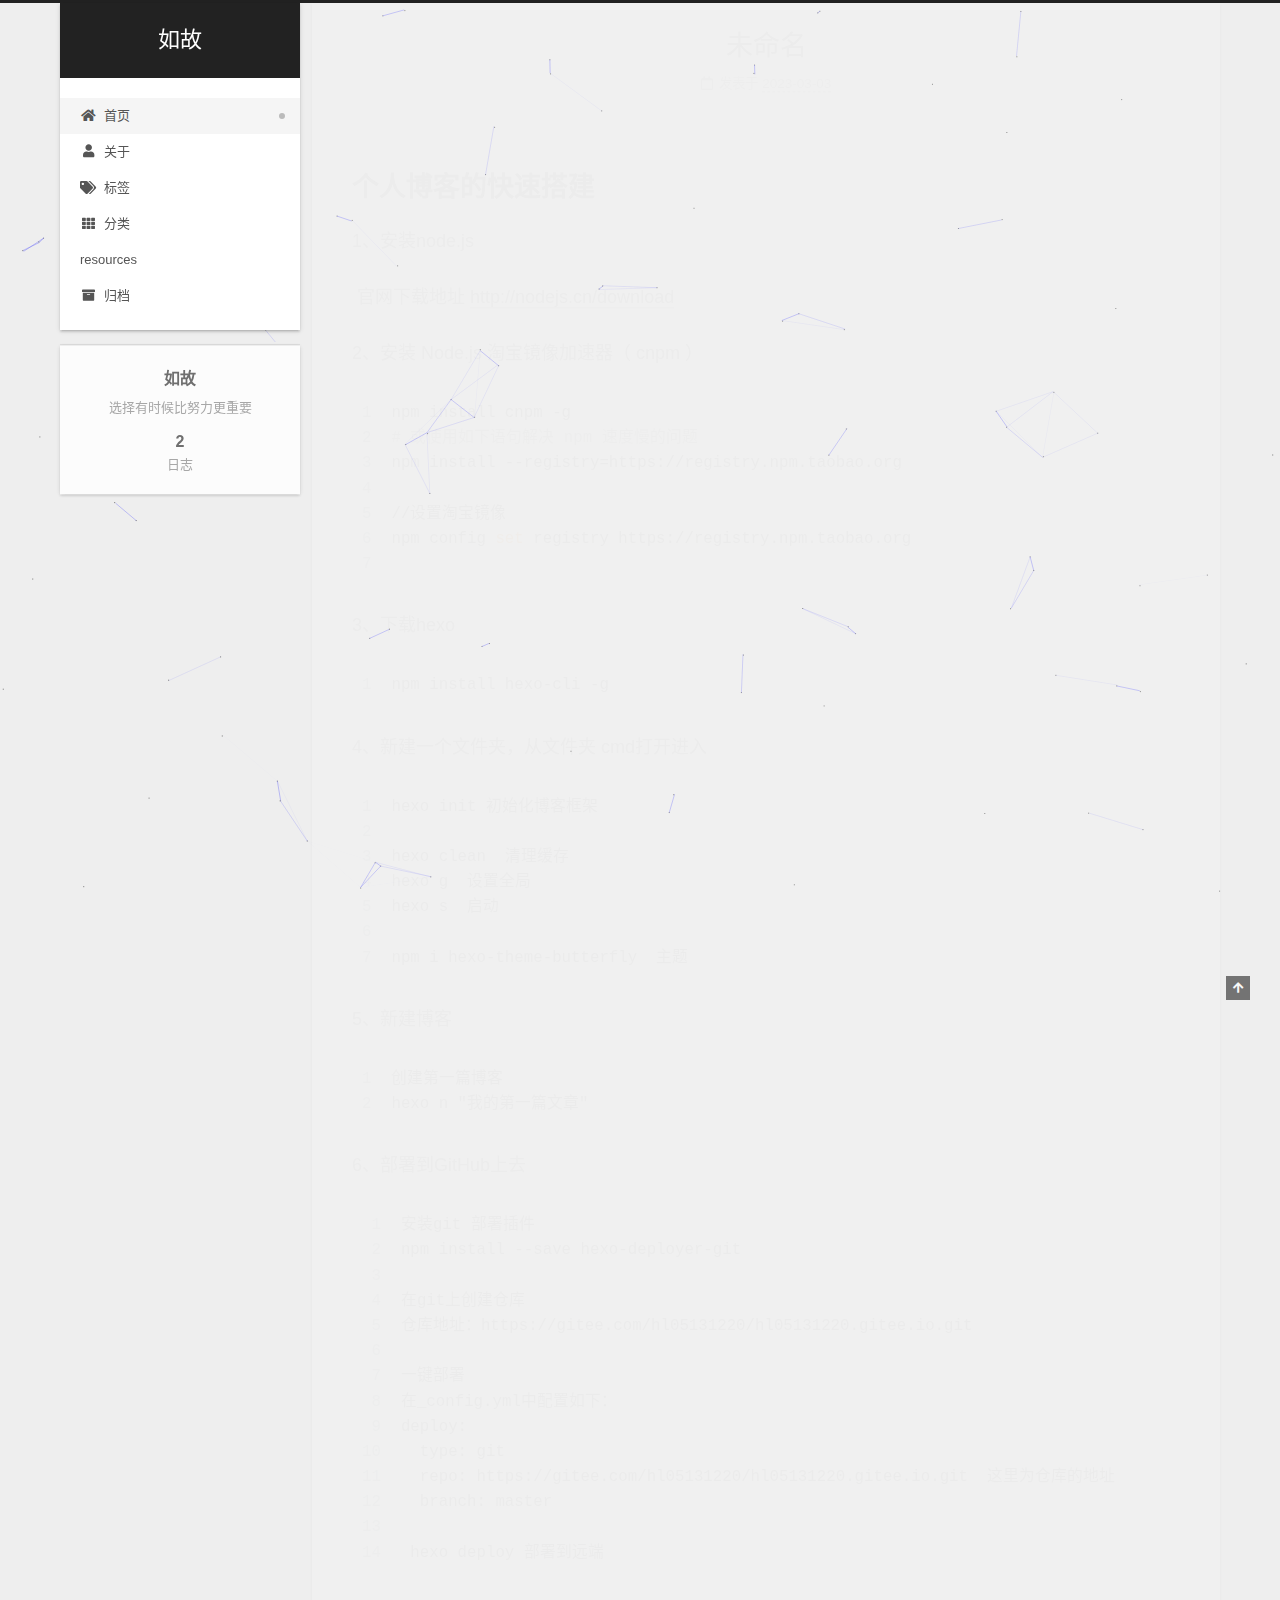
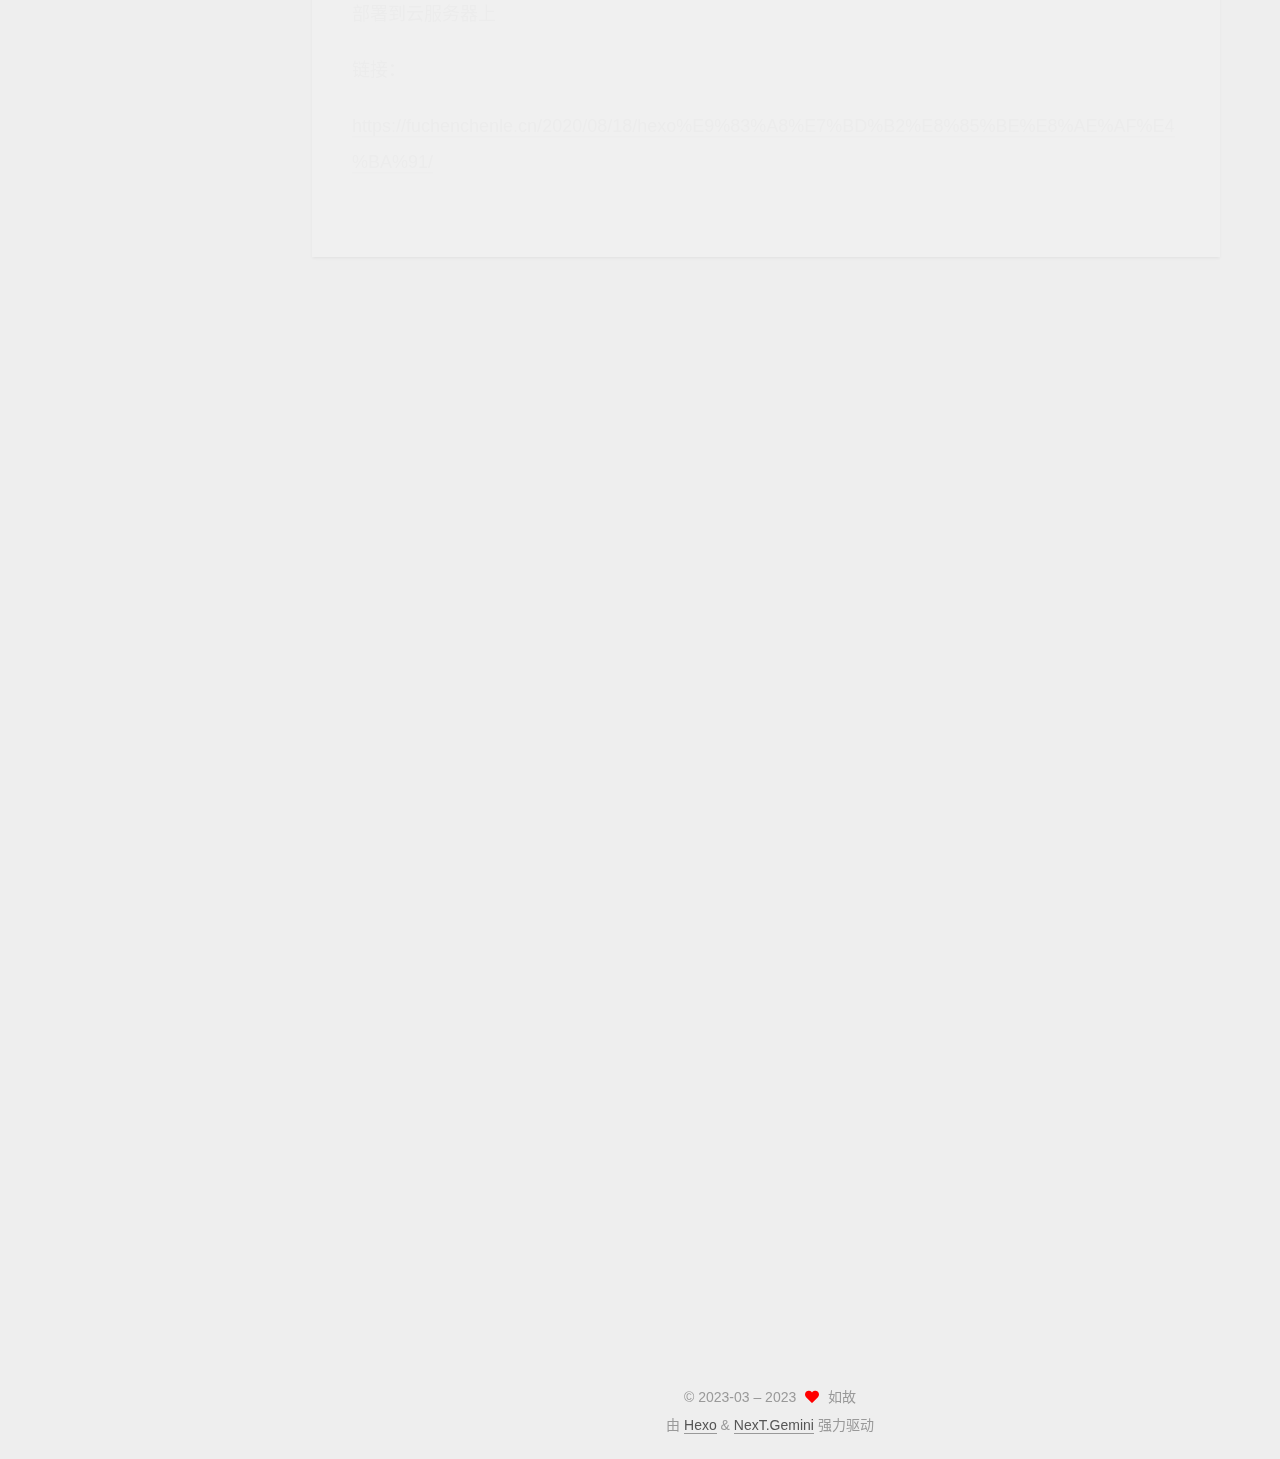
<file: index.html>
<!DOCTYPE html>
<html lang="zh-CN">
<head>
  <meta charset="UTF-8">
<meta name="viewport" content="width=device-width, initial-scale=1, maximum-scale=2">
<meta name="theme-color" content="#222">
<meta name="generator" content="Hexo 6.3.0">
  <link rel="apple-touch-icon" sizes="180x180" href="/images/apple-touch-icon-next.png">
  <link rel="icon" type="image/png" sizes="32x32" href="/images/favicon-32x32-next.png">
  <link rel="icon" type="image/png" sizes="16x16" href="/images/favicon-16x16-next.png">
  <link rel="mask-icon" href="/images/logo.svg" color="#222">

<link rel="stylesheet" href="/css/main.css">


<link rel="stylesheet" href="/lib/font-awesome/css/all.min.css">

<script id="hexo-configurations">
    var NexT = window.NexT || {};
    var CONFIG = {"hostname":"example.com","root":"/","scheme":"Gemini","version":"7.8.0","exturl":false,"sidebar":{"position":"left","display":"post","padding":18,"offset":12,"onmobile":false},"copycode":{"enable":false,"show_result":false,"style":null},"back2top":{"enable":true,"sidebar":false,"scrollpercent":false},"bookmark":{"enable":false,"color":"#222","save":"auto"},"fancybox":false,"mediumzoom":false,"lazyload":false,"pangu":false,"comments":{"style":"tabs","active":null,"storage":true,"lazyload":false,"nav":null},"algolia":{"hits":{"per_page":10},"labels":{"input_placeholder":"Search for Posts","hits_empty":"We didn't find any results for the search: ${query}","hits_stats":"${hits} results found in ${time} ms"}},"localsearch":{"enable":false,"trigger":"auto","top_n_per_article":1,"unescape":false,"preload":false},"motion":{"enable":true,"async":false,"transition":{"post_block":"fadeIn","post_header":"slideDownIn","post_body":"slideDownIn","coll_header":"slideLeftIn","sidebar":"slideUpIn"}}};
  </script>

  <meta name="description" content="选择有时候比努力更重要">
<meta property="og:type" content="website">
<meta property="og:title" content="如故">
<meta property="og:url" content="http://example.com/index.html">
<meta property="og:site_name" content="如故">
<meta property="og:description" content="选择有时候比努力更重要">
<meta property="og:locale" content="zh_CN">
<meta property="article:author" content="如故">
<meta name="twitter:card" content="summary">

<link rel="canonical" href="http://example.com/">


<script id="page-configurations">
  // https://hexo.io/docs/variables.html
  CONFIG.page = {
    sidebar: "",
    isHome : true,
    isPost : false,
    lang   : 'zh-CN'
  };
</script>

  <title>如故</title>
  






  <noscript>
  <style>
  .use-motion .brand,
  .use-motion .menu-item,
  .sidebar-inner,
  .use-motion .post-block,
  .use-motion .pagination,
  .use-motion .comments,
  .use-motion .post-header,
  .use-motion .post-body,
  .use-motion .collection-header { opacity: initial; }

  .use-motion .site-title,
  .use-motion .site-subtitle {
    opacity: initial;
    top: initial;
  }

  .use-motion .logo-line-before i { left: initial; }
  .use-motion .logo-line-after i { right: initial; }
  </style>
</noscript>

</head>

<body itemscope itemtype="http://schema.org/WebPage">
  <div class="container use-motion">
    <div class="headband"></div>

    <header class="header" itemscope itemtype="http://schema.org/WPHeader">
      <div class="header-inner"><div class="site-brand-container">
  <div class="site-nav-toggle">
    <div class="toggle" aria-label="切换导航栏">
      <span class="toggle-line toggle-line-first"></span>
      <span class="toggle-line toggle-line-middle"></span>
      <span class="toggle-line toggle-line-last"></span>
    </div>
  </div>

  <div class="site-meta">

    <a href="/" class="brand" rel="start">
      <span class="logo-line-before"><i></i></span>
      <h1 class="site-title">如故</h1>
      <span class="logo-line-after"><i></i></span>
    </a>
  </div>

  <div class="site-nav-right">
    <div class="toggle popup-trigger">
    </div>
  </div>
</div>




<nav class="site-nav">
  <ul id="menu" class="main-menu menu">
        <li class="menu-item menu-item-home">

    <a href="/" rel="section"><i class="fa fa-home fa-fw"></i>首页</a>

  </li>
        <li class="menu-item menu-item-about">

    <a href="/about/" rel="section"><i class="fa fa-user fa-fw"></i>关于</a>

  </li>
        <li class="menu-item menu-item-tags">

    <a href="/tags/" rel="section"><i class="fa fa-tags fa-fw"></i>标签</a>

  </li>
        <li class="menu-item menu-item-categories">

    <a href="/categories/" rel="section"><i class="fa fa-th fa-fw"></i>分类</a>

  </li>
        <li class="menu-item menu-item-resources">

    <a href="/resources/" rel="section"><i class="download fa-fw"></i>resources</a>

  </li>
        <li class="menu-item menu-item-archives">

    <a href="/archives/" rel="section"><i class="fa fa-archive fa-fw"></i>归档</a>

  </li>
  </ul>
</nav>




</div>
    </header>

    
  <div class="back-to-top">
    <i class="fa fa-arrow-up"></i>
    <span>0%</span>
  </div>


    <main class="main">
      <div class="main-inner">
        <div class="content-wrap">
          

          <div class="content index posts-expand">
            
      
  
  
  <article itemscope itemtype="http://schema.org/Article" class="post-block" lang="zh-CN">
    <link itemprop="mainEntityOfPage" href="http://example.com/2023/03/03/%E4%B8%AA%E4%BA%BA%E5%8D%9A%E5%AE%A2%E7%9A%84%E5%BF%AB%E9%80%9F%E6%90%AD%E5%BB%BA/">

    <span hidden itemprop="author" itemscope itemtype="http://schema.org/Person">
      <meta itemprop="image" content="/images/avatar.gif">
      <meta itemprop="name" content="如故">
      <meta itemprop="description" content="选择有时候比努力更重要">
    </span>

    <span hidden itemprop="publisher" itemscope itemtype="http://schema.org/Organization">
      <meta itemprop="name" content="如故">
    </span>
      <header class="post-header">
        <h2 class="post-title" itemprop="name headline">
          
            <a href="/2023/03/03/%E4%B8%AA%E4%BA%BA%E5%8D%9A%E5%AE%A2%E7%9A%84%E5%BF%AB%E9%80%9F%E6%90%AD%E5%BB%BA/" class="post-title-link" itemprop="url">未命名</a>
        </h2>

        <div class="post-meta">
            <span class="post-meta-item">
              <span class="post-meta-item-icon">
                <i class="far fa-calendar"></i>
              </span>
              <span class="post-meta-item-text">发表于</span>
              

              <time title="创建时间：2023-03-03 15:44:17 / 修改时间：15:04:55" itemprop="dateCreated datePublished" datetime="2023-03-03T15:44:17+08:00">2023-03-03</time>
            </span>

          

        </div>
      </header>

    
    
    
    <div class="post-body" itemprop="articleBody">

      
          <h1 id="个人博客的快速搭建"><a href="#个人博客的快速搭建" class="headerlink" title="个人博客的快速搭建"></a>个人博客的快速搭建</h1><p>1、安装node.js</p>
<p>​		官网下载地址 <a target="_blank" rel="noopener" href="http://nodejs.cn/download">http://nodejs.cn/download</a></p>
<p>2、安装 Node.js 淘宝镜像加速器（ cnpm ）</p>
<figure class="highlight bash"><table><tr><td class="gutter"><pre><span class="line">1</span><br><span class="line">2</span><br><span class="line">3</span><br><span class="line">4</span><br><span class="line">5</span><br><span class="line">6</span><br><span class="line">7</span><br></pre></td><td class="code"><pre><span class="line">npm install cnpm -g</span><br><span class="line"><span class="comment"># 或使用如下语句解决 npm 速度慢的问题</span></span><br><span class="line">npm install --registry=https://registry.npm.taobao.org</span><br><span class="line"></span><br><span class="line">//设置淘宝镜像</span><br><span class="line">npm config <span class="built_in">set</span> registry https://registry.npm.taobao.org</span><br><span class="line"></span><br></pre></td></tr></table></figure>



<p>3、下载hexo</p>
<figure class="highlight bash"><table><tr><td class="gutter"><pre><span class="line">1</span><br></pre></td><td class="code"><pre><span class="line">npm install hexo-cli -g</span><br></pre></td></tr></table></figure>



<p>4、新建一个文件夹，从文件夹 cmd打开进入</p>
<figure class="highlight bash"><table><tr><td class="gutter"><pre><span class="line">1</span><br><span class="line">2</span><br><span class="line">3</span><br><span class="line">4</span><br><span class="line">5</span><br><span class="line">6</span><br><span class="line">7</span><br></pre></td><td class="code"><pre><span class="line">hexo init 初始化博客框架</span><br><span class="line"></span><br><span class="line">hexo clean  清理缓存</span><br><span class="line">hexo g  设置全局</span><br><span class="line">hexo s  启动</span><br><span class="line"></span><br><span class="line">npm i hexo-theme-butterfly  主题</span><br></pre></td></tr></table></figure>



<p>5、新建博客</p>
<figure class="highlight plaintext"><table><tr><td class="gutter"><pre><span class="line">1</span><br><span class="line">2</span><br></pre></td><td class="code"><pre><span class="line">创建第一篇博客</span><br><span class="line">hexo n &quot;我的第一篇文章&quot;</span><br></pre></td></tr></table></figure>



<p>6、部署到GitHub上去</p>
<figure class="highlight plaintext"><table><tr><td class="gutter"><pre><span class="line">1</span><br><span class="line">2</span><br><span class="line">3</span><br><span class="line">4</span><br><span class="line">5</span><br><span class="line">6</span><br><span class="line">7</span><br><span class="line">8</span><br><span class="line">9</span><br><span class="line">10</span><br><span class="line">11</span><br><span class="line">12</span><br><span class="line">13</span><br><span class="line">14</span><br></pre></td><td class="code"><pre><span class="line">安装git 部署插件</span><br><span class="line">npm install --save hexo-deployer-git</span><br><span class="line"></span><br><span class="line">在git上创建仓库</span><br><span class="line">仓库地址：https://gitee.com/hl05131220/hl05131220.gitee.io.git</span><br><span class="line"></span><br><span class="line">一键部署</span><br><span class="line">在_config.yml中配置如下：</span><br><span class="line">deploy:</span><br><span class="line">  type: git</span><br><span class="line">  repo: https://gitee.com/hl05131220/hl05131220.gitee.io.git  这里为仓库的地址</span><br><span class="line">  branch: master</span><br><span class="line">  </span><br><span class="line"> hexo deploy 部署到远端</span><br></pre></td></tr></table></figure>





<p>部署到云服务器上</p>
<p>链接：</p>
<p><a target="_blank" rel="noopener" href="https://fuchenchenle.cn/2020/08/18/hexo%E9%83%A8%E7%BD%B2%E8%85%BE%E8%AE%AF%E4%BA%91/">https://fuchenchenle.cn/2020/08/18/hexo%E9%83%A8%E7%BD%B2%E8%85%BE%E8%AE%AF%E4%BA%91/</a></p>

      
    </div>

    
    
    
      <footer class="post-footer">
        <div class="post-eof"></div>
      </footer>
  </article>
  
  
  

      
  
  
  <article itemscope itemtype="http://schema.org/Article" class="post-block" lang="zh-CN">
    <link itemprop="mainEntityOfPage" href="http://example.com/2023/03/03/hello-world/">

    <span hidden itemprop="author" itemscope itemtype="http://schema.org/Person">
      <meta itemprop="image" content="/images/avatar.gif">
      <meta itemprop="name" content="如故">
      <meta itemprop="description" content="选择有时候比努力更重要">
    </span>

    <span hidden itemprop="publisher" itemscope itemtype="http://schema.org/Organization">
      <meta itemprop="name" content="如故">
    </span>
      <header class="post-header">
        <h2 class="post-title" itemprop="name headline">
          
            <a href="/2023/03/03/hello-world/" class="post-title-link" itemprop="url">Hello World</a>
        </h2>

        <div class="post-meta">
            <span class="post-meta-item">
              <span class="post-meta-item-icon">
                <i class="far fa-calendar"></i>
              </span>
              <span class="post-meta-item-text">发表于</span>

              <time title="创建时间：2023-03-03 15:10:46" itemprop="dateCreated datePublished" datetime="2023-03-03T15:10:46+08:00">2023-03-03</time>
            </span>

          

        </div>
      </header>

    
    
    
    <div class="post-body" itemprop="articleBody">

      
          <p>Welcome to <a target="_blank" rel="noopener" href="https://hexo.io/">Hexo</a>! This is your very first post. Check <a target="_blank" rel="noopener" href="https://hexo.io/docs/">documentation</a> for more info. If you get any problems when using Hexo, you can find the answer in <a target="_blank" rel="noopener" href="https://hexo.io/docs/troubleshooting.html">troubleshooting</a> or you can ask me on <a target="_blank" rel="noopener" href="https://github.com/hexojs/hexo/issues">GitHub</a>.</p>
<h2 id="Quick-Start"><a href="#Quick-Start" class="headerlink" title="Quick Start"></a>Quick Start</h2><h3 id="Create-a-new-post"><a href="#Create-a-new-post" class="headerlink" title="Create a new post"></a>Create a new post</h3><figure class="highlight bash"><table><tr><td class="gutter"><pre><span class="line">1</span><br></pre></td><td class="code"><pre><span class="line">$ hexo new <span class="string">&quot;My New Post&quot;</span></span><br></pre></td></tr></table></figure>

<p>More info: <a target="_blank" rel="noopener" href="https://hexo.io/docs/writing.html">Writing</a></p>
<h3 id="Run-server"><a href="#Run-server" class="headerlink" title="Run server"></a>Run server</h3><figure class="highlight bash"><table><tr><td class="gutter"><pre><span class="line">1</span><br></pre></td><td class="code"><pre><span class="line">$ hexo server</span><br></pre></td></tr></table></figure>

<p>More info: <a target="_blank" rel="noopener" href="https://hexo.io/docs/server.html">Server</a></p>
<h3 id="Generate-static-files"><a href="#Generate-static-files" class="headerlink" title="Generate static files"></a>Generate static files</h3><figure class="highlight bash"><table><tr><td class="gutter"><pre><span class="line">1</span><br></pre></td><td class="code"><pre><span class="line">$ hexo generate</span><br></pre></td></tr></table></figure>

<p>More info: <a target="_blank" rel="noopener" href="https://hexo.io/docs/generating.html">Generating</a></p>
<h3 id="Deploy-to-remote-sites"><a href="#Deploy-to-remote-sites" class="headerlink" title="Deploy to remote sites"></a>Deploy to remote sites</h3><figure class="highlight bash"><table><tr><td class="gutter"><pre><span class="line">1</span><br></pre></td><td class="code"><pre><span class="line">$ hexo deploy</span><br></pre></td></tr></table></figure>

<p>More info: <a target="_blank" rel="noopener" href="https://hexo.io/docs/one-command-deployment.html">Deployment</a></p>

      
    </div>

    
    
    
      <footer class="post-footer">
        <div class="post-eof"></div>
      </footer>
  </article>
  
  
  


  



          </div>
          

<script>
  window.addEventListener('tabs:register', () => {
    let { activeClass } = CONFIG.comments;
    if (CONFIG.comments.storage) {
      activeClass = localStorage.getItem('comments_active') || activeClass;
    }
    if (activeClass) {
      let activeTab = document.querySelector(`a[href="#comment-${activeClass}"]`);
      if (activeTab) {
        activeTab.click();
      }
    }
  });
  if (CONFIG.comments.storage) {
    window.addEventListener('tabs:click', event => {
      if (!event.target.matches('.tabs-comment .tab-content .tab-pane')) return;
      let commentClass = event.target.classList[1];
      localStorage.setItem('comments_active', commentClass);
    });
  }
</script>

        </div>
          
  
  <div class="toggle sidebar-toggle">
    <span class="toggle-line toggle-line-first"></span>
    <span class="toggle-line toggle-line-middle"></span>
    <span class="toggle-line toggle-line-last"></span>
  </div>

  <aside class="sidebar">
    <div class="sidebar-inner">

      <ul class="sidebar-nav motion-element">
        <li class="sidebar-nav-toc">
          文章目录
        </li>
        <li class="sidebar-nav-overview">
          站点概览
        </li>
      </ul>

      <!--noindex-->
      <div class="post-toc-wrap sidebar-panel">
      </div>
      <!--/noindex-->

      <div class="site-overview-wrap sidebar-panel">
        <div class="site-author motion-element" itemprop="author" itemscope itemtype="http://schema.org/Person">
  <p class="site-author-name" itemprop="name">如故</p>
  <div class="site-description" itemprop="description">选择有时候比努力更重要</div>
</div>
<div class="site-state-wrap motion-element">
  <nav class="site-state">
      <div class="site-state-item site-state-posts">
          <a href="/archives/">
        
          <span class="site-state-item-count">2</span>
          <span class="site-state-item-name">日志</span>
        </a>
      </div>
  </nav>
</div>



      </div>

    </div>
  </aside>
  <div id="sidebar-dimmer"></div>


      </div>
    </main>

    <footer class="footer">
      <div class="footer-inner">
        

        

<div class="copyright">
  
  &copy; 2023-03 – 
  <span itemprop="copyrightYear">2023</span>
  <span class="with-love">
    <i class="fa fa-heart"></i>
  </span>
  <span class="author" itemprop="copyrightHolder">如故</span>
</div>
  <div class="powered-by">由 <a href="https://hexo.io/" class="theme-link" rel="noopener" target="_blank">Hexo</a> & <a href="https://theme-next.org/" class="theme-link" rel="noopener" target="_blank">NexT.Gemini</a> 强力驱动
  </div>

        








      </div>
    </footer>
  </div>

  
  
  <script color='0,0,255' opacity='0.5' zIndex='-1' count='99' src="/lib/canvas-nest/canvas-nest.min.js"></script>
  <script src="/lib/anime.min.js"></script>
  <script src="/lib/velocity/velocity.min.js"></script>
  <script src="/lib/velocity/velocity.ui.min.js"></script>

<script src="/js/utils.js"></script>

<script src="/js/motion.js"></script>


<script src="/js/schemes/pisces.js"></script>


<script src="/js/next-boot.js"></script>


  <script defer src="/lib/three/three.min.js"></script>


  















  

  

</body>
</html>
</file>
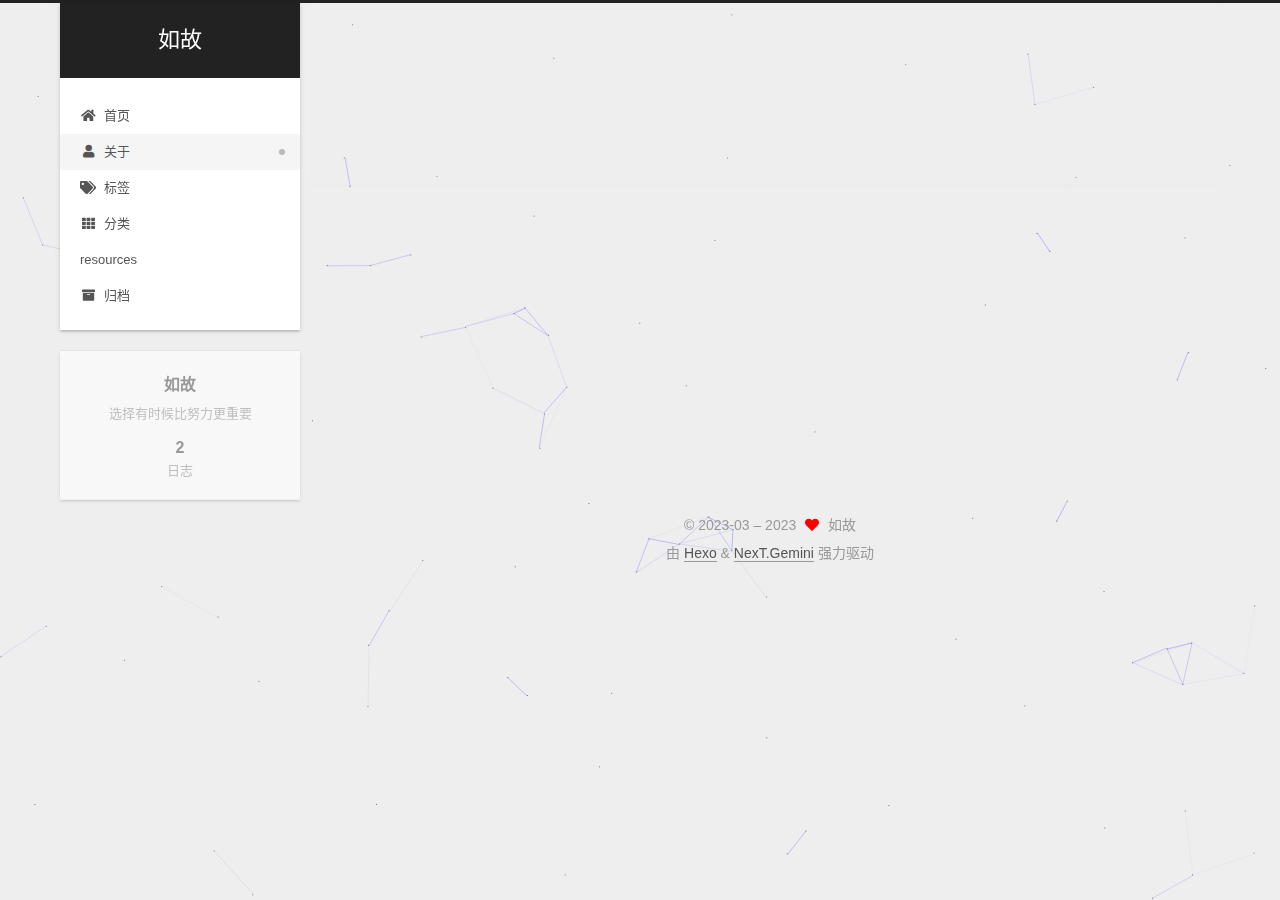
<file: about/index.html>
<!DOCTYPE html>
<html lang="zh-CN">
<head>
  <meta charset="UTF-8">
<meta name="viewport" content="width=device-width, initial-scale=1, maximum-scale=2">
<meta name="theme-color" content="#222">
<meta name="generator" content="Hexo 6.3.0">
  <link rel="apple-touch-icon" sizes="180x180" href="/images/apple-touch-icon-next.png">
  <link rel="icon" type="image/png" sizes="32x32" href="/images/favicon-32x32-next.png">
  <link rel="icon" type="image/png" sizes="16x16" href="/images/favicon-16x16-next.png">
  <link rel="mask-icon" href="/images/logo.svg" color="#222">

<link rel="stylesheet" href="/css/main.css">


<link rel="stylesheet" href="/lib/font-awesome/css/all.min.css">

<script id="hexo-configurations">
    var NexT = window.NexT || {};
    var CONFIG = {"hostname":"example.com","root":"/","scheme":"Gemini","version":"7.8.0","exturl":false,"sidebar":{"position":"left","display":"post","padding":18,"offset":12,"onmobile":false},"copycode":{"enable":false,"show_result":false,"style":null},"back2top":{"enable":true,"sidebar":false,"scrollpercent":false},"bookmark":{"enable":false,"color":"#222","save":"auto"},"fancybox":false,"mediumzoom":false,"lazyload":false,"pangu":false,"comments":{"style":"tabs","active":null,"storage":true,"lazyload":false,"nav":null},"algolia":{"hits":{"per_page":10},"labels":{"input_placeholder":"Search for Posts","hits_empty":"We didn't find any results for the search: ${query}","hits_stats":"${hits} results found in ${time} ms"}},"localsearch":{"enable":false,"trigger":"auto","top_n_per_article":1,"unescape":false,"preload":false},"motion":{"enable":true,"async":false,"transition":{"post_block":"fadeIn","post_header":"slideDownIn","post_body":"slideDownIn","coll_header":"slideLeftIn","sidebar":"slideUpIn"}}};
  </script>

  <meta name="description" content="选择有时候比努力更重要">
<meta property="og:type" content="website">
<meta property="og:title" content="关于">
<meta property="og:url" content="http://example.com/about/index.html">
<meta property="og:site_name" content="如故">
<meta property="og:description" content="选择有时候比努力更重要">
<meta property="og:locale" content="zh_CN">
<meta property="article:published_time" content="2023-03-03T10:55:46.000Z">
<meta property="article:modified_time" content="2023-03-03T10:57:39.428Z">
<meta property="article:author" content="如故">
<meta name="twitter:card" content="summary">

<link rel="canonical" href="http://example.com/about/">


<script id="page-configurations">
  // https://hexo.io/docs/variables.html
  CONFIG.page = {
    sidebar: "",
    isHome : false,
    isPost : false,
    lang   : 'zh-CN'
  };
</script>

  <title>关于 | 如故
</title>
  






  <noscript>
  <style>
  .use-motion .brand,
  .use-motion .menu-item,
  .sidebar-inner,
  .use-motion .post-block,
  .use-motion .pagination,
  .use-motion .comments,
  .use-motion .post-header,
  .use-motion .post-body,
  .use-motion .collection-header { opacity: initial; }

  .use-motion .site-title,
  .use-motion .site-subtitle {
    opacity: initial;
    top: initial;
  }

  .use-motion .logo-line-before i { left: initial; }
  .use-motion .logo-line-after i { right: initial; }
  </style>
</noscript>

</head>

<body itemscope itemtype="http://schema.org/WebPage">
  <div class="container use-motion">
    <div class="headband"></div>

    <header class="header" itemscope itemtype="http://schema.org/WPHeader">
      <div class="header-inner"><div class="site-brand-container">
  <div class="site-nav-toggle">
    <div class="toggle" aria-label="切换导航栏">
      <span class="toggle-line toggle-line-first"></span>
      <span class="toggle-line toggle-line-middle"></span>
      <span class="toggle-line toggle-line-last"></span>
    </div>
  </div>

  <div class="site-meta">

    <a href="/" class="brand" rel="start">
      <span class="logo-line-before"><i></i></span>
      <h1 class="site-title">如故</h1>
      <span class="logo-line-after"><i></i></span>
    </a>
  </div>

  <div class="site-nav-right">
    <div class="toggle popup-trigger">
    </div>
  </div>
</div>




<nav class="site-nav">
  <ul id="menu" class="main-menu menu">
        <li class="menu-item menu-item-home">

    <a href="/" rel="section"><i class="fa fa-home fa-fw"></i>首页</a>

  </li>
        <li class="menu-item menu-item-about">

    <a href="/about/" rel="section"><i class="fa fa-user fa-fw"></i>关于</a>

  </li>
        <li class="menu-item menu-item-tags">

    <a href="/tags/" rel="section"><i class="fa fa-tags fa-fw"></i>标签</a>

  </li>
        <li class="menu-item menu-item-categories">

    <a href="/categories/" rel="section"><i class="fa fa-th fa-fw"></i>分类</a>

  </li>
        <li class="menu-item menu-item-resources">

    <a href="/resources/" rel="section"><i class="download fa-fw"></i>resources</a>

  </li>
        <li class="menu-item menu-item-archives">

    <a href="/archives/" rel="section"><i class="fa fa-archive fa-fw"></i>归档</a>

  </li>
  </ul>
</nav>




</div>
    </header>

    
  <div class="back-to-top">
    <i class="fa fa-arrow-up"></i>
    <span>0%</span>
  </div>


    <main class="main">
      <div class="main-inner">
        <div class="content-wrap">
          
  
  

          <div class="content page posts-expand">
            

    
    
    
    <div class="post-block" lang="zh-CN">
      <header class="post-header">

<h1 class="post-title" itemprop="name headline">关于
</h1>

<div class="post-meta">
  

</div>

</header>

      
      
      
      <div class="post-body">
          
      </div>
      
      
      
    </div>
    

    
    
    


          </div>
          

<script>
  window.addEventListener('tabs:register', () => {
    let { activeClass } = CONFIG.comments;
    if (CONFIG.comments.storage) {
      activeClass = localStorage.getItem('comments_active') || activeClass;
    }
    if (activeClass) {
      let activeTab = document.querySelector(`a[href="#comment-${activeClass}"]`);
      if (activeTab) {
        activeTab.click();
      }
    }
  });
  if (CONFIG.comments.storage) {
    window.addEventListener('tabs:click', event => {
      if (!event.target.matches('.tabs-comment .tab-content .tab-pane')) return;
      let commentClass = event.target.classList[1];
      localStorage.setItem('comments_active', commentClass);
    });
  }
</script>

        </div>
          
  
  <div class="toggle sidebar-toggle">
    <span class="toggle-line toggle-line-first"></span>
    <span class="toggle-line toggle-line-middle"></span>
    <span class="toggle-line toggle-line-last"></span>
  </div>

  <aside class="sidebar">
    <div class="sidebar-inner">

      <ul class="sidebar-nav motion-element">
        <li class="sidebar-nav-toc">
          文章目录
        </li>
        <li class="sidebar-nav-overview">
          站点概览
        </li>
      </ul>

      <!--noindex-->
      <div class="post-toc-wrap sidebar-panel">
      </div>
      <!--/noindex-->

      <div class="site-overview-wrap sidebar-panel">
        <div class="site-author motion-element" itemprop="author" itemscope itemtype="http://schema.org/Person">
  <p class="site-author-name" itemprop="name">如故</p>
  <div class="site-description" itemprop="description">选择有时候比努力更重要</div>
</div>
<div class="site-state-wrap motion-element">
  <nav class="site-state">
      <div class="site-state-item site-state-posts">
          <a href="/archives/">
        
          <span class="site-state-item-count">2</span>
          <span class="site-state-item-name">日志</span>
        </a>
      </div>
  </nav>
</div>



      </div>

    </div>
  </aside>
  <div id="sidebar-dimmer"></div>


      </div>
    </main>

    <footer class="footer">
      <div class="footer-inner">
        

        

<div class="copyright">
  
  &copy; 2023-03 – 
  <span itemprop="copyrightYear">2023</span>
  <span class="with-love">
    <i class="fa fa-heart"></i>
  </span>
  <span class="author" itemprop="copyrightHolder">如故</span>
</div>
  <div class="powered-by">由 <a href="https://hexo.io/" class="theme-link" rel="noopener" target="_blank">Hexo</a> & <a href="https://theme-next.org/" class="theme-link" rel="noopener" target="_blank">NexT.Gemini</a> 强力驱动
  </div>

        








      </div>
    </footer>
  </div>

  
  
  <script color='0,0,255' opacity='0.5' zIndex='-1' count='99' src="/lib/canvas-nest/canvas-nest.min.js"></script>
  <script src="/lib/anime.min.js"></script>
  <script src="/lib/velocity/velocity.min.js"></script>
  <script src="/lib/velocity/velocity.ui.min.js"></script>

<script src="/js/utils.js"></script>

<script src="/js/motion.js"></script>


<script src="/js/schemes/pisces.js"></script>


<script src="/js/next-boot.js"></script>


  <script defer src="/lib/three/three.min.js"></script>


  















  

  

</body>
</html>
</file>
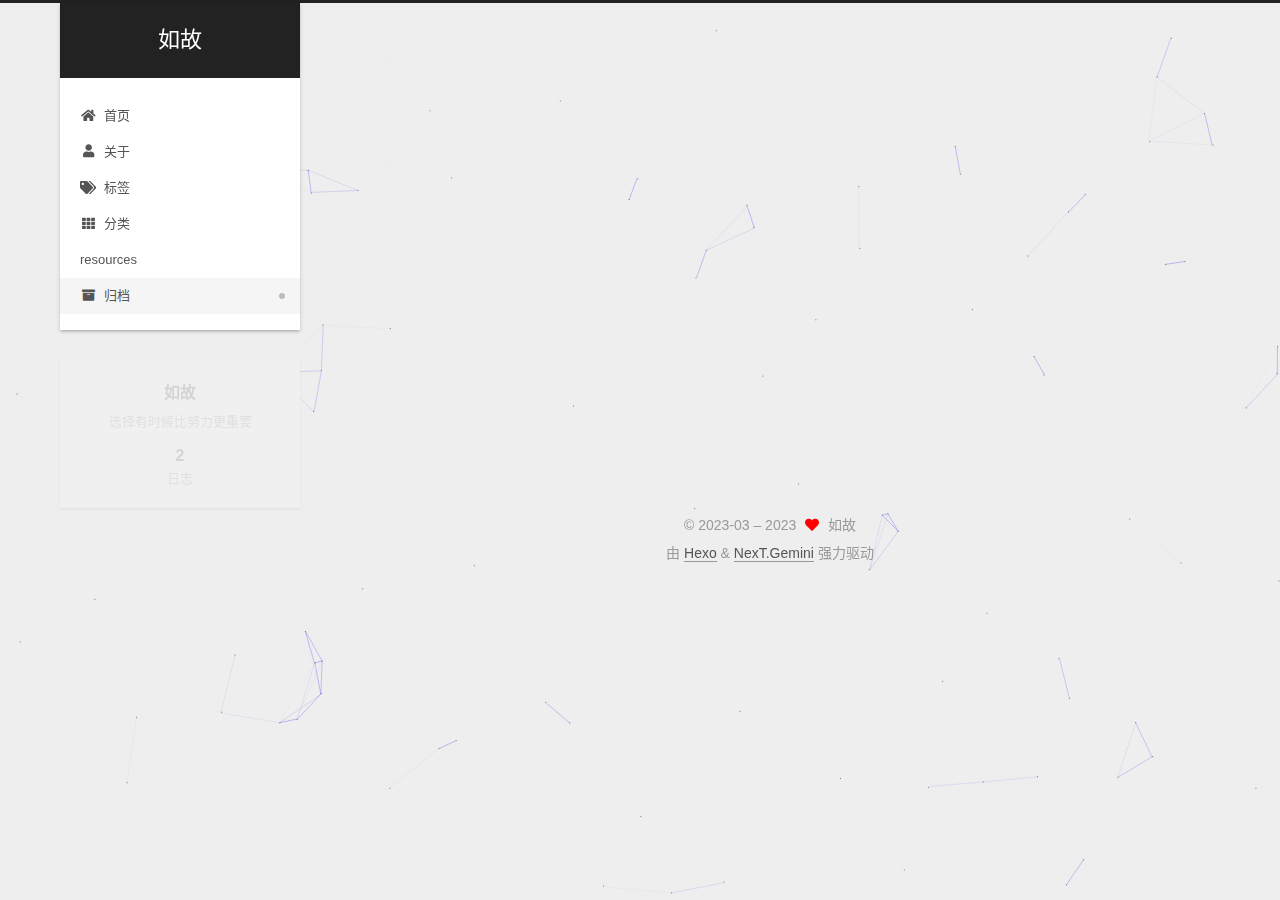
<file: archives/index.html>
<!DOCTYPE html>
<html lang="zh-CN">
<head>
  <meta charset="UTF-8">
<meta name="viewport" content="width=device-width, initial-scale=1, maximum-scale=2">
<meta name="theme-color" content="#222">
<meta name="generator" content="Hexo 6.3.0">
  <link rel="apple-touch-icon" sizes="180x180" href="/images/apple-touch-icon-next.png">
  <link rel="icon" type="image/png" sizes="32x32" href="/images/favicon-32x32-next.png">
  <link rel="icon" type="image/png" sizes="16x16" href="/images/favicon-16x16-next.png">
  <link rel="mask-icon" href="/images/logo.svg" color="#222">

<link rel="stylesheet" href="/css/main.css">


<link rel="stylesheet" href="/lib/font-awesome/css/all.min.css">

<script id="hexo-configurations">
    var NexT = window.NexT || {};
    var CONFIG = {"hostname":"example.com","root":"/","scheme":"Gemini","version":"7.8.0","exturl":false,"sidebar":{"position":"left","display":"post","padding":18,"offset":12,"onmobile":false},"copycode":{"enable":false,"show_result":false,"style":null},"back2top":{"enable":true,"sidebar":false,"scrollpercent":false},"bookmark":{"enable":false,"color":"#222","save":"auto"},"fancybox":false,"mediumzoom":false,"lazyload":false,"pangu":false,"comments":{"style":"tabs","active":null,"storage":true,"lazyload":false,"nav":null},"algolia":{"hits":{"per_page":10},"labels":{"input_placeholder":"Search for Posts","hits_empty":"We didn't find any results for the search: ${query}","hits_stats":"${hits} results found in ${time} ms"}},"localsearch":{"enable":false,"trigger":"auto","top_n_per_article":1,"unescape":false,"preload":false},"motion":{"enable":true,"async":false,"transition":{"post_block":"fadeIn","post_header":"slideDownIn","post_body":"slideDownIn","coll_header":"slideLeftIn","sidebar":"slideUpIn"}}};
  </script>

  <meta name="description" content="选择有时候比努力更重要">
<meta property="og:type" content="website">
<meta property="og:title" content="如故">
<meta property="og:url" content="http://example.com/archives/index.html">
<meta property="og:site_name" content="如故">
<meta property="og:description" content="选择有时候比努力更重要">
<meta property="og:locale" content="zh_CN">
<meta property="article:author" content="如故">
<meta name="twitter:card" content="summary">

<link rel="canonical" href="http://example.com/archives/">


<script id="page-configurations">
  // https://hexo.io/docs/variables.html
  CONFIG.page = {
    sidebar: "",
    isHome : false,
    isPost : false,
    lang   : 'zh-CN'
  };
</script>

  <title>归档 | 如故</title>
  






  <noscript>
  <style>
  .use-motion .brand,
  .use-motion .menu-item,
  .sidebar-inner,
  .use-motion .post-block,
  .use-motion .pagination,
  .use-motion .comments,
  .use-motion .post-header,
  .use-motion .post-body,
  .use-motion .collection-header { opacity: initial; }

  .use-motion .site-title,
  .use-motion .site-subtitle {
    opacity: initial;
    top: initial;
  }

  .use-motion .logo-line-before i { left: initial; }
  .use-motion .logo-line-after i { right: initial; }
  </style>
</noscript>

</head>

<body itemscope itemtype="http://schema.org/WebPage">
  <div class="container use-motion">
    <div class="headband"></div>

    <header class="header" itemscope itemtype="http://schema.org/WPHeader">
      <div class="header-inner"><div class="site-brand-container">
  <div class="site-nav-toggle">
    <div class="toggle" aria-label="切换导航栏">
      <span class="toggle-line toggle-line-first"></span>
      <span class="toggle-line toggle-line-middle"></span>
      <span class="toggle-line toggle-line-last"></span>
    </div>
  </div>

  <div class="site-meta">

    <a href="/" class="brand" rel="start">
      <span class="logo-line-before"><i></i></span>
      <h1 class="site-title">如故</h1>
      <span class="logo-line-after"><i></i></span>
    </a>
  </div>

  <div class="site-nav-right">
    <div class="toggle popup-trigger">
    </div>
  </div>
</div>




<nav class="site-nav">
  <ul id="menu" class="main-menu menu">
        <li class="menu-item menu-item-home">

    <a href="/" rel="section"><i class="fa fa-home fa-fw"></i>首页</a>

  </li>
        <li class="menu-item menu-item-about">

    <a href="/about/" rel="section"><i class="fa fa-user fa-fw"></i>关于</a>

  </li>
        <li class="menu-item menu-item-tags">

    <a href="/tags/" rel="section"><i class="fa fa-tags fa-fw"></i>标签</a>

  </li>
        <li class="menu-item menu-item-categories">

    <a href="/categories/" rel="section"><i class="fa fa-th fa-fw"></i>分类</a>

  </li>
        <li class="menu-item menu-item-resources">

    <a href="/resources/" rel="section"><i class="download fa-fw"></i>resources</a>

  </li>
        <li class="menu-item menu-item-archives">

    <a href="/archives/" rel="section"><i class="fa fa-archive fa-fw"></i>归档</a>

  </li>
  </ul>
</nav>




</div>
    </header>

    
  <div class="back-to-top">
    <i class="fa fa-arrow-up"></i>
    <span>0%</span>
  </div>


    <main class="main">
      <div class="main-inner">
        <div class="content-wrap">
          

          <div class="content archive">
            

  
  
  
  <div class="post-block">
    <div class="posts-collapse">
      <div class="collection-title">
        <span class="collection-header">嗯..! 目前共计 2 篇日志。 继续努力。</span>
      </div>

      
    <div class="collection-year">
      <span class="collection-header">2023</span>
    </div>

  <article itemscope itemtype="http://schema.org/Article">
    <header class="post-header">

      <div class="post-meta">
        <time itemprop="dateCreated"
              datetime="2023-03-03T15:44:17+08:00"
              content="2023-03-03">
          03-03
        </time>
      </div>

      <div class="post-title">
          <a class="post-title-link" href="/2023/03/03/%E4%B8%AA%E4%BA%BA%E5%8D%9A%E5%AE%A2%E7%9A%84%E5%BF%AB%E9%80%9F%E6%90%AD%E5%BB%BA/" itemprop="url">
            <span itemprop="name">未命名</span>
          </a>
      </div>

    </header>
  </article>

  <article itemscope itemtype="http://schema.org/Article">
    <header class="post-header">

      <div class="post-meta">
        <time itemprop="dateCreated"
              datetime="2023-03-03T15:10:46+08:00"
              content="2023-03-03">
          03-03
        </time>
      </div>

      <div class="post-title">
          <a class="post-title-link" href="/2023/03/03/hello-world/" itemprop="url">
            <span itemprop="name">Hello World</span>
          </a>
      </div>

    </header>
  </article>


    </div>
  </div>
  
  
  

  



          </div>
          

<script>
  window.addEventListener('tabs:register', () => {
    let { activeClass } = CONFIG.comments;
    if (CONFIG.comments.storage) {
      activeClass = localStorage.getItem('comments_active') || activeClass;
    }
    if (activeClass) {
      let activeTab = document.querySelector(`a[href="#comment-${activeClass}"]`);
      if (activeTab) {
        activeTab.click();
      }
    }
  });
  if (CONFIG.comments.storage) {
    window.addEventListener('tabs:click', event => {
      if (!event.target.matches('.tabs-comment .tab-content .tab-pane')) return;
      let commentClass = event.target.classList[1];
      localStorage.setItem('comments_active', commentClass);
    });
  }
</script>

        </div>
          
  
  <div class="toggle sidebar-toggle">
    <span class="toggle-line toggle-line-first"></span>
    <span class="toggle-line toggle-line-middle"></span>
    <span class="toggle-line toggle-line-last"></span>
  </div>

  <aside class="sidebar">
    <div class="sidebar-inner">

      <ul class="sidebar-nav motion-element">
        <li class="sidebar-nav-toc">
          文章目录
        </li>
        <li class="sidebar-nav-overview">
          站点概览
        </li>
      </ul>

      <!--noindex-->
      <div class="post-toc-wrap sidebar-panel">
      </div>
      <!--/noindex-->

      <div class="site-overview-wrap sidebar-panel">
        <div class="site-author motion-element" itemprop="author" itemscope itemtype="http://schema.org/Person">
  <p class="site-author-name" itemprop="name">如故</p>
  <div class="site-description" itemprop="description">选择有时候比努力更重要</div>
</div>
<div class="site-state-wrap motion-element">
  <nav class="site-state">
      <div class="site-state-item site-state-posts">
          <a href="/archives/">
        
          <span class="site-state-item-count">2</span>
          <span class="site-state-item-name">日志</span>
        </a>
      </div>
  </nav>
</div>



      </div>

    </div>
  </aside>
  <div id="sidebar-dimmer"></div>


      </div>
    </main>

    <footer class="footer">
      <div class="footer-inner">
        

        

<div class="copyright">
  
  &copy; 2023-03 – 
  <span itemprop="copyrightYear">2023</span>
  <span class="with-love">
    <i class="fa fa-heart"></i>
  </span>
  <span class="author" itemprop="copyrightHolder">如故</span>
</div>
  <div class="powered-by">由 <a href="https://hexo.io/" class="theme-link" rel="noopener" target="_blank">Hexo</a> & <a href="https://theme-next.org/" class="theme-link" rel="noopener" target="_blank">NexT.Gemini</a> 强力驱动
  </div>

        








      </div>
    </footer>
  </div>

  
  
  <script color='0,0,255' opacity='0.5' zIndex='-1' count='99' src="/lib/canvas-nest/canvas-nest.min.js"></script>
  <script src="/lib/anime.min.js"></script>
  <script src="/lib/velocity/velocity.min.js"></script>
  <script src="/lib/velocity/velocity.ui.min.js"></script>

<script src="/js/utils.js"></script>

<script src="/js/motion.js"></script>


<script src="/js/schemes/pisces.js"></script>


<script src="/js/next-boot.js"></script>


  <script defer src="/lib/three/three.min.js"></script>


  















  

  

</body>
</html>
</file>
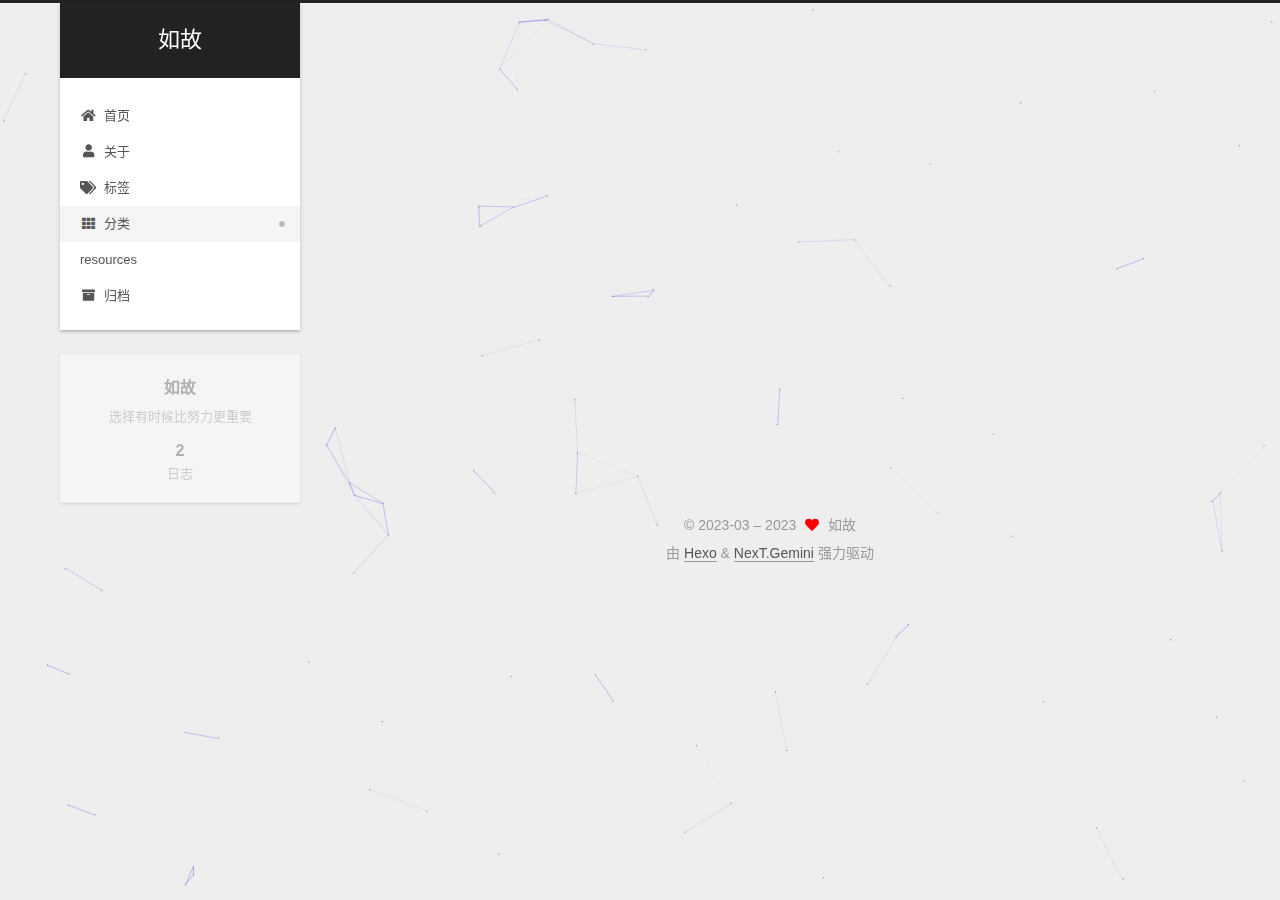
<file: categories/index.html>
<!DOCTYPE html>
<html lang="zh-CN">
<head>
  <meta charset="UTF-8">
<meta name="viewport" content="width=device-width, initial-scale=1, maximum-scale=2">
<meta name="theme-color" content="#222">
<meta name="generator" content="Hexo 6.3.0">
  <link rel="apple-touch-icon" sizes="180x180" href="/images/apple-touch-icon-next.png">
  <link rel="icon" type="image/png" sizes="32x32" href="/images/favicon-32x32-next.png">
  <link rel="icon" type="image/png" sizes="16x16" href="/images/favicon-16x16-next.png">
  <link rel="mask-icon" href="/images/logo.svg" color="#222">

<link rel="stylesheet" href="/css/main.css">


<link rel="stylesheet" href="/lib/font-awesome/css/all.min.css">

<script id="hexo-configurations">
    var NexT = window.NexT || {};
    var CONFIG = {"hostname":"example.com","root":"/","scheme":"Gemini","version":"7.8.0","exturl":false,"sidebar":{"position":"left","display":"post","padding":18,"offset":12,"onmobile":false},"copycode":{"enable":false,"show_result":false,"style":null},"back2top":{"enable":true,"sidebar":false,"scrollpercent":false},"bookmark":{"enable":false,"color":"#222","save":"auto"},"fancybox":false,"mediumzoom":false,"lazyload":false,"pangu":false,"comments":{"style":"tabs","active":null,"storage":true,"lazyload":false,"nav":null},"algolia":{"hits":{"per_page":10},"labels":{"input_placeholder":"Search for Posts","hits_empty":"We didn't find any results for the search: ${query}","hits_stats":"${hits} results found in ${time} ms"}},"localsearch":{"enable":false,"trigger":"auto","top_n_per_article":1,"unescape":false,"preload":false},"motion":{"enable":true,"async":false,"transition":{"post_block":"fadeIn","post_header":"slideDownIn","post_body":"slideDownIn","coll_header":"slideLeftIn","sidebar":"slideUpIn"}}};
  </script>

  <meta name="description" content="选择有时候比努力更重要">
<meta property="og:type" content="website">
<meta property="og:title" content="分类">
<meta property="og:url" content="http://example.com/categories/index.html">
<meta property="og:site_name" content="如故">
<meta property="og:description" content="选择有时候比努力更重要">
<meta property="og:locale" content="zh_CN">
<meta property="article:published_time" content="2023-03-03T10:55:42.000Z">
<meta property="article:modified_time" content="2023-03-03T10:57:27.271Z">
<meta property="article:author" content="如故">
<meta name="twitter:card" content="summary">

<link rel="canonical" href="http://example.com/categories/">


<script id="page-configurations">
  // https://hexo.io/docs/variables.html
  CONFIG.page = {
    sidebar: "",
    isHome : false,
    isPost : false,
    lang   : 'zh-CN'
  };
</script>

  <title>分类 | 如故
</title>
  






  <noscript>
  <style>
  .use-motion .brand,
  .use-motion .menu-item,
  .sidebar-inner,
  .use-motion .post-block,
  .use-motion .pagination,
  .use-motion .comments,
  .use-motion .post-header,
  .use-motion .post-body,
  .use-motion .collection-header { opacity: initial; }

  .use-motion .site-title,
  .use-motion .site-subtitle {
    opacity: initial;
    top: initial;
  }

  .use-motion .logo-line-before i { left: initial; }
  .use-motion .logo-line-after i { right: initial; }
  </style>
</noscript>

</head>

<body itemscope itemtype="http://schema.org/WebPage">
  <div class="container use-motion">
    <div class="headband"></div>

    <header class="header" itemscope itemtype="http://schema.org/WPHeader">
      <div class="header-inner"><div class="site-brand-container">
  <div class="site-nav-toggle">
    <div class="toggle" aria-label="切换导航栏">
      <span class="toggle-line toggle-line-first"></span>
      <span class="toggle-line toggle-line-middle"></span>
      <span class="toggle-line toggle-line-last"></span>
    </div>
  </div>

  <div class="site-meta">

    <a href="/" class="brand" rel="start">
      <span class="logo-line-before"><i></i></span>
      <h1 class="site-title">如故</h1>
      <span class="logo-line-after"><i></i></span>
    </a>
  </div>

  <div class="site-nav-right">
    <div class="toggle popup-trigger">
    </div>
  </div>
</div>




<nav class="site-nav">
  <ul id="menu" class="main-menu menu">
        <li class="menu-item menu-item-home">

    <a href="/" rel="section"><i class="fa fa-home fa-fw"></i>首页</a>

  </li>
        <li class="menu-item menu-item-about">

    <a href="/about/" rel="section"><i class="fa fa-user fa-fw"></i>关于</a>

  </li>
        <li class="menu-item menu-item-tags">

    <a href="/tags/" rel="section"><i class="fa fa-tags fa-fw"></i>标签</a>

  </li>
        <li class="menu-item menu-item-categories">

    <a href="/categories/" rel="section"><i class="fa fa-th fa-fw"></i>分类</a>

  </li>
        <li class="menu-item menu-item-resources">

    <a href="/resources/" rel="section"><i class="download fa-fw"></i>resources</a>

  </li>
        <li class="menu-item menu-item-archives">

    <a href="/archives/" rel="section"><i class="fa fa-archive fa-fw"></i>归档</a>

  </li>
  </ul>
</nav>




</div>
    </header>

    
  <div class="back-to-top">
    <i class="fa fa-arrow-up"></i>
    <span>0%</span>
  </div>


    <main class="main">
      <div class="main-inner">
        <div class="content-wrap">
          
  
  

          <div class="content page posts-expand">
            

    
    
    
    <div class="post-block" lang="zh-CN">
      <header class="post-header">

<h1 class="post-title" itemprop="name headline">分类
</h1>

<div class="post-meta">
  

</div>

</header>

      
      
      
      <div class="post-body">
          <div class="category-all-page">
            <div class="category-all-title">
              暂无分类
            </div>
            <div class="category-all">
              
            </div>
          </div>
        
      </div>
      
      
      
    </div>
    

    
    
    


          </div>
          

<script>
  window.addEventListener('tabs:register', () => {
    let { activeClass } = CONFIG.comments;
    if (CONFIG.comments.storage) {
      activeClass = localStorage.getItem('comments_active') || activeClass;
    }
    if (activeClass) {
      let activeTab = document.querySelector(`a[href="#comment-${activeClass}"]`);
      if (activeTab) {
        activeTab.click();
      }
    }
  });
  if (CONFIG.comments.storage) {
    window.addEventListener('tabs:click', event => {
      if (!event.target.matches('.tabs-comment .tab-content .tab-pane')) return;
      let commentClass = event.target.classList[1];
      localStorage.setItem('comments_active', commentClass);
    });
  }
</script>

        </div>
          
  
  <div class="toggle sidebar-toggle">
    <span class="toggle-line toggle-line-first"></span>
    <span class="toggle-line toggle-line-middle"></span>
    <span class="toggle-line toggle-line-last"></span>
  </div>

  <aside class="sidebar">
    <div class="sidebar-inner">

      <ul class="sidebar-nav motion-element">
        <li class="sidebar-nav-toc">
          文章目录
        </li>
        <li class="sidebar-nav-overview">
          站点概览
        </li>
      </ul>

      <!--noindex-->
      <div class="post-toc-wrap sidebar-panel">
      </div>
      <!--/noindex-->

      <div class="site-overview-wrap sidebar-panel">
        <div class="site-author motion-element" itemprop="author" itemscope itemtype="http://schema.org/Person">
  <p class="site-author-name" itemprop="name">如故</p>
  <div class="site-description" itemprop="description">选择有时候比努力更重要</div>
</div>
<div class="site-state-wrap motion-element">
  <nav class="site-state">
      <div class="site-state-item site-state-posts">
          <a href="/archives/">
        
          <span class="site-state-item-count">2</span>
          <span class="site-state-item-name">日志</span>
        </a>
      </div>
  </nav>
</div>



      </div>

    </div>
  </aside>
  <div id="sidebar-dimmer"></div>


      </div>
    </main>

    <footer class="footer">
      <div class="footer-inner">
        

        

<div class="copyright">
  
  &copy; 2023-03 – 
  <span itemprop="copyrightYear">2023</span>
  <span class="with-love">
    <i class="fa fa-heart"></i>
  </span>
  <span class="author" itemprop="copyrightHolder">如故</span>
</div>
  <div class="powered-by">由 <a href="https://hexo.io/" class="theme-link" rel="noopener" target="_blank">Hexo</a> & <a href="https://theme-next.org/" class="theme-link" rel="noopener" target="_blank">NexT.Gemini</a> 强力驱动
  </div>

        








      </div>
    </footer>
  </div>

  
  
  <script color='0,0,255' opacity='0.5' zIndex='-1' count='99' src="/lib/canvas-nest/canvas-nest.min.js"></script>
  <script src="/lib/anime.min.js"></script>
  <script src="/lib/velocity/velocity.min.js"></script>
  <script src="/lib/velocity/velocity.ui.min.js"></script>

<script src="/js/utils.js"></script>

<script src="/js/motion.js"></script>


<script src="/js/schemes/pisces.js"></script>


<script src="/js/next-boot.js"></script>


  <script defer src="/lib/three/three.min.js"></script>


  















  

  

</body>
</html>
</file>
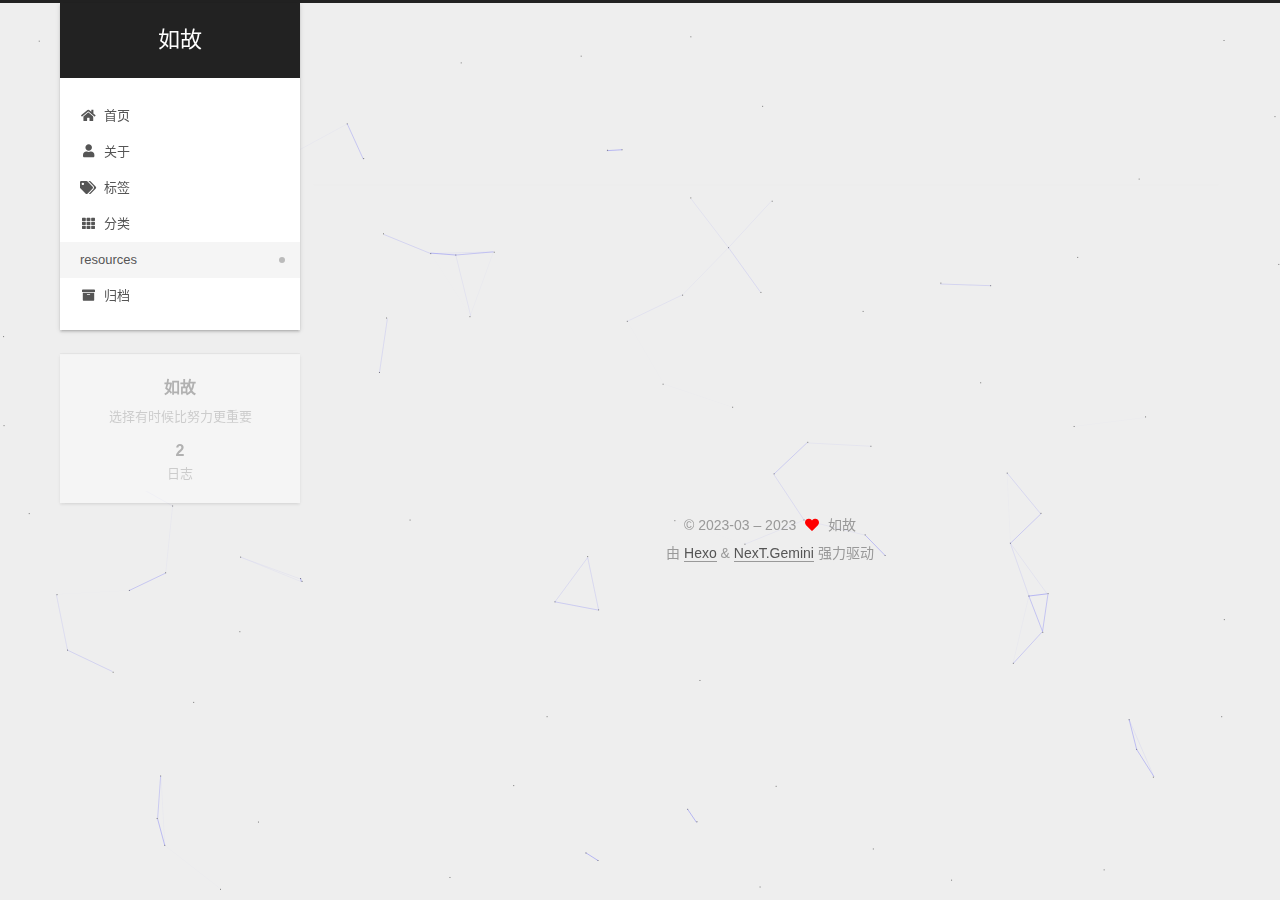
<file: resources/index.html>
<!DOCTYPE html>
<html lang="zh-CN">
<head>
  <meta charset="UTF-8">
<meta name="viewport" content="width=device-width, initial-scale=1, maximum-scale=2">
<meta name="theme-color" content="#222">
<meta name="generator" content="Hexo 6.3.0">
  <link rel="apple-touch-icon" sizes="180x180" href="/images/apple-touch-icon-next.png">
  <link rel="icon" type="image/png" sizes="32x32" href="/images/favicon-32x32-next.png">
  <link rel="icon" type="image/png" sizes="16x16" href="/images/favicon-16x16-next.png">
  <link rel="mask-icon" href="/images/logo.svg" color="#222">

<link rel="stylesheet" href="/css/main.css">


<link rel="stylesheet" href="/lib/font-awesome/css/all.min.css">

<script id="hexo-configurations">
    var NexT = window.NexT || {};
    var CONFIG = {"hostname":"example.com","root":"/","scheme":"Gemini","version":"7.8.0","exturl":false,"sidebar":{"position":"left","display":"post","padding":18,"offset":12,"onmobile":false},"copycode":{"enable":false,"show_result":false,"style":null},"back2top":{"enable":true,"sidebar":false,"scrollpercent":false},"bookmark":{"enable":false,"color":"#222","save":"auto"},"fancybox":false,"mediumzoom":false,"lazyload":false,"pangu":false,"comments":{"style":"tabs","active":null,"storage":true,"lazyload":false,"nav":null},"algolia":{"hits":{"per_page":10},"labels":{"input_placeholder":"Search for Posts","hits_empty":"We didn't find any results for the search: ${query}","hits_stats":"${hits} results found in ${time} ms"}},"localsearch":{"enable":false,"trigger":"auto","top_n_per_article":1,"unescape":false,"preload":false},"motion":{"enable":true,"async":false,"transition":{"post_block":"fadeIn","post_header":"slideDownIn","post_body":"slideDownIn","coll_header":"slideLeftIn","sidebar":"slideUpIn"}}};
  </script>

  <meta name="description" content="选择有时候比努力更重要">
<meta property="og:type" content="website">
<meta property="og:title" content="资源">
<meta property="og:url" content="http://example.com/resources/index.html">
<meta property="og:site_name" content="如故">
<meta property="og:description" content="选择有时候比努力更重要">
<meta property="og:locale" content="zh_CN">
<meta property="article:published_time" content="2023-03-03T10:55:47.000Z">
<meta property="article:modified_time" content="2023-03-03T10:58:02.127Z">
<meta property="article:author" content="如故">
<meta name="twitter:card" content="summary">

<link rel="canonical" href="http://example.com/resources/">


<script id="page-configurations">
  // https://hexo.io/docs/variables.html
  CONFIG.page = {
    sidebar: "",
    isHome : false,
    isPost : false,
    lang   : 'zh-CN'
  };
</script>

  <title>资源 | 如故
</title>
  






  <noscript>
  <style>
  .use-motion .brand,
  .use-motion .menu-item,
  .sidebar-inner,
  .use-motion .post-block,
  .use-motion .pagination,
  .use-motion .comments,
  .use-motion .post-header,
  .use-motion .post-body,
  .use-motion .collection-header { opacity: initial; }

  .use-motion .site-title,
  .use-motion .site-subtitle {
    opacity: initial;
    top: initial;
  }

  .use-motion .logo-line-before i { left: initial; }
  .use-motion .logo-line-after i { right: initial; }
  </style>
</noscript>

</head>

<body itemscope itemtype="http://schema.org/WebPage">
  <div class="container use-motion">
    <div class="headband"></div>

    <header class="header" itemscope itemtype="http://schema.org/WPHeader">
      <div class="header-inner"><div class="site-brand-container">
  <div class="site-nav-toggle">
    <div class="toggle" aria-label="切换导航栏">
      <span class="toggle-line toggle-line-first"></span>
      <span class="toggle-line toggle-line-middle"></span>
      <span class="toggle-line toggle-line-last"></span>
    </div>
  </div>

  <div class="site-meta">

    <a href="/" class="brand" rel="start">
      <span class="logo-line-before"><i></i></span>
      <h1 class="site-title">如故</h1>
      <span class="logo-line-after"><i></i></span>
    </a>
  </div>

  <div class="site-nav-right">
    <div class="toggle popup-trigger">
    </div>
  </div>
</div>




<nav class="site-nav">
  <ul id="menu" class="main-menu menu">
        <li class="menu-item menu-item-home">

    <a href="/" rel="section"><i class="fa fa-home fa-fw"></i>首页</a>

  </li>
        <li class="menu-item menu-item-about">

    <a href="/about/" rel="section"><i class="fa fa-user fa-fw"></i>关于</a>

  </li>
        <li class="menu-item menu-item-tags">

    <a href="/tags/" rel="section"><i class="fa fa-tags fa-fw"></i>标签</a>

  </li>
        <li class="menu-item menu-item-categories">

    <a href="/categories/" rel="section"><i class="fa fa-th fa-fw"></i>分类</a>

  </li>
        <li class="menu-item menu-item-resources">

    <a href="/resources/" rel="section"><i class="download fa-fw"></i>resources</a>

  </li>
        <li class="menu-item menu-item-archives">

    <a href="/archives/" rel="section"><i class="fa fa-archive fa-fw"></i>归档</a>

  </li>
  </ul>
</nav>




</div>
    </header>

    
  <div class="back-to-top">
    <i class="fa fa-arrow-up"></i>
    <span>0%</span>
  </div>


    <main class="main">
      <div class="main-inner">
        <div class="content-wrap">
          
  
  

          <div class="content page posts-expand">
            

    
    
    
    <div class="post-block" lang="zh-CN">
      <header class="post-header">

<h1 class="post-title" itemprop="name headline">资源
</h1>

<div class="post-meta">
  

</div>

</header>

      
      
      
      <div class="post-body">
          
      </div>
      
      
      
    </div>
    

    
    
    


          </div>
          

<script>
  window.addEventListener('tabs:register', () => {
    let { activeClass } = CONFIG.comments;
    if (CONFIG.comments.storage) {
      activeClass = localStorage.getItem('comments_active') || activeClass;
    }
    if (activeClass) {
      let activeTab = document.querySelector(`a[href="#comment-${activeClass}"]`);
      if (activeTab) {
        activeTab.click();
      }
    }
  });
  if (CONFIG.comments.storage) {
    window.addEventListener('tabs:click', event => {
      if (!event.target.matches('.tabs-comment .tab-content .tab-pane')) return;
      let commentClass = event.target.classList[1];
      localStorage.setItem('comments_active', commentClass);
    });
  }
</script>

        </div>
          
  
  <div class="toggle sidebar-toggle">
    <span class="toggle-line toggle-line-first"></span>
    <span class="toggle-line toggle-line-middle"></span>
    <span class="toggle-line toggle-line-last"></span>
  </div>

  <aside class="sidebar">
    <div class="sidebar-inner">

      <ul class="sidebar-nav motion-element">
        <li class="sidebar-nav-toc">
          文章目录
        </li>
        <li class="sidebar-nav-overview">
          站点概览
        </li>
      </ul>

      <!--noindex-->
      <div class="post-toc-wrap sidebar-panel">
      </div>
      <!--/noindex-->

      <div class="site-overview-wrap sidebar-panel">
        <div class="site-author motion-element" itemprop="author" itemscope itemtype="http://schema.org/Person">
  <p class="site-author-name" itemprop="name">如故</p>
  <div class="site-description" itemprop="description">选择有时候比努力更重要</div>
</div>
<div class="site-state-wrap motion-element">
  <nav class="site-state">
      <div class="site-state-item site-state-posts">
          <a href="/archives/">
        
          <span class="site-state-item-count">2</span>
          <span class="site-state-item-name">日志</span>
        </a>
      </div>
  </nav>
</div>



      </div>

    </div>
  </aside>
  <div id="sidebar-dimmer"></div>


      </div>
    </main>

    <footer class="footer">
      <div class="footer-inner">
        

        

<div class="copyright">
  
  &copy; 2023-03 – 
  <span itemprop="copyrightYear">2023</span>
  <span class="with-love">
    <i class="fa fa-heart"></i>
  </span>
  <span class="author" itemprop="copyrightHolder">如故</span>
</div>
  <div class="powered-by">由 <a href="https://hexo.io/" class="theme-link" rel="noopener" target="_blank">Hexo</a> & <a href="https://theme-next.org/" class="theme-link" rel="noopener" target="_blank">NexT.Gemini</a> 强力驱动
  </div>

        








      </div>
    </footer>
  </div>

  
  
  <script color='0,0,255' opacity='0.5' zIndex='-1' count='99' src="/lib/canvas-nest/canvas-nest.min.js"></script>
  <script src="/lib/anime.min.js"></script>
  <script src="/lib/velocity/velocity.min.js"></script>
  <script src="/lib/velocity/velocity.ui.min.js"></script>

<script src="/js/utils.js"></script>

<script src="/js/motion.js"></script>


<script src="/js/schemes/pisces.js"></script>


<script src="/js/next-boot.js"></script>


  <script defer src="/lib/three/three.min.js"></script>


  















  

  

</body>
</html>
</file>
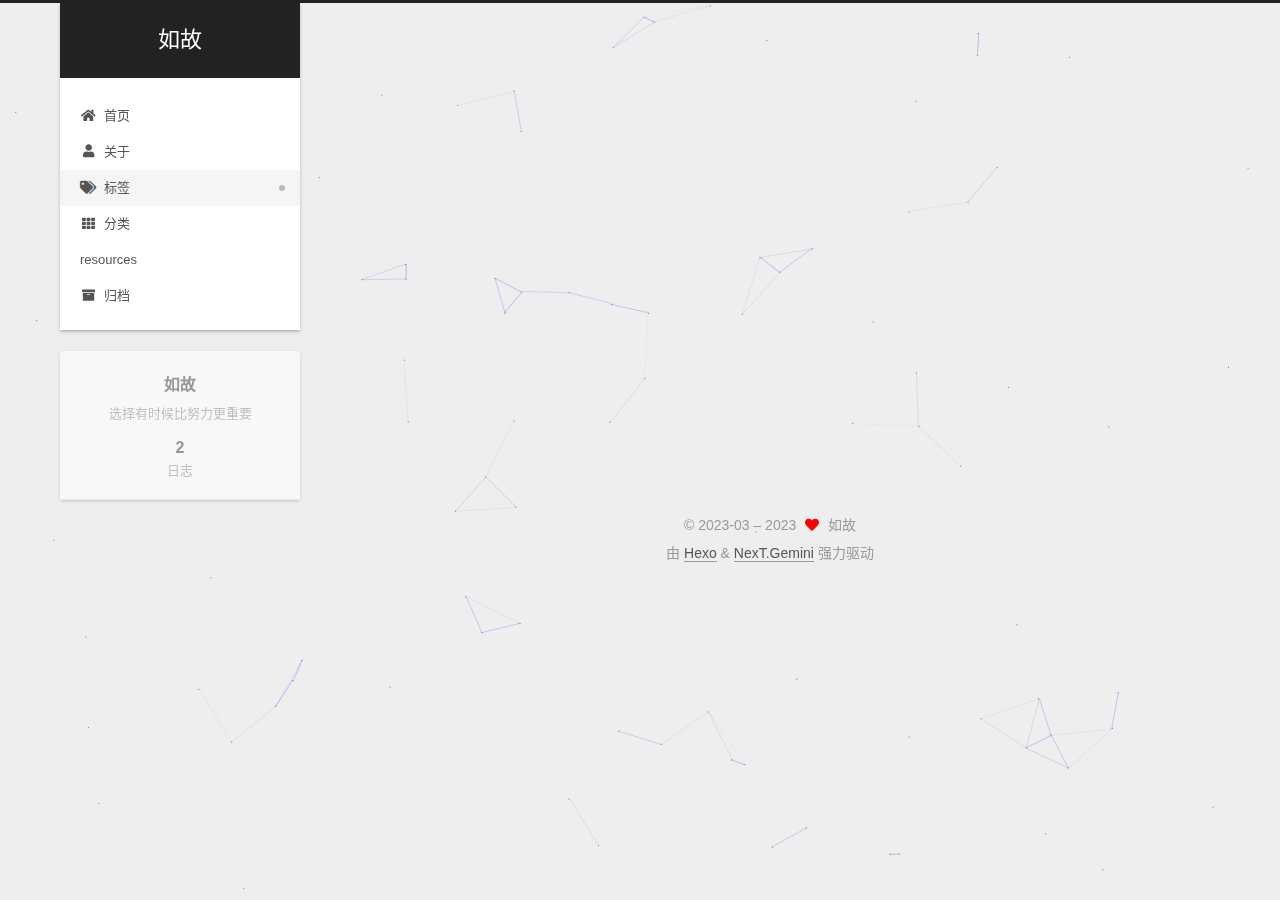
<file: tags/index.html>
<!DOCTYPE html>
<html lang="zh-CN">
<head>
  <meta charset="UTF-8">
<meta name="viewport" content="width=device-width, initial-scale=1, maximum-scale=2">
<meta name="theme-color" content="#222">
<meta name="generator" content="Hexo 6.3.0">
  <link rel="apple-touch-icon" sizes="180x180" href="/images/apple-touch-icon-next.png">
  <link rel="icon" type="image/png" sizes="32x32" href="/images/favicon-32x32-next.png">
  <link rel="icon" type="image/png" sizes="16x16" href="/images/favicon-16x16-next.png">
  <link rel="mask-icon" href="/images/logo.svg" color="#222">

<link rel="stylesheet" href="/css/main.css">


<link rel="stylesheet" href="/lib/font-awesome/css/all.min.css">

<script id="hexo-configurations">
    var NexT = window.NexT || {};
    var CONFIG = {"hostname":"example.com","root":"/","scheme":"Gemini","version":"7.8.0","exturl":false,"sidebar":{"position":"left","display":"post","padding":18,"offset":12,"onmobile":false},"copycode":{"enable":false,"show_result":false,"style":null},"back2top":{"enable":true,"sidebar":false,"scrollpercent":false},"bookmark":{"enable":false,"color":"#222","save":"auto"},"fancybox":false,"mediumzoom":false,"lazyload":false,"pangu":false,"comments":{"style":"tabs","active":null,"storage":true,"lazyload":false,"nav":null},"algolia":{"hits":{"per_page":10},"labels":{"input_placeholder":"Search for Posts","hits_empty":"We didn't find any results for the search: ${query}","hits_stats":"${hits} results found in ${time} ms"}},"localsearch":{"enable":false,"trigger":"auto","top_n_per_article":1,"unescape":false,"preload":false},"motion":{"enable":true,"async":false,"transition":{"post_block":"fadeIn","post_header":"slideDownIn","post_body":"slideDownIn","coll_header":"slideLeftIn","sidebar":"slideUpIn"}}};
  </script>

  <meta name="description" content="选择有时候比努力更重要">
<meta property="og:type" content="website">
<meta property="og:title" content="标签">
<meta property="og:url" content="http://example.com/tags/index.html">
<meta property="og:site_name" content="如故">
<meta property="og:description" content="选择有时候比努力更重要">
<meta property="og:locale" content="zh_CN">
<meta property="article:published_time" content="2023-03-03T10:55:44.000Z">
<meta property="article:modified_time" content="2023-03-03T10:58:18.920Z">
<meta property="article:author" content="如故">
<meta name="twitter:card" content="summary">

<link rel="canonical" href="http://example.com/tags/">


<script id="page-configurations">
  // https://hexo.io/docs/variables.html
  CONFIG.page = {
    sidebar: "",
    isHome : false,
    isPost : false,
    lang   : 'zh-CN'
  };
</script>

  <title>标签 | 如故
</title>
  






  <noscript>
  <style>
  .use-motion .brand,
  .use-motion .menu-item,
  .sidebar-inner,
  .use-motion .post-block,
  .use-motion .pagination,
  .use-motion .comments,
  .use-motion .post-header,
  .use-motion .post-body,
  .use-motion .collection-header { opacity: initial; }

  .use-motion .site-title,
  .use-motion .site-subtitle {
    opacity: initial;
    top: initial;
  }

  .use-motion .logo-line-before i { left: initial; }
  .use-motion .logo-line-after i { right: initial; }
  </style>
</noscript>

</head>

<body itemscope itemtype="http://schema.org/WebPage">
  <div class="container use-motion">
    <div class="headband"></div>

    <header class="header" itemscope itemtype="http://schema.org/WPHeader">
      <div class="header-inner"><div class="site-brand-container">
  <div class="site-nav-toggle">
    <div class="toggle" aria-label="切换导航栏">
      <span class="toggle-line toggle-line-first"></span>
      <span class="toggle-line toggle-line-middle"></span>
      <span class="toggle-line toggle-line-last"></span>
    </div>
  </div>

  <div class="site-meta">

    <a href="/" class="brand" rel="start">
      <span class="logo-line-before"><i></i></span>
      <h1 class="site-title">如故</h1>
      <span class="logo-line-after"><i></i></span>
    </a>
  </div>

  <div class="site-nav-right">
    <div class="toggle popup-trigger">
    </div>
  </div>
</div>




<nav class="site-nav">
  <ul id="menu" class="main-menu menu">
        <li class="menu-item menu-item-home">

    <a href="/" rel="section"><i class="fa fa-home fa-fw"></i>首页</a>

  </li>
        <li class="menu-item menu-item-about">

    <a href="/about/" rel="section"><i class="fa fa-user fa-fw"></i>关于</a>

  </li>
        <li class="menu-item menu-item-tags">

    <a href="/tags/" rel="section"><i class="fa fa-tags fa-fw"></i>标签</a>

  </li>
        <li class="menu-item menu-item-categories">

    <a href="/categories/" rel="section"><i class="fa fa-th fa-fw"></i>分类</a>

  </li>
        <li class="menu-item menu-item-resources">

    <a href="/resources/" rel="section"><i class="download fa-fw"></i>resources</a>

  </li>
        <li class="menu-item menu-item-archives">

    <a href="/archives/" rel="section"><i class="fa fa-archive fa-fw"></i>归档</a>

  </li>
  </ul>
</nav>




</div>
    </header>

    
  <div class="back-to-top">
    <i class="fa fa-arrow-up"></i>
    <span>0%</span>
  </div>


    <main class="main">
      <div class="main-inner">
        <div class="content-wrap">
          
  
  

          <div class="content page posts-expand">
            

    
    
    
    <div class="post-block" lang="zh-CN">
      <header class="post-header">

<h1 class="post-title" itemprop="name headline">标签
</h1>

<div class="post-meta">
  

</div>

</header>

      
      
      
      <div class="post-body">
          <div class="tag-cloud">
            <div class="tag-cloud-title">
              暂无标签
            </div>
            <div class="tag-cloud-tags">
              
            </div>
          </div>
        
      </div>
      
      
      
    </div>
    

    
    
    


          </div>
          

<script>
  window.addEventListener('tabs:register', () => {
    let { activeClass } = CONFIG.comments;
    if (CONFIG.comments.storage) {
      activeClass = localStorage.getItem('comments_active') || activeClass;
    }
    if (activeClass) {
      let activeTab = document.querySelector(`a[href="#comment-${activeClass}"]`);
      if (activeTab) {
        activeTab.click();
      }
    }
  });
  if (CONFIG.comments.storage) {
    window.addEventListener('tabs:click', event => {
      if (!event.target.matches('.tabs-comment .tab-content .tab-pane')) return;
      let commentClass = event.target.classList[1];
      localStorage.setItem('comments_active', commentClass);
    });
  }
</script>

        </div>
          
  
  <div class="toggle sidebar-toggle">
    <span class="toggle-line toggle-line-first"></span>
    <span class="toggle-line toggle-line-middle"></span>
    <span class="toggle-line toggle-line-last"></span>
  </div>

  <aside class="sidebar">
    <div class="sidebar-inner">

      <ul class="sidebar-nav motion-element">
        <li class="sidebar-nav-toc">
          文章目录
        </li>
        <li class="sidebar-nav-overview">
          站点概览
        </li>
      </ul>

      <!--noindex-->
      <div class="post-toc-wrap sidebar-panel">
      </div>
      <!--/noindex-->

      <div class="site-overview-wrap sidebar-panel">
        <div class="site-author motion-element" itemprop="author" itemscope itemtype="http://schema.org/Person">
  <p class="site-author-name" itemprop="name">如故</p>
  <div class="site-description" itemprop="description">选择有时候比努力更重要</div>
</div>
<div class="site-state-wrap motion-element">
  <nav class="site-state">
      <div class="site-state-item site-state-posts">
          <a href="/archives/">
        
          <span class="site-state-item-count">2</span>
          <span class="site-state-item-name">日志</span>
        </a>
      </div>
  </nav>
</div>



      </div>

    </div>
  </aside>
  <div id="sidebar-dimmer"></div>


      </div>
    </main>

    <footer class="footer">
      <div class="footer-inner">
        

        

<div class="copyright">
  
  &copy; 2023-03 – 
  <span itemprop="copyrightYear">2023</span>
  <span class="with-love">
    <i class="fa fa-heart"></i>
  </span>
  <span class="author" itemprop="copyrightHolder">如故</span>
</div>
  <div class="powered-by">由 <a href="https://hexo.io/" class="theme-link" rel="noopener" target="_blank">Hexo</a> & <a href="https://theme-next.org/" class="theme-link" rel="noopener" target="_blank">NexT.Gemini</a> 强力驱动
  </div>

        








      </div>
    </footer>
  </div>

  
  
  <script color='0,0,255' opacity='0.5' zIndex='-1' count='99' src="/lib/canvas-nest/canvas-nest.min.js"></script>
  <script src="/lib/anime.min.js"></script>
  <script src="/lib/velocity/velocity.min.js"></script>
  <script src="/lib/velocity/velocity.ui.min.js"></script>

<script src="/js/utils.js"></script>

<script src="/js/motion.js"></script>


<script src="/js/schemes/pisces.js"></script>


<script src="/js/next-boot.js"></script>


  <script defer src="/lib/three/three.min.js"></script>


  















  

  

</body>
</html>
</file>
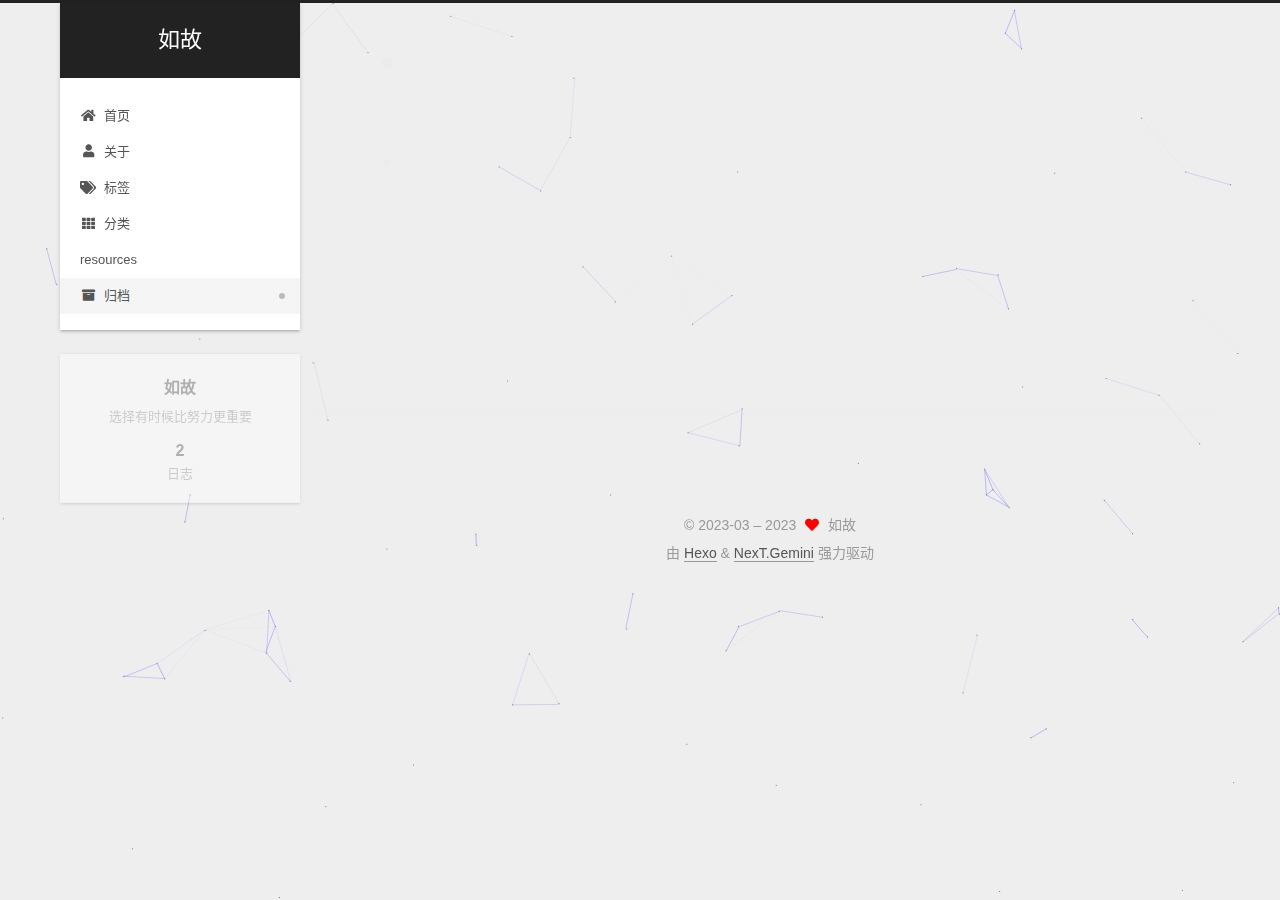
<file: archives/2023/index.html>
<!DOCTYPE html>
<html lang="zh-CN">
<head>
  <meta charset="UTF-8">
<meta name="viewport" content="width=device-width, initial-scale=1, maximum-scale=2">
<meta name="theme-color" content="#222">
<meta name="generator" content="Hexo 6.3.0">
  <link rel="apple-touch-icon" sizes="180x180" href="/images/apple-touch-icon-next.png">
  <link rel="icon" type="image/png" sizes="32x32" href="/images/favicon-32x32-next.png">
  <link rel="icon" type="image/png" sizes="16x16" href="/images/favicon-16x16-next.png">
  <link rel="mask-icon" href="/images/logo.svg" color="#222">

<link rel="stylesheet" href="/css/main.css">


<link rel="stylesheet" href="/lib/font-awesome/css/all.min.css">

<script id="hexo-configurations">
    var NexT = window.NexT || {};
    var CONFIG = {"hostname":"example.com","root":"/","scheme":"Gemini","version":"7.8.0","exturl":false,"sidebar":{"position":"left","display":"post","padding":18,"offset":12,"onmobile":false},"copycode":{"enable":false,"show_result":false,"style":null},"back2top":{"enable":true,"sidebar":false,"scrollpercent":false},"bookmark":{"enable":false,"color":"#222","save":"auto"},"fancybox":false,"mediumzoom":false,"lazyload":false,"pangu":false,"comments":{"style":"tabs","active":null,"storage":true,"lazyload":false,"nav":null},"algolia":{"hits":{"per_page":10},"labels":{"input_placeholder":"Search for Posts","hits_empty":"We didn't find any results for the search: ${query}","hits_stats":"${hits} results found in ${time} ms"}},"localsearch":{"enable":false,"trigger":"auto","top_n_per_article":1,"unescape":false,"preload":false},"motion":{"enable":true,"async":false,"transition":{"post_block":"fadeIn","post_header":"slideDownIn","post_body":"slideDownIn","coll_header":"slideLeftIn","sidebar":"slideUpIn"}}};
  </script>

  <meta name="description" content="选择有时候比努力更重要">
<meta property="og:type" content="website">
<meta property="og:title" content="如故">
<meta property="og:url" content="http://example.com/archives/2023/index.html">
<meta property="og:site_name" content="如故">
<meta property="og:description" content="选择有时候比努力更重要">
<meta property="og:locale" content="zh_CN">
<meta property="article:author" content="如故">
<meta name="twitter:card" content="summary">

<link rel="canonical" href="http://example.com/archives/2023/">


<script id="page-configurations">
  // https://hexo.io/docs/variables.html
  CONFIG.page = {
    sidebar: "",
    isHome : false,
    isPost : false,
    lang   : 'zh-CN'
  };
</script>

  <title>归档 | 如故</title>
  






  <noscript>
  <style>
  .use-motion .brand,
  .use-motion .menu-item,
  .sidebar-inner,
  .use-motion .post-block,
  .use-motion .pagination,
  .use-motion .comments,
  .use-motion .post-header,
  .use-motion .post-body,
  .use-motion .collection-header { opacity: initial; }

  .use-motion .site-title,
  .use-motion .site-subtitle {
    opacity: initial;
    top: initial;
  }

  .use-motion .logo-line-before i { left: initial; }
  .use-motion .logo-line-after i { right: initial; }
  </style>
</noscript>

</head>

<body itemscope itemtype="http://schema.org/WebPage">
  <div class="container use-motion">
    <div class="headband"></div>

    <header class="header" itemscope itemtype="http://schema.org/WPHeader">
      <div class="header-inner"><div class="site-brand-container">
  <div class="site-nav-toggle">
    <div class="toggle" aria-label="切换导航栏">
      <span class="toggle-line toggle-line-first"></span>
      <span class="toggle-line toggle-line-middle"></span>
      <span class="toggle-line toggle-line-last"></span>
    </div>
  </div>

  <div class="site-meta">

    <a href="/" class="brand" rel="start">
      <span class="logo-line-before"><i></i></span>
      <h1 class="site-title">如故</h1>
      <span class="logo-line-after"><i></i></span>
    </a>
  </div>

  <div class="site-nav-right">
    <div class="toggle popup-trigger">
    </div>
  </div>
</div>




<nav class="site-nav">
  <ul id="menu" class="main-menu menu">
        <li class="menu-item menu-item-home">

    <a href="/" rel="section"><i class="fa fa-home fa-fw"></i>首页</a>

  </li>
        <li class="menu-item menu-item-about">

    <a href="/about/" rel="section"><i class="fa fa-user fa-fw"></i>关于</a>

  </li>
        <li class="menu-item menu-item-tags">

    <a href="/tags/" rel="section"><i class="fa fa-tags fa-fw"></i>标签</a>

  </li>
        <li class="menu-item menu-item-categories">

    <a href="/categories/" rel="section"><i class="fa fa-th fa-fw"></i>分类</a>

  </li>
        <li class="menu-item menu-item-resources">

    <a href="/resources/" rel="section"><i class="download fa-fw"></i>resources</a>

  </li>
        <li class="menu-item menu-item-archives">

    <a href="/archives/" rel="section"><i class="fa fa-archive fa-fw"></i>归档</a>

  </li>
  </ul>
</nav>




</div>
    </header>

    
  <div class="back-to-top">
    <i class="fa fa-arrow-up"></i>
    <span>0%</span>
  </div>


    <main class="main">
      <div class="main-inner">
        <div class="content-wrap">
          

          <div class="content archive">
            

  
  
  
  <div class="post-block">
    <div class="posts-collapse">
      <div class="collection-title">
        <span class="collection-header">嗯..! 目前共计 2 篇日志。 继续努力。</span>
      </div>

      
    <div class="collection-year">
      <span class="collection-header">2023</span>
    </div>

  <article itemscope itemtype="http://schema.org/Article">
    <header class="post-header">

      <div class="post-meta">
        <time itemprop="dateCreated"
              datetime="2023-03-03T15:44:17+08:00"
              content="2023-03-03">
          03-03
        </time>
      </div>

      <div class="post-title">
          <a class="post-title-link" href="/2023/03/03/%E4%B8%AA%E4%BA%BA%E5%8D%9A%E5%AE%A2%E7%9A%84%E5%BF%AB%E9%80%9F%E6%90%AD%E5%BB%BA/" itemprop="url">
            <span itemprop="name">未命名</span>
          </a>
      </div>

    </header>
  </article>

  <article itemscope itemtype="http://schema.org/Article">
    <header class="post-header">

      <div class="post-meta">
        <time itemprop="dateCreated"
              datetime="2023-03-03T15:10:46+08:00"
              content="2023-03-03">
          03-03
        </time>
      </div>

      <div class="post-title">
          <a class="post-title-link" href="/2023/03/03/hello-world/" itemprop="url">
            <span itemprop="name">Hello World</span>
          </a>
      </div>

    </header>
  </article>


    </div>
  </div>
  
  
  

  



          </div>
          

<script>
  window.addEventListener('tabs:register', () => {
    let { activeClass } = CONFIG.comments;
    if (CONFIG.comments.storage) {
      activeClass = localStorage.getItem('comments_active') || activeClass;
    }
    if (activeClass) {
      let activeTab = document.querySelector(`a[href="#comment-${activeClass}"]`);
      if (activeTab) {
        activeTab.click();
      }
    }
  });
  if (CONFIG.comments.storage) {
    window.addEventListener('tabs:click', event => {
      if (!event.target.matches('.tabs-comment .tab-content .tab-pane')) return;
      let commentClass = event.target.classList[1];
      localStorage.setItem('comments_active', commentClass);
    });
  }
</script>

        </div>
          
  
  <div class="toggle sidebar-toggle">
    <span class="toggle-line toggle-line-first"></span>
    <span class="toggle-line toggle-line-middle"></span>
    <span class="toggle-line toggle-line-last"></span>
  </div>

  <aside class="sidebar">
    <div class="sidebar-inner">

      <ul class="sidebar-nav motion-element">
        <li class="sidebar-nav-toc">
          文章目录
        </li>
        <li class="sidebar-nav-overview">
          站点概览
        </li>
      </ul>

      <!--noindex-->
      <div class="post-toc-wrap sidebar-panel">
      </div>
      <!--/noindex-->

      <div class="site-overview-wrap sidebar-panel">
        <div class="site-author motion-element" itemprop="author" itemscope itemtype="http://schema.org/Person">
  <p class="site-author-name" itemprop="name">如故</p>
  <div class="site-description" itemprop="description">选择有时候比努力更重要</div>
</div>
<div class="site-state-wrap motion-element">
  <nav class="site-state">
      <div class="site-state-item site-state-posts">
          <a href="/archives/">
        
          <span class="site-state-item-count">2</span>
          <span class="site-state-item-name">日志</span>
        </a>
      </div>
  </nav>
</div>



      </div>

    </div>
  </aside>
  <div id="sidebar-dimmer"></div>


      </div>
    </main>

    <footer class="footer">
      <div class="footer-inner">
        

        

<div class="copyright">
  
  &copy; 2023-03 – 
  <span itemprop="copyrightYear">2023</span>
  <span class="with-love">
    <i class="fa fa-heart"></i>
  </span>
  <span class="author" itemprop="copyrightHolder">如故</span>
</div>
  <div class="powered-by">由 <a href="https://hexo.io/" class="theme-link" rel="noopener" target="_blank">Hexo</a> & <a href="https://theme-next.org/" class="theme-link" rel="noopener" target="_blank">NexT.Gemini</a> 强力驱动
  </div>

        








      </div>
    </footer>
  </div>

  
  
  <script color='0,0,255' opacity='0.5' zIndex='-1' count='99' src="/lib/canvas-nest/canvas-nest.min.js"></script>
  <script src="/lib/anime.min.js"></script>
  <script src="/lib/velocity/velocity.min.js"></script>
  <script src="/lib/velocity/velocity.ui.min.js"></script>

<script src="/js/utils.js"></script>

<script src="/js/motion.js"></script>


<script src="/js/schemes/pisces.js"></script>


<script src="/js/next-boot.js"></script>


  <script defer src="/lib/three/three.min.js"></script>


  















  

  

</body>
</html>
</file>
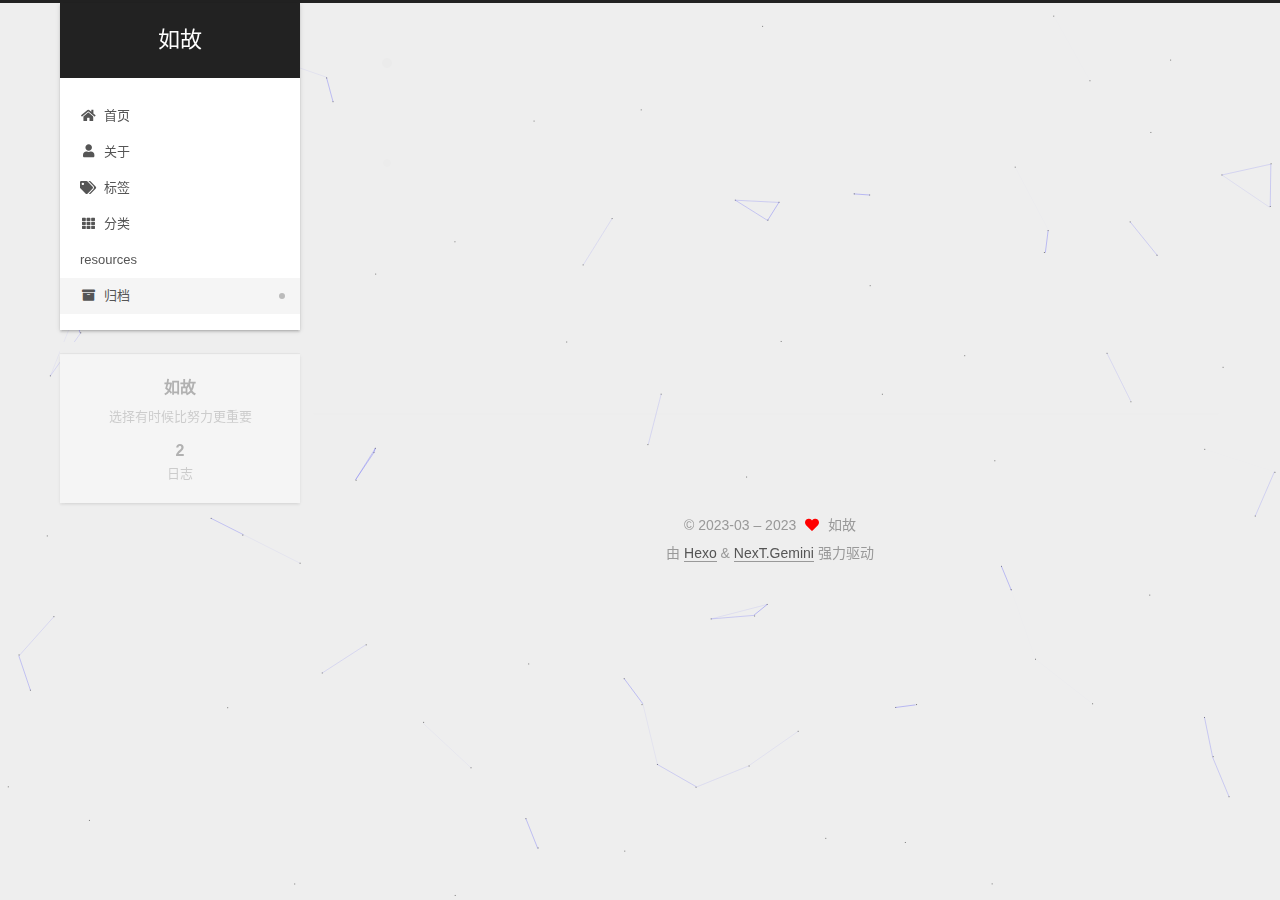
<file: archives/2023/03/index.html>
<!DOCTYPE html>
<html lang="zh-CN">
<head>
  <meta charset="UTF-8">
<meta name="viewport" content="width=device-width, initial-scale=1, maximum-scale=2">
<meta name="theme-color" content="#222">
<meta name="generator" content="Hexo 6.3.0">
  <link rel="apple-touch-icon" sizes="180x180" href="/images/apple-touch-icon-next.png">
  <link rel="icon" type="image/png" sizes="32x32" href="/images/favicon-32x32-next.png">
  <link rel="icon" type="image/png" sizes="16x16" href="/images/favicon-16x16-next.png">
  <link rel="mask-icon" href="/images/logo.svg" color="#222">

<link rel="stylesheet" href="/css/main.css">


<link rel="stylesheet" href="/lib/font-awesome/css/all.min.css">

<script id="hexo-configurations">
    var NexT = window.NexT || {};
    var CONFIG = {"hostname":"example.com","root":"/","scheme":"Gemini","version":"7.8.0","exturl":false,"sidebar":{"position":"left","display":"post","padding":18,"offset":12,"onmobile":false},"copycode":{"enable":false,"show_result":false,"style":null},"back2top":{"enable":true,"sidebar":false,"scrollpercent":false},"bookmark":{"enable":false,"color":"#222","save":"auto"},"fancybox":false,"mediumzoom":false,"lazyload":false,"pangu":false,"comments":{"style":"tabs","active":null,"storage":true,"lazyload":false,"nav":null},"algolia":{"hits":{"per_page":10},"labels":{"input_placeholder":"Search for Posts","hits_empty":"We didn't find any results for the search: ${query}","hits_stats":"${hits} results found in ${time} ms"}},"localsearch":{"enable":false,"trigger":"auto","top_n_per_article":1,"unescape":false,"preload":false},"motion":{"enable":true,"async":false,"transition":{"post_block":"fadeIn","post_header":"slideDownIn","post_body":"slideDownIn","coll_header":"slideLeftIn","sidebar":"slideUpIn"}}};
  </script>

  <meta name="description" content="选择有时候比努力更重要">
<meta property="og:type" content="website">
<meta property="og:title" content="如故">
<meta property="og:url" content="http://example.com/archives/2023/03/index.html">
<meta property="og:site_name" content="如故">
<meta property="og:description" content="选择有时候比努力更重要">
<meta property="og:locale" content="zh_CN">
<meta property="article:author" content="如故">
<meta name="twitter:card" content="summary">

<link rel="canonical" href="http://example.com/archives/2023/03/">


<script id="page-configurations">
  // https://hexo.io/docs/variables.html
  CONFIG.page = {
    sidebar: "",
    isHome : false,
    isPost : false,
    lang   : 'zh-CN'
  };
</script>

  <title>归档 | 如故</title>
  






  <noscript>
  <style>
  .use-motion .brand,
  .use-motion .menu-item,
  .sidebar-inner,
  .use-motion .post-block,
  .use-motion .pagination,
  .use-motion .comments,
  .use-motion .post-header,
  .use-motion .post-body,
  .use-motion .collection-header { opacity: initial; }

  .use-motion .site-title,
  .use-motion .site-subtitle {
    opacity: initial;
    top: initial;
  }

  .use-motion .logo-line-before i { left: initial; }
  .use-motion .logo-line-after i { right: initial; }
  </style>
</noscript>

</head>

<body itemscope itemtype="http://schema.org/WebPage">
  <div class="container use-motion">
    <div class="headband"></div>

    <header class="header" itemscope itemtype="http://schema.org/WPHeader">
      <div class="header-inner"><div class="site-brand-container">
  <div class="site-nav-toggle">
    <div class="toggle" aria-label="切换导航栏">
      <span class="toggle-line toggle-line-first"></span>
      <span class="toggle-line toggle-line-middle"></span>
      <span class="toggle-line toggle-line-last"></span>
    </div>
  </div>

  <div class="site-meta">

    <a href="/" class="brand" rel="start">
      <span class="logo-line-before"><i></i></span>
      <h1 class="site-title">如故</h1>
      <span class="logo-line-after"><i></i></span>
    </a>
  </div>

  <div class="site-nav-right">
    <div class="toggle popup-trigger">
    </div>
  </div>
</div>




<nav class="site-nav">
  <ul id="menu" class="main-menu menu">
        <li class="menu-item menu-item-home">

    <a href="/" rel="section"><i class="fa fa-home fa-fw"></i>首页</a>

  </li>
        <li class="menu-item menu-item-about">

    <a href="/about/" rel="section"><i class="fa fa-user fa-fw"></i>关于</a>

  </li>
        <li class="menu-item menu-item-tags">

    <a href="/tags/" rel="section"><i class="fa fa-tags fa-fw"></i>标签</a>

  </li>
        <li class="menu-item menu-item-categories">

    <a href="/categories/" rel="section"><i class="fa fa-th fa-fw"></i>分类</a>

  </li>
        <li class="menu-item menu-item-resources">

    <a href="/resources/" rel="section"><i class="download fa-fw"></i>resources</a>

  </li>
        <li class="menu-item menu-item-archives">

    <a href="/archives/" rel="section"><i class="fa fa-archive fa-fw"></i>归档</a>

  </li>
  </ul>
</nav>




</div>
    </header>

    
  <div class="back-to-top">
    <i class="fa fa-arrow-up"></i>
    <span>0%</span>
  </div>


    <main class="main">
      <div class="main-inner">
        <div class="content-wrap">
          

          <div class="content archive">
            

  
  
  
  <div class="post-block">
    <div class="posts-collapse">
      <div class="collection-title">
        <span class="collection-header">嗯..! 目前共计 2 篇日志。 继续努力。</span>
      </div>

      
    <div class="collection-year">
      <span class="collection-header">2023</span>
    </div>

  <article itemscope itemtype="http://schema.org/Article">
    <header class="post-header">

      <div class="post-meta">
        <time itemprop="dateCreated"
              datetime="2023-03-03T15:44:17+08:00"
              content="2023-03-03">
          03-03
        </time>
      </div>

      <div class="post-title">
          <a class="post-title-link" href="/2023/03/03/%E4%B8%AA%E4%BA%BA%E5%8D%9A%E5%AE%A2%E7%9A%84%E5%BF%AB%E9%80%9F%E6%90%AD%E5%BB%BA/" itemprop="url">
            <span itemprop="name">未命名</span>
          </a>
      </div>

    </header>
  </article>

  <article itemscope itemtype="http://schema.org/Article">
    <header class="post-header">

      <div class="post-meta">
        <time itemprop="dateCreated"
              datetime="2023-03-03T15:10:46+08:00"
              content="2023-03-03">
          03-03
        </time>
      </div>

      <div class="post-title">
          <a class="post-title-link" href="/2023/03/03/hello-world/" itemprop="url">
            <span itemprop="name">Hello World</span>
          </a>
      </div>

    </header>
  </article>


    </div>
  </div>
  
  
  

  



          </div>
          

<script>
  window.addEventListener('tabs:register', () => {
    let { activeClass } = CONFIG.comments;
    if (CONFIG.comments.storage) {
      activeClass = localStorage.getItem('comments_active') || activeClass;
    }
    if (activeClass) {
      let activeTab = document.querySelector(`a[href="#comment-${activeClass}"]`);
      if (activeTab) {
        activeTab.click();
      }
    }
  });
  if (CONFIG.comments.storage) {
    window.addEventListener('tabs:click', event => {
      if (!event.target.matches('.tabs-comment .tab-content .tab-pane')) return;
      let commentClass = event.target.classList[1];
      localStorage.setItem('comments_active', commentClass);
    });
  }
</script>

        </div>
          
  
  <div class="toggle sidebar-toggle">
    <span class="toggle-line toggle-line-first"></span>
    <span class="toggle-line toggle-line-middle"></span>
    <span class="toggle-line toggle-line-last"></span>
  </div>

  <aside class="sidebar">
    <div class="sidebar-inner">

      <ul class="sidebar-nav motion-element">
        <li class="sidebar-nav-toc">
          文章目录
        </li>
        <li class="sidebar-nav-overview">
          站点概览
        </li>
      </ul>

      <!--noindex-->
      <div class="post-toc-wrap sidebar-panel">
      </div>
      <!--/noindex-->

      <div class="site-overview-wrap sidebar-panel">
        <div class="site-author motion-element" itemprop="author" itemscope itemtype="http://schema.org/Person">
  <p class="site-author-name" itemprop="name">如故</p>
  <div class="site-description" itemprop="description">选择有时候比努力更重要</div>
</div>
<div class="site-state-wrap motion-element">
  <nav class="site-state">
      <div class="site-state-item site-state-posts">
          <a href="/archives/">
        
          <span class="site-state-item-count">2</span>
          <span class="site-state-item-name">日志</span>
        </a>
      </div>
  </nav>
</div>



      </div>

    </div>
  </aside>
  <div id="sidebar-dimmer"></div>


      </div>
    </main>

    <footer class="footer">
      <div class="footer-inner">
        

        

<div class="copyright">
  
  &copy; 2023-03 – 
  <span itemprop="copyrightYear">2023</span>
  <span class="with-love">
    <i class="fa fa-heart"></i>
  </span>
  <span class="author" itemprop="copyrightHolder">如故</span>
</div>
  <div class="powered-by">由 <a href="https://hexo.io/" class="theme-link" rel="noopener" target="_blank">Hexo</a> & <a href="https://theme-next.org/" class="theme-link" rel="noopener" target="_blank">NexT.Gemini</a> 强力驱动
  </div>

        








      </div>
    </footer>
  </div>

  
  
  <script color='0,0,255' opacity='0.5' zIndex='-1' count='99' src="/lib/canvas-nest/canvas-nest.min.js"></script>
  <script src="/lib/anime.min.js"></script>
  <script src="/lib/velocity/velocity.min.js"></script>
  <script src="/lib/velocity/velocity.ui.min.js"></script>

<script src="/js/utils.js"></script>

<script src="/js/motion.js"></script>


<script src="/js/schemes/pisces.js"></script>


<script src="/js/next-boot.js"></script>


  <script defer src="/lib/three/three.min.js"></script>


  















  

  

</body>
</html>
</file>
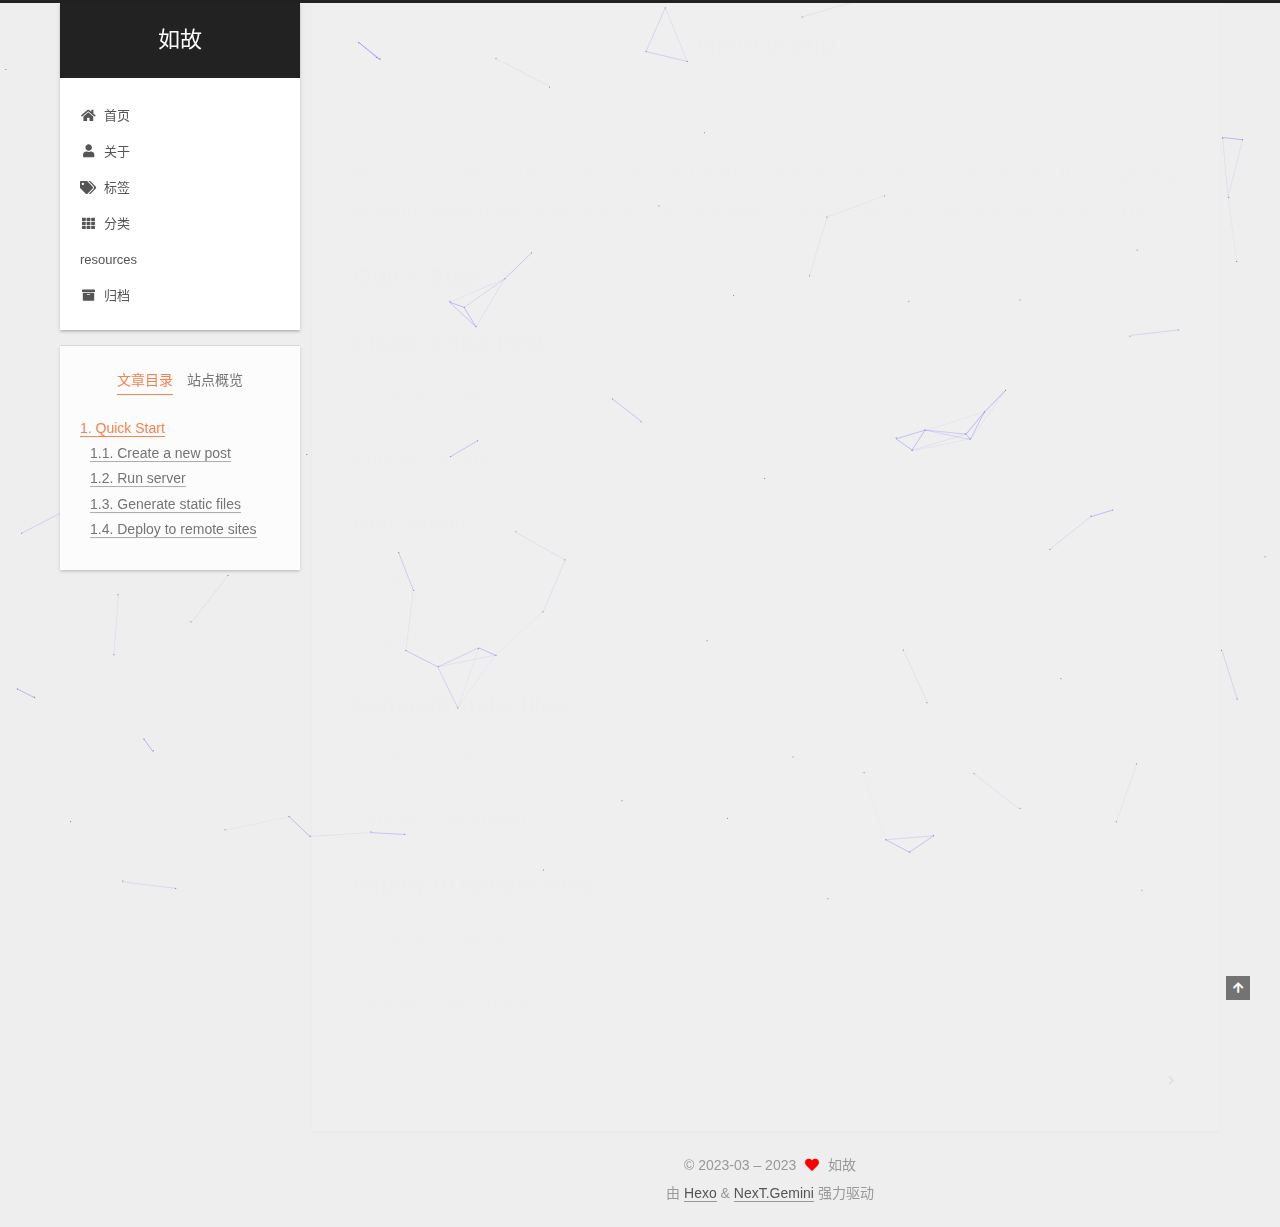
<file: 2023/03/03/hello-world/index.html>
<!DOCTYPE html>
<html lang="zh-CN">
<head>
  <meta charset="UTF-8">
<meta name="viewport" content="width=device-width, initial-scale=1, maximum-scale=2">
<meta name="theme-color" content="#222">
<meta name="generator" content="Hexo 6.3.0">
  <link rel="apple-touch-icon" sizes="180x180" href="/images/apple-touch-icon-next.png">
  <link rel="icon" type="image/png" sizes="32x32" href="/images/favicon-32x32-next.png">
  <link rel="icon" type="image/png" sizes="16x16" href="/images/favicon-16x16-next.png">
  <link rel="mask-icon" href="/images/logo.svg" color="#222">

<link rel="stylesheet" href="/css/main.css">


<link rel="stylesheet" href="/lib/font-awesome/css/all.min.css">

<script id="hexo-configurations">
    var NexT = window.NexT || {};
    var CONFIG = {"hostname":"example.com","root":"/","scheme":"Gemini","version":"7.8.0","exturl":false,"sidebar":{"position":"left","display":"post","padding":18,"offset":12,"onmobile":false},"copycode":{"enable":false,"show_result":false,"style":null},"back2top":{"enable":true,"sidebar":false,"scrollpercent":false},"bookmark":{"enable":false,"color":"#222","save":"auto"},"fancybox":false,"mediumzoom":false,"lazyload":false,"pangu":false,"comments":{"style":"tabs","active":null,"storage":true,"lazyload":false,"nav":null},"algolia":{"hits":{"per_page":10},"labels":{"input_placeholder":"Search for Posts","hits_empty":"We didn't find any results for the search: ${query}","hits_stats":"${hits} results found in ${time} ms"}},"localsearch":{"enable":false,"trigger":"auto","top_n_per_article":1,"unescape":false,"preload":false},"motion":{"enable":true,"async":false,"transition":{"post_block":"fadeIn","post_header":"slideDownIn","post_body":"slideDownIn","coll_header":"slideLeftIn","sidebar":"slideUpIn"}}};
  </script>

  <meta name="description" content="Welcome to Hexo! This is your very first post. Check documentation for more info. If you get any problems when using Hexo, you can find the answer in troubleshooting or you can ask me on GitHub. Quick">
<meta property="og:type" content="article">
<meta property="og:title" content="Hello World">
<meta property="og:url" content="http://example.com/2023/03/03/hello-world/index.html">
<meta property="og:site_name" content="如故">
<meta property="og:description" content="Welcome to Hexo! This is your very first post. Check documentation for more info. If you get any problems when using Hexo, you can find the answer in troubleshooting or you can ask me on GitHub. Quick">
<meta property="og:locale" content="zh_CN">
<meta property="article:published_time" content="2023-03-03T07:10:46.766Z">
<meta property="article:modified_time" content="2023-03-03T07:10:46.766Z">
<meta property="article:author" content="如故">
<meta name="twitter:card" content="summary">

<link rel="canonical" href="http://example.com/2023/03/03/hello-world/">


<script id="page-configurations">
  // https://hexo.io/docs/variables.html
  CONFIG.page = {
    sidebar: "",
    isHome : false,
    isPost : true,
    lang   : 'zh-CN'
  };
</script>

  <title>Hello World | 如故</title>
  






  <noscript>
  <style>
  .use-motion .brand,
  .use-motion .menu-item,
  .sidebar-inner,
  .use-motion .post-block,
  .use-motion .pagination,
  .use-motion .comments,
  .use-motion .post-header,
  .use-motion .post-body,
  .use-motion .collection-header { opacity: initial; }

  .use-motion .site-title,
  .use-motion .site-subtitle {
    opacity: initial;
    top: initial;
  }

  .use-motion .logo-line-before i { left: initial; }
  .use-motion .logo-line-after i { right: initial; }
  </style>
</noscript>

</head>

<body itemscope itemtype="http://schema.org/WebPage">
  <div class="container use-motion">
    <div class="headband"></div>

    <header class="header" itemscope itemtype="http://schema.org/WPHeader">
      <div class="header-inner"><div class="site-brand-container">
  <div class="site-nav-toggle">
    <div class="toggle" aria-label="切换导航栏">
      <span class="toggle-line toggle-line-first"></span>
      <span class="toggle-line toggle-line-middle"></span>
      <span class="toggle-line toggle-line-last"></span>
    </div>
  </div>

  <div class="site-meta">

    <a href="/" class="brand" rel="start">
      <span class="logo-line-before"><i></i></span>
      <h1 class="site-title">如故</h1>
      <span class="logo-line-after"><i></i></span>
    </a>
  </div>

  <div class="site-nav-right">
    <div class="toggle popup-trigger">
    </div>
  </div>
</div>




<nav class="site-nav">
  <ul id="menu" class="main-menu menu">
        <li class="menu-item menu-item-home">

    <a href="/" rel="section"><i class="fa fa-home fa-fw"></i>首页</a>

  </li>
        <li class="menu-item menu-item-about">

    <a href="/about/" rel="section"><i class="fa fa-user fa-fw"></i>关于</a>

  </li>
        <li class="menu-item menu-item-tags">

    <a href="/tags/" rel="section"><i class="fa fa-tags fa-fw"></i>标签</a>

  </li>
        <li class="menu-item menu-item-categories">

    <a href="/categories/" rel="section"><i class="fa fa-th fa-fw"></i>分类</a>

  </li>
        <li class="menu-item menu-item-resources">

    <a href="/resources/" rel="section"><i class="download fa-fw"></i>resources</a>

  </li>
        <li class="menu-item menu-item-archives">

    <a href="/archives/" rel="section"><i class="fa fa-archive fa-fw"></i>归档</a>

  </li>
  </ul>
</nav>




</div>
    </header>

    
  <div class="back-to-top">
    <i class="fa fa-arrow-up"></i>
    <span>0%</span>
  </div>


    <main class="main">
      <div class="main-inner">
        <div class="content-wrap">
          

          <div class="content post posts-expand">
            

    
  
  
  <article itemscope itemtype="http://schema.org/Article" class="post-block" lang="zh-CN">
    <link itemprop="mainEntityOfPage" href="http://example.com/2023/03/03/hello-world/">

    <span hidden itemprop="author" itemscope itemtype="http://schema.org/Person">
      <meta itemprop="image" content="/images/avatar.gif">
      <meta itemprop="name" content="如故">
      <meta itemprop="description" content="选择有时候比努力更重要">
    </span>

    <span hidden itemprop="publisher" itemscope itemtype="http://schema.org/Organization">
      <meta itemprop="name" content="如故">
    </span>
      <header class="post-header">
        <h1 class="post-title" itemprop="name headline">
          Hello World
        </h1>

        <div class="post-meta">
            <span class="post-meta-item">
              <span class="post-meta-item-icon">
                <i class="far fa-calendar"></i>
              </span>
              <span class="post-meta-item-text">发表于</span>

              <time title="创建时间：2023-03-03 15:10:46" itemprop="dateCreated datePublished" datetime="2023-03-03T15:10:46+08:00">2023-03-03</time>
            </span>

          

        </div>
      </header>

    
    
    
    <div class="post-body" itemprop="articleBody">

      
        <p>Welcome to <a target="_blank" rel="noopener" href="https://hexo.io/">Hexo</a>! This is your very first post. Check <a target="_blank" rel="noopener" href="https://hexo.io/docs/">documentation</a> for more info. If you get any problems when using Hexo, you can find the answer in <a target="_blank" rel="noopener" href="https://hexo.io/docs/troubleshooting.html">troubleshooting</a> or you can ask me on <a target="_blank" rel="noopener" href="https://github.com/hexojs/hexo/issues">GitHub</a>.</p>
<h2 id="Quick-Start"><a href="#Quick-Start" class="headerlink" title="Quick Start"></a>Quick Start</h2><h3 id="Create-a-new-post"><a href="#Create-a-new-post" class="headerlink" title="Create a new post"></a>Create a new post</h3><figure class="highlight bash"><table><tr><td class="gutter"><pre><span class="line">1</span><br></pre></td><td class="code"><pre><span class="line">$ hexo new <span class="string">&quot;My New Post&quot;</span></span><br></pre></td></tr></table></figure>

<p>More info: <a target="_blank" rel="noopener" href="https://hexo.io/docs/writing.html">Writing</a></p>
<h3 id="Run-server"><a href="#Run-server" class="headerlink" title="Run server"></a>Run server</h3><figure class="highlight bash"><table><tr><td class="gutter"><pre><span class="line">1</span><br></pre></td><td class="code"><pre><span class="line">$ hexo server</span><br></pre></td></tr></table></figure>

<p>More info: <a target="_blank" rel="noopener" href="https://hexo.io/docs/server.html">Server</a></p>
<h3 id="Generate-static-files"><a href="#Generate-static-files" class="headerlink" title="Generate static files"></a>Generate static files</h3><figure class="highlight bash"><table><tr><td class="gutter"><pre><span class="line">1</span><br></pre></td><td class="code"><pre><span class="line">$ hexo generate</span><br></pre></td></tr></table></figure>

<p>More info: <a target="_blank" rel="noopener" href="https://hexo.io/docs/generating.html">Generating</a></p>
<h3 id="Deploy-to-remote-sites"><a href="#Deploy-to-remote-sites" class="headerlink" title="Deploy to remote sites"></a>Deploy to remote sites</h3><figure class="highlight bash"><table><tr><td class="gutter"><pre><span class="line">1</span><br></pre></td><td class="code"><pre><span class="line">$ hexo deploy</span><br></pre></td></tr></table></figure>

<p>More info: <a target="_blank" rel="noopener" href="https://hexo.io/docs/one-command-deployment.html">Deployment</a></p>

    </div>

    
    
    

      <footer class="post-footer">

        


        
    <div class="post-nav">
      <div class="post-nav-item"></div>
      <div class="post-nav-item">
    <a href="/2023/03/03/%E4%B8%AA%E4%BA%BA%E5%8D%9A%E5%AE%A2%E7%9A%84%E5%BF%AB%E9%80%9F%E6%90%AD%E5%BB%BA/" rel="next" title="">
       <i class="fa fa-chevron-right"></i>
    </a></div>
    </div>
      </footer>
    
  </article>
  
  
  



          </div>
          

<script>
  window.addEventListener('tabs:register', () => {
    let { activeClass } = CONFIG.comments;
    if (CONFIG.comments.storage) {
      activeClass = localStorage.getItem('comments_active') || activeClass;
    }
    if (activeClass) {
      let activeTab = document.querySelector(`a[href="#comment-${activeClass}"]`);
      if (activeTab) {
        activeTab.click();
      }
    }
  });
  if (CONFIG.comments.storage) {
    window.addEventListener('tabs:click', event => {
      if (!event.target.matches('.tabs-comment .tab-content .tab-pane')) return;
      let commentClass = event.target.classList[1];
      localStorage.setItem('comments_active', commentClass);
    });
  }
</script>

        </div>
          
  
  <div class="toggle sidebar-toggle">
    <span class="toggle-line toggle-line-first"></span>
    <span class="toggle-line toggle-line-middle"></span>
    <span class="toggle-line toggle-line-last"></span>
  </div>

  <aside class="sidebar">
    <div class="sidebar-inner">

      <ul class="sidebar-nav motion-element">
        <li class="sidebar-nav-toc">
          文章目录
        </li>
        <li class="sidebar-nav-overview">
          站点概览
        </li>
      </ul>

      <!--noindex-->
      <div class="post-toc-wrap sidebar-panel">
          <div class="post-toc motion-element"><ol class="nav"><li class="nav-item nav-level-2"><a class="nav-link" href="#Quick-Start"><span class="nav-number">1.</span> <span class="nav-text">Quick Start</span></a><ol class="nav-child"><li class="nav-item nav-level-3"><a class="nav-link" href="#Create-a-new-post"><span class="nav-number">1.1.</span> <span class="nav-text">Create a new post</span></a></li><li class="nav-item nav-level-3"><a class="nav-link" href="#Run-server"><span class="nav-number">1.2.</span> <span class="nav-text">Run server</span></a></li><li class="nav-item nav-level-3"><a class="nav-link" href="#Generate-static-files"><span class="nav-number">1.3.</span> <span class="nav-text">Generate static files</span></a></li><li class="nav-item nav-level-3"><a class="nav-link" href="#Deploy-to-remote-sites"><span class="nav-number">1.4.</span> <span class="nav-text">Deploy to remote sites</span></a></li></ol></li></ol></div>
      </div>
      <!--/noindex-->

      <div class="site-overview-wrap sidebar-panel">
        <div class="site-author motion-element" itemprop="author" itemscope itemtype="http://schema.org/Person">
  <p class="site-author-name" itemprop="name">如故</p>
  <div class="site-description" itemprop="description">选择有时候比努力更重要</div>
</div>
<div class="site-state-wrap motion-element">
  <nav class="site-state">
      <div class="site-state-item site-state-posts">
          <a href="/archives/">
        
          <span class="site-state-item-count">2</span>
          <span class="site-state-item-name">日志</span>
        </a>
      </div>
  </nav>
</div>



      </div>

    </div>
  </aside>
  <div id="sidebar-dimmer"></div>


      </div>
    </main>

    <footer class="footer">
      <div class="footer-inner">
        

        

<div class="copyright">
  
  &copy; 2023-03 – 
  <span itemprop="copyrightYear">2023</span>
  <span class="with-love">
    <i class="fa fa-heart"></i>
  </span>
  <span class="author" itemprop="copyrightHolder">如故</span>
</div>
  <div class="powered-by">由 <a href="https://hexo.io/" class="theme-link" rel="noopener" target="_blank">Hexo</a> & <a href="https://theme-next.org/" class="theme-link" rel="noopener" target="_blank">NexT.Gemini</a> 强力驱动
  </div>

        








      </div>
    </footer>
  </div>

  
  
  <script color='0,0,255' opacity='0.5' zIndex='-1' count='99' src="/lib/canvas-nest/canvas-nest.min.js"></script>
  <script src="/lib/anime.min.js"></script>
  <script src="/lib/velocity/velocity.min.js"></script>
  <script src="/lib/velocity/velocity.ui.min.js"></script>

<script src="/js/utils.js"></script>

<script src="/js/motion.js"></script>


<script src="/js/schemes/pisces.js"></script>


<script src="/js/next-boot.js"></script>


  <script defer src="/lib/three/three.min.js"></script>


  















  

  

</body>
</html>
</file>
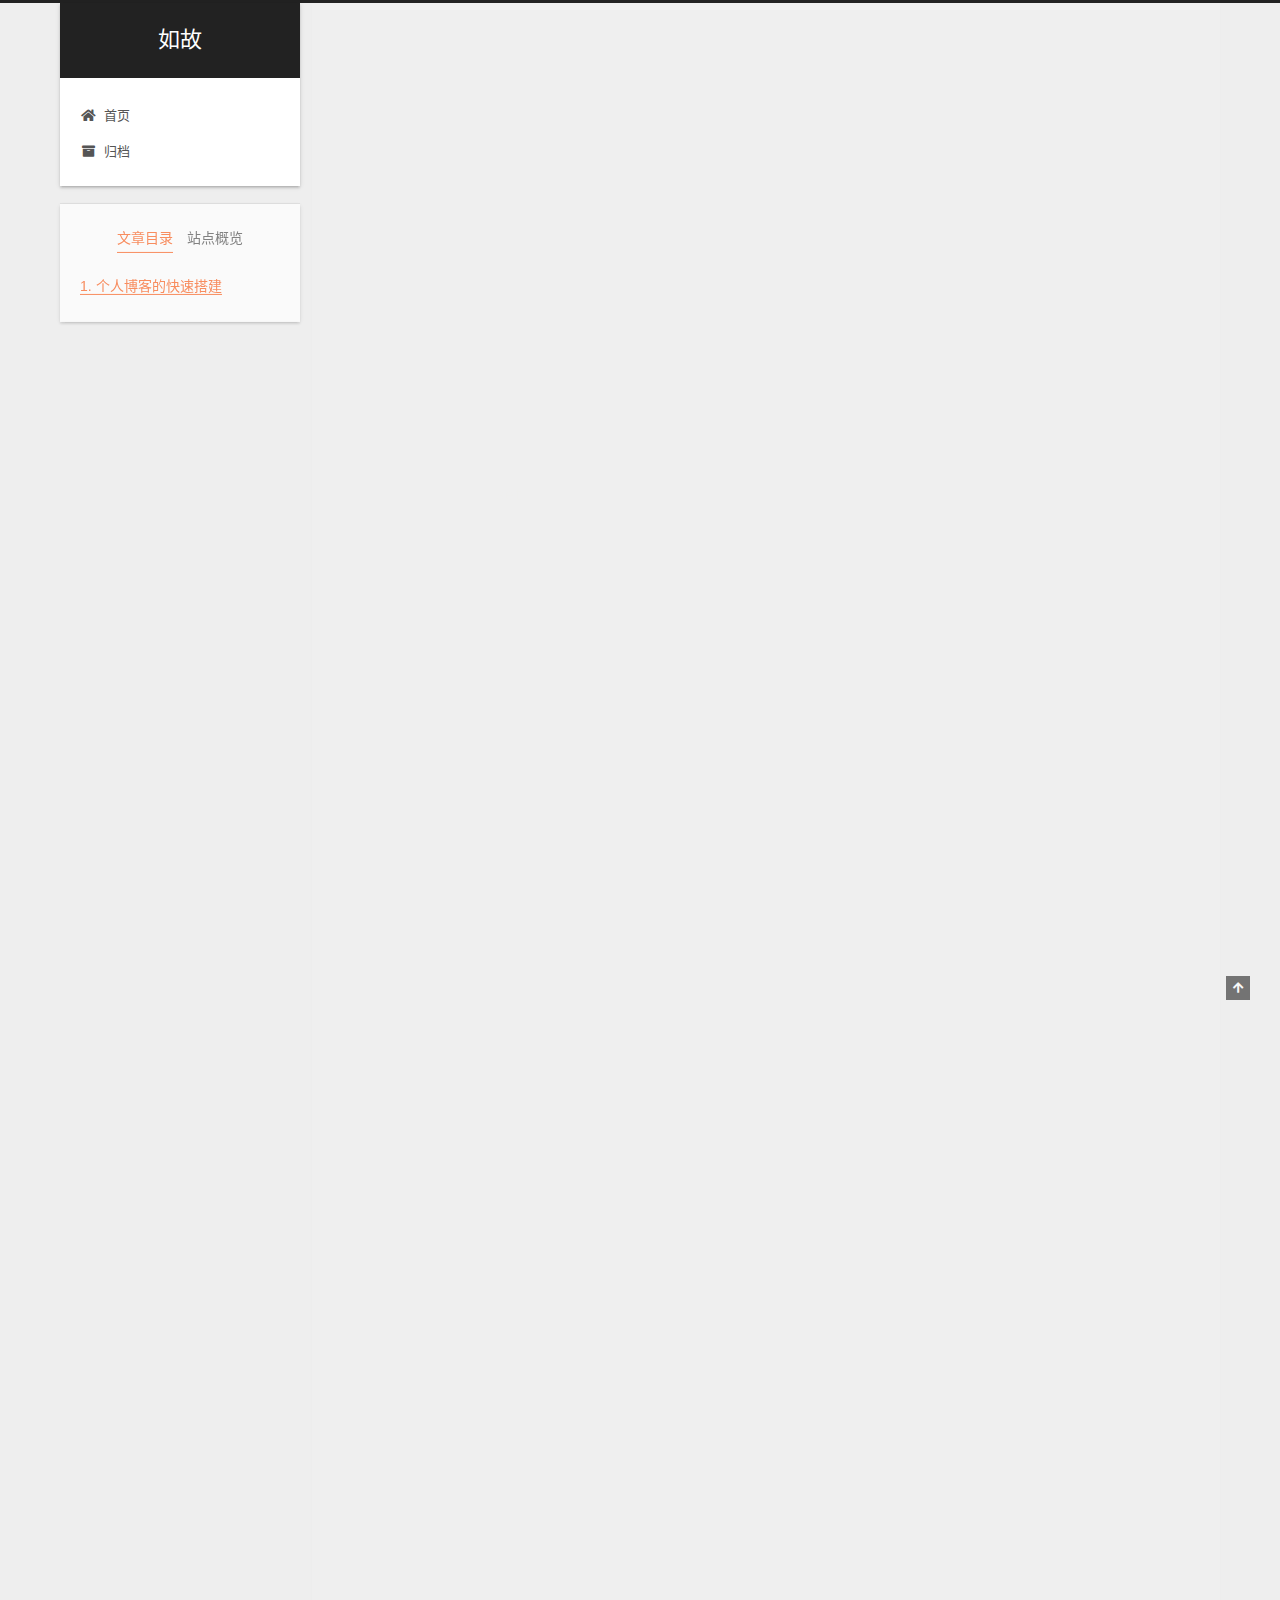
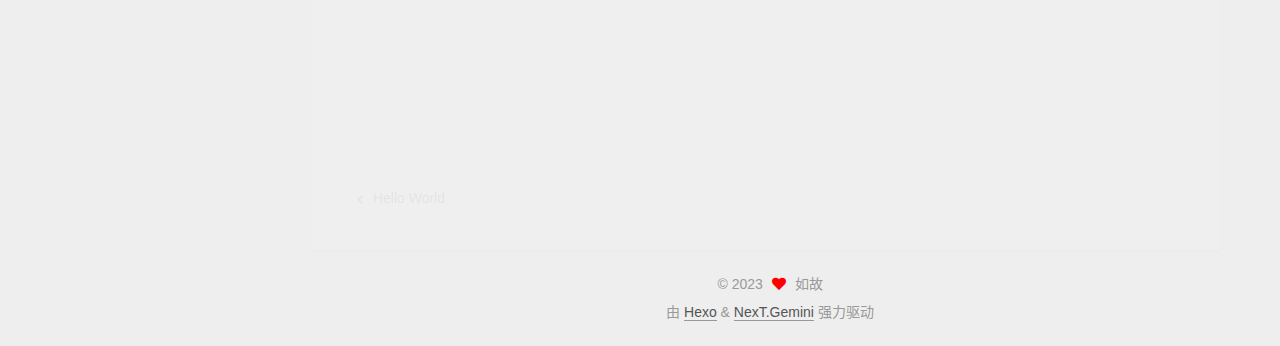
<file: 2023/03/03/个人博客的快速搭建/index.html>
<!DOCTYPE html>
<html lang="zh-CN">
<head>
  <meta charset="UTF-8">
<meta name="viewport" content="width=device-width, initial-scale=1, maximum-scale=2">
<meta name="theme-color" content="#222">
<meta name="generator" content="Hexo 6.3.0">
  <link rel="apple-touch-icon" sizes="180x180" href="/images/apple-touch-icon-next.png">
  <link rel="icon" type="image/png" sizes="32x32" href="/images/favicon-32x32-next.png">
  <link rel="icon" type="image/png" sizes="16x16" href="/images/favicon-16x16-next.png">
  <link rel="mask-icon" href="/images/logo.svg" color="#222">

<link rel="stylesheet" href="/css/main.css">


<link rel="stylesheet" href="/lib/font-awesome/css/all.min.css">

<script id="hexo-configurations">
    var NexT = window.NexT || {};
    var CONFIG = {"hostname":"example.com","root":"/","scheme":"Gemini","version":"7.8.0","exturl":false,"sidebar":{"position":"left","display":"post","padding":18,"offset":12,"onmobile":false},"copycode":{"enable":false,"show_result":false,"style":null},"back2top":{"enable":true,"sidebar":false,"scrollpercent":false},"bookmark":{"enable":false,"color":"#222","save":"auto"},"fancybox":false,"mediumzoom":false,"lazyload":false,"pangu":false,"comments":{"style":"tabs","active":null,"storage":true,"lazyload":false,"nav":null},"algolia":{"hits":{"per_page":10},"labels":{"input_placeholder":"Search for Posts","hits_empty":"We didn't find any results for the search: ${query}","hits_stats":"${hits} results found in ${time} ms"}},"localsearch":{"enable":false,"trigger":"auto","top_n_per_article":1,"unescape":false,"preload":false},"motion":{"enable":true,"async":false,"transition":{"post_block":"fadeIn","post_header":"slideDownIn","post_body":"slideDownIn","coll_header":"slideLeftIn","sidebar":"slideUpIn"}}};
  </script>

  <meta name="description" content="个人博客的快速搭建1、安装node.js ​		官网下载地址 http:&#x2F;&#x2F;nodejs.cn&#x2F;download 2、安装 Node.js 淘宝镜像加速器（ cnpm ） 1234567npm install cnpm -g# 或使用如下语句解决 npm 速度慢的问题npm install --registry&#x3D;https:&#x2F;&#x2F;registry.npm.taobao.org&#x2F;&#x2F;设置淘宝镜像npm">
<meta property="og:type" content="article">
<meta property="og:title" content="如故">
<meta property="og:url" content="http://example.com/2023/03/03/%E4%B8%AA%E4%BA%BA%E5%8D%9A%E5%AE%A2%E7%9A%84%E5%BF%AB%E9%80%9F%E6%90%AD%E5%BB%BA/index.html">
<meta property="og:site_name" content="如故">
<meta property="og:description" content="个人博客的快速搭建1、安装node.js ​		官网下载地址 http:&#x2F;&#x2F;nodejs.cn&#x2F;download 2、安装 Node.js 淘宝镜像加速器（ cnpm ） 1234567npm install cnpm -g# 或使用如下语句解决 npm 速度慢的问题npm install --registry&#x3D;https:&#x2F;&#x2F;registry.npm.taobao.org&#x2F;&#x2F;设置淘宝镜像npm">
<meta property="og:locale" content="zh_CN">
<meta property="article:published_time" content="2023-03-03T07:44:17.530Z">
<meta property="article:modified_time" content="2023-03-03T07:04:55.506Z">
<meta property="article:author" content="如故">
<meta name="twitter:card" content="summary">

<link rel="canonical" href="http://example.com/2023/03/03/%E4%B8%AA%E4%BA%BA%E5%8D%9A%E5%AE%A2%E7%9A%84%E5%BF%AB%E9%80%9F%E6%90%AD%E5%BB%BA/">


<script id="page-configurations">
  // https://hexo.io/docs/variables.html
  CONFIG.page = {
    sidebar: "",
    isHome : false,
    isPost : true,
    lang   : 'zh-CN'
  };
</script>

  <title> | 如故</title>
  






  <noscript>
  <style>
  .use-motion .brand,
  .use-motion .menu-item,
  .sidebar-inner,
  .use-motion .post-block,
  .use-motion .pagination,
  .use-motion .comments,
  .use-motion .post-header,
  .use-motion .post-body,
  .use-motion .collection-header { opacity: initial; }

  .use-motion .site-title,
  .use-motion .site-subtitle {
    opacity: initial;
    top: initial;
  }

  .use-motion .logo-line-before i { left: initial; }
  .use-motion .logo-line-after i { right: initial; }
  </style>
</noscript>

</head>

<body itemscope itemtype="http://schema.org/WebPage">
  <div class="container use-motion">
    <div class="headband"></div>

    <header class="header" itemscope itemtype="http://schema.org/WPHeader">
      <div class="header-inner"><div class="site-brand-container">
  <div class="site-nav-toggle">
    <div class="toggle" aria-label="切换导航栏">
      <span class="toggle-line toggle-line-first"></span>
      <span class="toggle-line toggle-line-middle"></span>
      <span class="toggle-line toggle-line-last"></span>
    </div>
  </div>

  <div class="site-meta">

    <a href="/" class="brand" rel="start">
      <span class="logo-line-before"><i></i></span>
      <h1 class="site-title">如故</h1>
      <span class="logo-line-after"><i></i></span>
    </a>
  </div>

  <div class="site-nav-right">
    <div class="toggle popup-trigger">
    </div>
  </div>
</div>




<nav class="site-nav">
  <ul id="menu" class="main-menu menu">
        <li class="menu-item menu-item-home">

    <a href="/" rel="section"><i class="fa fa-home fa-fw"></i>首页</a>

  </li>
        <li class="menu-item menu-item-archives">

    <a href="/archives/" rel="section"><i class="fa fa-archive fa-fw"></i>归档</a>

  </li>
  </ul>
</nav>




</div>
    </header>

    
  <div class="back-to-top">
    <i class="fa fa-arrow-up"></i>
    <span>0%</span>
  </div>


    <main class="main">
      <div class="main-inner">
        <div class="content-wrap">
          

          <div class="content post posts-expand">
            

    
  
  
  <article itemscope itemtype="http://schema.org/Article" class="post-block" lang="zh-CN">
    <link itemprop="mainEntityOfPage" href="http://example.com/2023/03/03/%E4%B8%AA%E4%BA%BA%E5%8D%9A%E5%AE%A2%E7%9A%84%E5%BF%AB%E9%80%9F%E6%90%AD%E5%BB%BA/">

    <span hidden itemprop="author" itemscope itemtype="http://schema.org/Person">
      <meta itemprop="image" content="/images/avatar.gif">
      <meta itemprop="name" content="如故">
      <meta itemprop="description" content="选择有时候比努力更重要">
    </span>

    <span hidden itemprop="publisher" itemscope itemtype="http://schema.org/Organization">
      <meta itemprop="name" content="如故">
    </span>
      <header class="post-header">
        <h1 class="post-title" itemprop="name headline">
          
        </h1>

        <div class="post-meta">
            <span class="post-meta-item">
              <span class="post-meta-item-icon">
                <i class="far fa-calendar"></i>
              </span>
              <span class="post-meta-item-text">发表于</span>
              

              <time title="创建时间：2023-03-03 15:44:17 / 修改时间：15:04:55" itemprop="dateCreated datePublished" datetime="2023-03-03T15:44:17+08:00">2023-03-03</time>
            </span>

          

        </div>
      </header>

    
    
    
    <div class="post-body" itemprop="articleBody">

      
        <h1 id="个人博客的快速搭建"><a href="#个人博客的快速搭建" class="headerlink" title="个人博客的快速搭建"></a>个人博客的快速搭建</h1><p>1、安装node.js</p>
<p>​		官网下载地址 <a target="_blank" rel="noopener" href="http://nodejs.cn/download">http://nodejs.cn/download</a></p>
<p>2、安装 Node.js 淘宝镜像加速器（ cnpm ）</p>
<figure class="highlight bash"><table><tr><td class="gutter"><pre><span class="line">1</span><br><span class="line">2</span><br><span class="line">3</span><br><span class="line">4</span><br><span class="line">5</span><br><span class="line">6</span><br><span class="line">7</span><br></pre></td><td class="code"><pre><span class="line">npm install cnpm -g</span><br><span class="line"><span class="comment"># 或使用如下语句解决 npm 速度慢的问题</span></span><br><span class="line">npm install --registry=https://registry.npm.taobao.org</span><br><span class="line"></span><br><span class="line">//设置淘宝镜像</span><br><span class="line">npm config <span class="built_in">set</span> registry https://registry.npm.taobao.org</span><br><span class="line"></span><br></pre></td></tr></table></figure>



<p>3、下载hexo</p>
<figure class="highlight bash"><table><tr><td class="gutter"><pre><span class="line">1</span><br></pre></td><td class="code"><pre><span class="line">npm install hexo-cli -g</span><br></pre></td></tr></table></figure>



<p>4、新建一个文件夹，从文件夹 cmd打开进入</p>
<figure class="highlight bash"><table><tr><td class="gutter"><pre><span class="line">1</span><br><span class="line">2</span><br><span class="line">3</span><br><span class="line">4</span><br><span class="line">5</span><br><span class="line">6</span><br><span class="line">7</span><br></pre></td><td class="code"><pre><span class="line">hexo init 初始化博客框架</span><br><span class="line"></span><br><span class="line">hexo clean  清理缓存</span><br><span class="line">hexo g  设置全局</span><br><span class="line">hexo s  启动</span><br><span class="line"></span><br><span class="line">npm i hexo-theme-butterfly  主题</span><br></pre></td></tr></table></figure>



<p>5、新建博客</p>
<figure class="highlight plaintext"><table><tr><td class="gutter"><pre><span class="line">1</span><br><span class="line">2</span><br></pre></td><td class="code"><pre><span class="line">创建第一篇博客</span><br><span class="line">hexo n &quot;我的第一篇文章&quot;</span><br></pre></td></tr></table></figure>



<p>6、部署到GitHub上去</p>
<figure class="highlight plaintext"><table><tr><td class="gutter"><pre><span class="line">1</span><br><span class="line">2</span><br><span class="line">3</span><br><span class="line">4</span><br><span class="line">5</span><br><span class="line">6</span><br><span class="line">7</span><br><span class="line">8</span><br><span class="line">9</span><br><span class="line">10</span><br><span class="line">11</span><br><span class="line">12</span><br><span class="line">13</span><br><span class="line">14</span><br></pre></td><td class="code"><pre><span class="line">安装git 部署插件</span><br><span class="line">npm install --save hexo-deployer-git</span><br><span class="line"></span><br><span class="line">在git上创建仓库</span><br><span class="line">仓库地址：https://gitee.com/hl05131220/hl05131220.gitee.io.git</span><br><span class="line"></span><br><span class="line">一键部署</span><br><span class="line">在_config.yml中配置如下：</span><br><span class="line">deploy:</span><br><span class="line">  type: git</span><br><span class="line">  repo: https://gitee.com/hl05131220/hl05131220.gitee.io.git  这里为仓库的地址</span><br><span class="line">  branch: master</span><br><span class="line">  </span><br><span class="line"> hexo deploy 部署到远端</span><br></pre></td></tr></table></figure>





<p>部署到云服务器上</p>
<p>链接：</p>
<p><a target="_blank" rel="noopener" href="https://fuchenchenle.cn/2020/08/18/hexo%E9%83%A8%E7%BD%B2%E8%85%BE%E8%AE%AF%E4%BA%91/">https://fuchenchenle.cn/2020/08/18/hexo%E9%83%A8%E7%BD%B2%E8%85%BE%E8%AE%AF%E4%BA%91/</a></p>

    </div>

    
    
    

      <footer class="post-footer">

        


        
    <div class="post-nav">
      <div class="post-nav-item">
    <a href="/2023/03/03/hello-world/" rel="prev" title="Hello World">
      <i class="fa fa-chevron-left"></i> Hello World
    </a></div>
      <div class="post-nav-item"></div>
    </div>
      </footer>
    
  </article>
  
  
  



          </div>
          

<script>
  window.addEventListener('tabs:register', () => {
    let { activeClass } = CONFIG.comments;
    if (CONFIG.comments.storage) {
      activeClass = localStorage.getItem('comments_active') || activeClass;
    }
    if (activeClass) {
      let activeTab = document.querySelector(`a[href="#comment-${activeClass}"]`);
      if (activeTab) {
        activeTab.click();
      }
    }
  });
  if (CONFIG.comments.storage) {
    window.addEventListener('tabs:click', event => {
      if (!event.target.matches('.tabs-comment .tab-content .tab-pane')) return;
      let commentClass = event.target.classList[1];
      localStorage.setItem('comments_active', commentClass);
    });
  }
</script>

        </div>
          
  
  <div class="toggle sidebar-toggle">
    <span class="toggle-line toggle-line-first"></span>
    <span class="toggle-line toggle-line-middle"></span>
    <span class="toggle-line toggle-line-last"></span>
  </div>

  <aside class="sidebar">
    <div class="sidebar-inner">

      <ul class="sidebar-nav motion-element">
        <li class="sidebar-nav-toc">
          文章目录
        </li>
        <li class="sidebar-nav-overview">
          站点概览
        </li>
      </ul>

      <!--noindex-->
      <div class="post-toc-wrap sidebar-panel">
          <div class="post-toc motion-element"><ol class="nav"><li class="nav-item nav-level-1"><a class="nav-link" href="#%E4%B8%AA%E4%BA%BA%E5%8D%9A%E5%AE%A2%E7%9A%84%E5%BF%AB%E9%80%9F%E6%90%AD%E5%BB%BA"><span class="nav-number">1.</span> <span class="nav-text">个人博客的快速搭建</span></a></li></ol></div>
      </div>
      <!--/noindex-->

      <div class="site-overview-wrap sidebar-panel">
        <div class="site-author motion-element" itemprop="author" itemscope itemtype="http://schema.org/Person">
  <p class="site-author-name" itemprop="name">如故</p>
  <div class="site-description" itemprop="description">选择有时候比努力更重要</div>
</div>
<div class="site-state-wrap motion-element">
  <nav class="site-state">
      <div class="site-state-item site-state-posts">
          <a href="/archives/">
        
          <span class="site-state-item-count">2</span>
          <span class="site-state-item-name">日志</span>
        </a>
      </div>
  </nav>
</div>



      </div>

    </div>
  </aside>
  <div id="sidebar-dimmer"></div>


      </div>
    </main>

    <footer class="footer">
      <div class="footer-inner">
        

        

<div class="copyright">
  
  &copy; 
  <span itemprop="copyrightYear">2023</span>
  <span class="with-love">
    <i class="fa fa-heart"></i>
  </span>
  <span class="author" itemprop="copyrightHolder">如故</span>
</div>
  <div class="powered-by">由 <a href="https://hexo.io/" class="theme-link" rel="noopener" target="_blank">Hexo</a> & <a href="https://theme-next.org/" class="theme-link" rel="noopener" target="_blank">NexT.Gemini</a> 强力驱动
  </div>

        








      </div>
    </footer>
  </div>

  
  <script src="/lib/anime.min.js"></script>
  <script src="/lib/velocity/velocity.min.js"></script>
  <script src="/lib/velocity/velocity.ui.min.js"></script>

<script src="/js/utils.js"></script>

<script src="/js/motion.js"></script>


<script src="/js/schemes/pisces.js"></script>


<script src="/js/next-boot.js"></script>




  















  

  

</body>
</html>
</file>
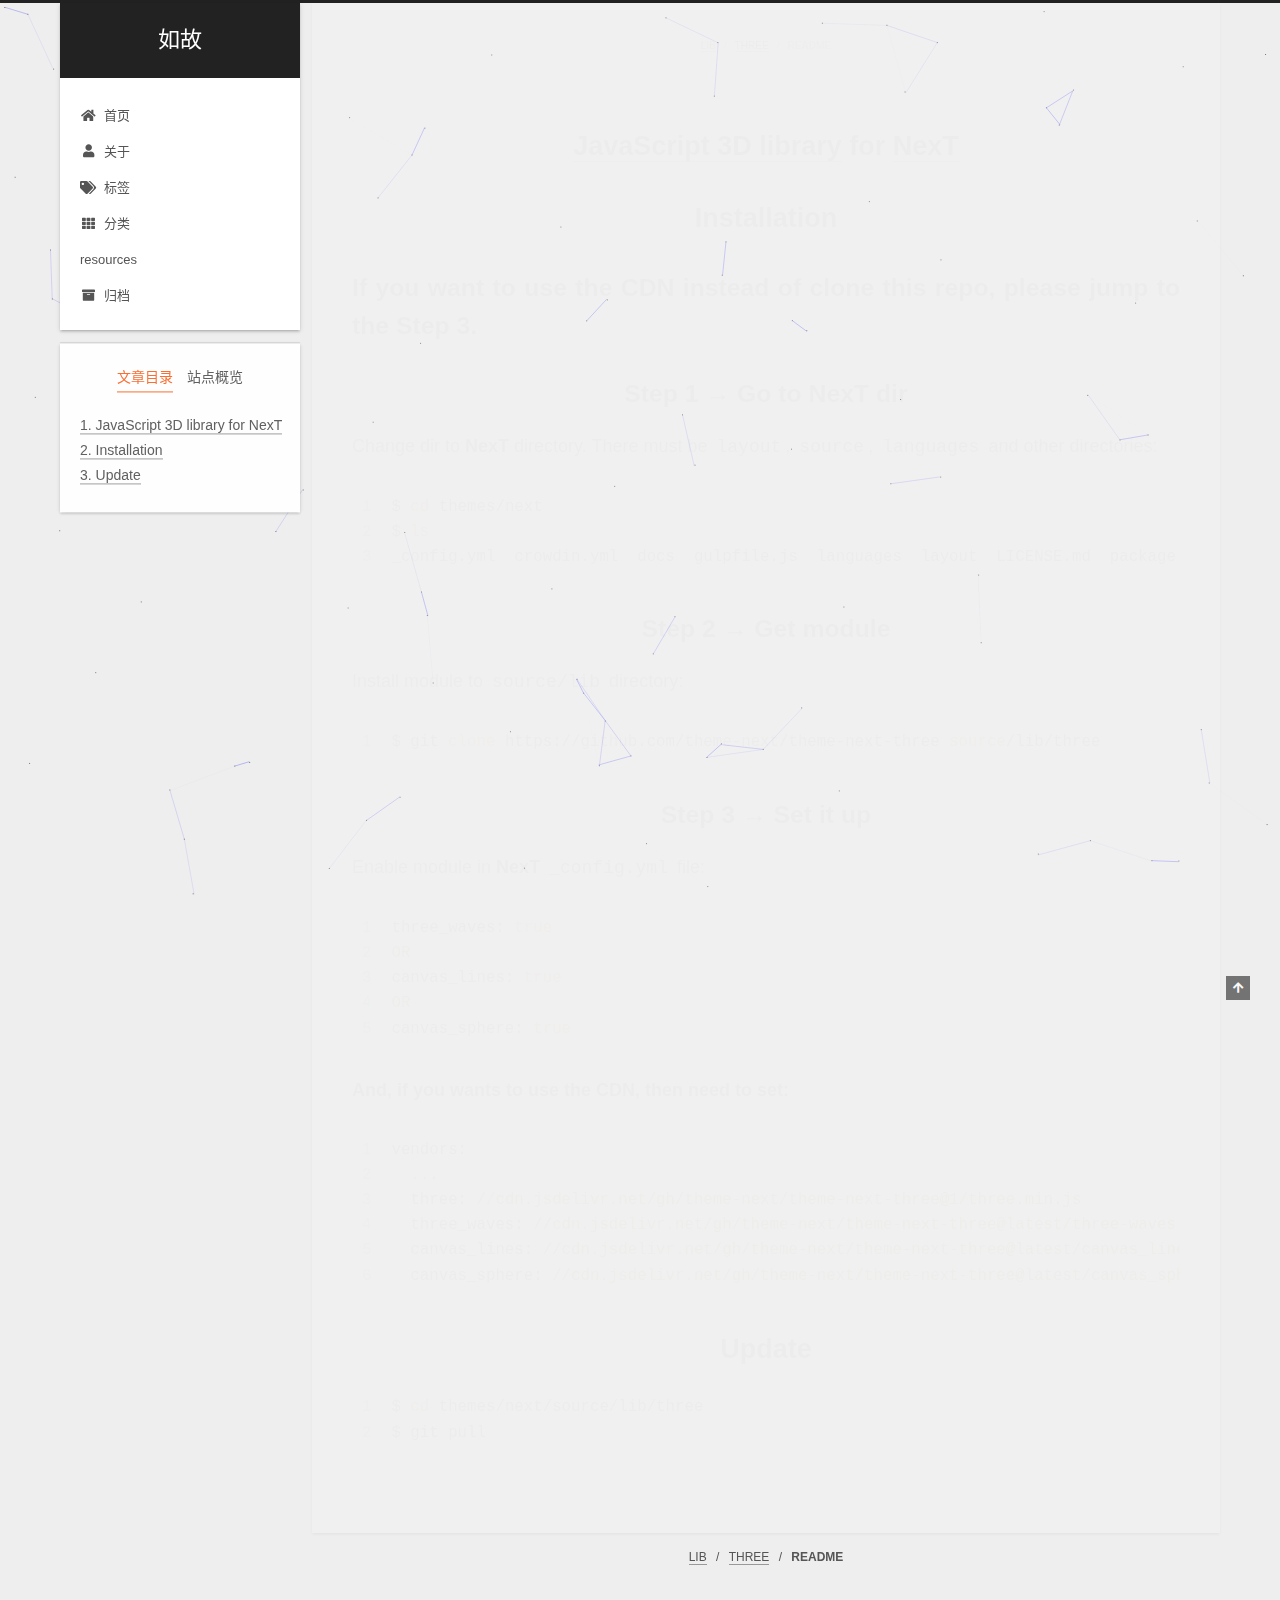
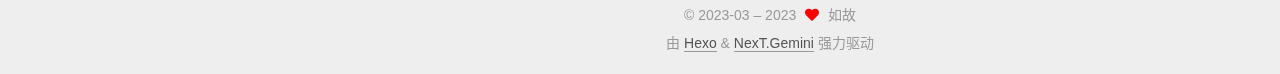
<file: lib/three/README.html>
<!DOCTYPE html>
<html lang="zh-CN">
<head>
  <meta charset="UTF-8">
<meta name="viewport" content="width=device-width, initial-scale=1, maximum-scale=2">
<meta name="theme-color" content="#222">
<meta name="generator" content="Hexo 6.3.0">
  <link rel="apple-touch-icon" sizes="180x180" href="/images/apple-touch-icon-next.png">
  <link rel="icon" type="image/png" sizes="32x32" href="/images/favicon-32x32-next.png">
  <link rel="icon" type="image/png" sizes="16x16" href="/images/favicon-16x16-next.png">
  <link rel="mask-icon" href="/images/logo.svg" color="#222">

<link rel="stylesheet" href="/css/main.css">


<link rel="stylesheet" href="/lib/font-awesome/css/all.min.css">

<script id="hexo-configurations">
    var NexT = window.NexT || {};
    var CONFIG = {"hostname":"example.com","root":"/","scheme":"Gemini","version":"7.8.0","exturl":false,"sidebar":{"position":"left","display":"post","padding":18,"offset":12,"onmobile":false},"copycode":{"enable":false,"show_result":false,"style":null},"back2top":{"enable":true,"sidebar":false,"scrollpercent":false},"bookmark":{"enable":false,"color":"#222","save":"auto"},"fancybox":false,"mediumzoom":false,"lazyload":false,"pangu":false,"comments":{"style":"tabs","active":null,"storage":true,"lazyload":false,"nav":null},"algolia":{"hits":{"per_page":10},"labels":{"input_placeholder":"Search for Posts","hits_empty":"We didn't find any results for the search: ${query}","hits_stats":"${hits} results found in ${time} ms"}},"localsearch":{"enable":false,"trigger":"auto","top_n_per_article":1,"unescape":false,"preload":false},"motion":{"enable":true,"async":false,"transition":{"post_block":"fadeIn","post_header":"slideDownIn","post_body":"slideDownIn","coll_header":"slideLeftIn","sidebar":"slideUpIn"}}};
  </script>

  <meta name="description" content="JavaScript 3D library for NexT  Installation  If you want to use the CDN instead of clone this repo, please jump to the Step 3.  Step 1 &amp;rarr; Go to NexT dir  Change dir to NexT directory. There must">
<meta property="og:type" content="website">
<meta property="og:title" content="如故">
<meta property="og:url" content="http://example.com/lib/three/README.html">
<meta property="og:site_name" content="如故">
<meta property="og:description" content="JavaScript 3D library for NexT  Installation  If you want to use the CDN instead of clone this repo, please jump to the Step 3.  Step 1 &amp;rarr; Go to NexT dir  Change dir to NexT directory. There must">
<meta property="og:locale" content="zh_CN">
<meta property="article:published_time" content="2023-03-03T11:01:59.303Z">
<meta property="article:modified_time" content="2023-03-03T11:01:59.303Z">
<meta property="article:author" content="如故">
<meta name="twitter:card" content="summary">

<link rel="canonical" href="http://example.com/lib/three/README">


<script id="page-configurations">
  // https://hexo.io/docs/variables.html
  CONFIG.page = {
    sidebar: "",
    isHome : false,
    isPost : false,
    lang   : 'zh-CN'
  };
</script>

  <title> | 如故
</title>
  






  <noscript>
  <style>
  .use-motion .brand,
  .use-motion .menu-item,
  .sidebar-inner,
  .use-motion .post-block,
  .use-motion .pagination,
  .use-motion .comments,
  .use-motion .post-header,
  .use-motion .post-body,
  .use-motion .collection-header { opacity: initial; }

  .use-motion .site-title,
  .use-motion .site-subtitle {
    opacity: initial;
    top: initial;
  }

  .use-motion .logo-line-before i { left: initial; }
  .use-motion .logo-line-after i { right: initial; }
  </style>
</noscript>

</head>

<body itemscope itemtype="http://schema.org/WebPage">
  <div class="container use-motion">
    <div class="headband"></div>

    <header class="header" itemscope itemtype="http://schema.org/WPHeader">
      <div class="header-inner"><div class="site-brand-container">
  <div class="site-nav-toggle">
    <div class="toggle" aria-label="切换导航栏">
      <span class="toggle-line toggle-line-first"></span>
      <span class="toggle-line toggle-line-middle"></span>
      <span class="toggle-line toggle-line-last"></span>
    </div>
  </div>

  <div class="site-meta">

    <a href="/" class="brand" rel="start">
      <span class="logo-line-before"><i></i></span>
      <h1 class="site-title">如故</h1>
      <span class="logo-line-after"><i></i></span>
    </a>
  </div>

  <div class="site-nav-right">
    <div class="toggle popup-trigger">
    </div>
  </div>
</div>




<nav class="site-nav">
  <ul id="menu" class="main-menu menu">
        <li class="menu-item menu-item-home">

    <a href="/" rel="section"><i class="fa fa-home fa-fw"></i>首页</a>

  </li>
        <li class="menu-item menu-item-about">

    <a href="/about/" rel="section"><i class="fa fa-user fa-fw"></i>关于</a>

  </li>
        <li class="menu-item menu-item-tags">

    <a href="/tags/" rel="section"><i class="fa fa-tags fa-fw"></i>标签</a>

  </li>
        <li class="menu-item menu-item-categories">

    <a href="/categories/" rel="section"><i class="fa fa-th fa-fw"></i>分类</a>

  </li>
        <li class="menu-item menu-item-resources">

    <a href="/resources/" rel="section"><i class="download fa-fw"></i>resources</a>

  </li>
        <li class="menu-item menu-item-archives">

    <a href="/archives/" rel="section"><i class="fa fa-archive fa-fw"></i>归档</a>

  </li>
  </ul>
</nav>




</div>
    </header>

    
  <div class="back-to-top">
    <i class="fa fa-arrow-up"></i>
    <span>0%</span>
  </div>


    <main class="main">
      <div class="main-inner">
        <div class="content-wrap">
          
  
  

          <div class="content page posts-expand">
            

    
    
    
    <div class="post-block" lang="zh-CN">
      <header class="post-header">

<h1 class="post-title" itemprop="name headline">
</h1>

<div class="post-meta">
  
  <ul class="breadcrumb">
          
            <li><a href="/lib/">LIB</a></li>
            <li><a href="/lib/three/">THREE</a></li>
            <li>README</li>
          
  </ul>

</div>

</header>

      
      
      
      <div class="post-body">
          <h1 align="center"><a target="_blank" rel="noopener" href="https://github.com/mrdoob/three.js">JavaScript 3D library</a> for <a target="_blank" rel="noopener" href="https://github.com/theme-next">NexT</a></h1>

<h1 align="center">Installation</h1>

<h2>If you want to use the CDN instead of clone this repo, please jump to the Step 3.</h2>

<h2 align="center">Step 1 &rarr; Go to NexT dir</h2>

<p>Change dir to <strong>NexT</strong> directory. There must be <code>layout</code>, <code>source</code>, <code>languages</code> and other directories:</p>
<figure class="highlight sh"><table><tr><td class="gutter"><pre><span class="line">1</span><br><span class="line">2</span><br><span class="line">3</span><br></pre></td><td class="code"><pre><span class="line">$ <span class="built_in">cd</span> themes/next</span><br><span class="line">$ <span class="built_in">ls</span></span><br><span class="line">_config.yml  crowdin.yml  docs  gulpfile.js  languages  layout  LICENSE.md  package.json  README.md  scripts  <span class="built_in">source</span></span><br></pre></td></tr></table></figure>

<h2 align="center">Step 2 &rarr; Get module</h2>

<p>Install module to <code>source/lib</code> directory:</p>
<figure class="highlight sh"><table><tr><td class="gutter"><pre><span class="line">1</span><br></pre></td><td class="code"><pre><span class="line">$ git <span class="built_in">clone</span> https://github.com/theme-next/theme-next-three <span class="built_in">source</span>/lib/three</span><br></pre></td></tr></table></figure>

<h2 align="center">Step 3 &rarr; Set it up</h2>

<p>Enable module in <strong>NexT</strong> <code>_config.yml</code> file:</p>
<figure class="highlight yml"><table><tr><td class="gutter"><pre><span class="line">1</span><br><span class="line">2</span><br><span class="line">3</span><br><span class="line">4</span><br><span class="line">5</span><br></pre></td><td class="code"><pre><span class="line"><span class="attr">three_waves:</span> <span class="literal">true</span></span><br><span class="line"><span class="string">OR</span></span><br><span class="line"><span class="attr">canvas_lines:</span> <span class="literal">true</span></span><br><span class="line"><span class="string">OR</span></span><br><span class="line"><span class="attr">canvas_sphere:</span> <span class="literal">true</span></span><br></pre></td></tr></table></figure>

<p><strong>And, if you wants to use the CDN, then need to set:</strong></p>
<figure class="highlight yml"><table><tr><td class="gutter"><pre><span class="line">1</span><br><span class="line">2</span><br><span class="line">3</span><br><span class="line">4</span><br><span class="line">5</span><br><span class="line">6</span><br></pre></td><td class="code"><pre><span class="line"><span class="attr">vendors:</span></span><br><span class="line">  <span class="string">...</span></span><br><span class="line">  <span class="attr">three:</span> <span class="string">//cdn.jsdelivr.net/gh/theme-next/theme-next-three@1/three.min.js</span></span><br><span class="line">  <span class="attr">three_waves:</span> <span class="string">//cdn.jsdelivr.net/gh/theme-next/theme-next-three@latest/three-waves.min.js</span></span><br><span class="line">  <span class="attr">canvas_lines:</span> <span class="string">//cdn.jsdelivr.net/gh/theme-next/theme-next-three@latest/canvas_lines.min.js</span></span><br><span class="line">  <span class="attr">canvas_sphere:</span> <span class="string">//cdn.jsdelivr.net/gh/theme-next/theme-next-three@latest/canvas_sphere.min.js</span></span><br></pre></td></tr></table></figure>

<h1 align="center">Update</h1>

<figure class="highlight sh"><table><tr><td class="gutter"><pre><span class="line">1</span><br><span class="line">2</span><br></pre></td><td class="code"><pre><span class="line">$ <span class="built_in">cd</span> themes/next/source/lib/three</span><br><span class="line">$ git pull</span><br></pre></td></tr></table></figure>

      </div>
      
      
      
    </div>
    
  <ul class="breadcrumb">
          
            <li><a href="/lib/">LIB</a></li>
            <li><a href="/lib/three/">THREE</a></li>
            <li>README</li>
          
  </ul>

    
    
    


          </div>
          

<script>
  window.addEventListener('tabs:register', () => {
    let { activeClass } = CONFIG.comments;
    if (CONFIG.comments.storage) {
      activeClass = localStorage.getItem('comments_active') || activeClass;
    }
    if (activeClass) {
      let activeTab = document.querySelector(`a[href="#comment-${activeClass}"]`);
      if (activeTab) {
        activeTab.click();
      }
    }
  });
  if (CONFIG.comments.storage) {
    window.addEventListener('tabs:click', event => {
      if (!event.target.matches('.tabs-comment .tab-content .tab-pane')) return;
      let commentClass = event.target.classList[1];
      localStorage.setItem('comments_active', commentClass);
    });
  }
</script>

        </div>
          
  
  <div class="toggle sidebar-toggle">
    <span class="toggle-line toggle-line-first"></span>
    <span class="toggle-line toggle-line-middle"></span>
    <span class="toggle-line toggle-line-last"></span>
  </div>

  <aside class="sidebar">
    <div class="sidebar-inner">

      <ul class="sidebar-nav motion-element">
        <li class="sidebar-nav-toc">
          文章目录
        </li>
        <li class="sidebar-nav-overview">
          站点概览
        </li>
      </ul>

      <!--noindex-->
      <div class="post-toc-wrap sidebar-panel">
          <div class="post-toc motion-element"><ol class="nav"><li class="nav-item nav-level-1"><a class="nav-link"><span class="nav-number">1.</span> <span class="nav-text">JavaScript 3D library for NexT</span></a></li><li class="nav-item nav-level-1"><a class="nav-link"><span class="nav-number">2.</span> <span class="nav-text">Installation</span></a><ol class="nav-child"><li class="nav-item nav-level-2"><a class="nav-link"><span class="nav-number">2.1.</span> <span class="nav-text">If you want to use the CDN instead of clone this repo, please jump to the Step 3.</span></a></li><li class="nav-item nav-level-2"><a class="nav-link"><span class="nav-number">2.2.</span> <span class="nav-text">Step 1 → Go to NexT dir</span></a></li><li class="nav-item nav-level-2"><a class="nav-link"><span class="nav-number">2.3.</span> <span class="nav-text">Step 2 → Get module</span></a></li><li class="nav-item nav-level-2"><a class="nav-link"><span class="nav-number">2.4.</span> <span class="nav-text">Step 3 → Set it up</span></a></li></ol></li><li class="nav-item nav-level-1"><a class="nav-link"><span class="nav-number">3.</span> <span class="nav-text">Update</span></a></li></ol></div>
      </div>
      <!--/noindex-->

      <div class="site-overview-wrap sidebar-panel">
        <div class="site-author motion-element" itemprop="author" itemscope itemtype="http://schema.org/Person">
  <p class="site-author-name" itemprop="name">如故</p>
  <div class="site-description" itemprop="description">选择有时候比努力更重要</div>
</div>
<div class="site-state-wrap motion-element">
  <nav class="site-state">
      <div class="site-state-item site-state-posts">
          <a href="/archives/">
        
          <span class="site-state-item-count">2</span>
          <span class="site-state-item-name">日志</span>
        </a>
      </div>
  </nav>
</div>



      </div>

    </div>
  </aside>
  <div id="sidebar-dimmer"></div>


      </div>
    </main>

    <footer class="footer">
      <div class="footer-inner">
        

        

<div class="copyright">
  
  &copy; 2023-03 – 
  <span itemprop="copyrightYear">2023</span>
  <span class="with-love">
    <i class="fa fa-heart"></i>
  </span>
  <span class="author" itemprop="copyrightHolder">如故</span>
</div>
  <div class="powered-by">由 <a href="https://hexo.io/" class="theme-link" rel="noopener" target="_blank">Hexo</a> & <a href="https://theme-next.org/" class="theme-link" rel="noopener" target="_blank">NexT.Gemini</a> 强力驱动
  </div>

        








      </div>
    </footer>
  </div>

  
  
  <script color='0,0,255' opacity='0.5' zIndex='-1' count='99' src="/lib/canvas-nest/canvas-nest.min.js"></script>
  <script src="/lib/anime.min.js"></script>
  <script src="/lib/velocity/velocity.min.js"></script>
  <script src="/lib/velocity/velocity.ui.min.js"></script>

<script src="/js/utils.js"></script>

<script src="/js/motion.js"></script>


<script src="/js/schemes/pisces.js"></script>


<script src="/js/next-boot.js"></script>


  <script defer src="/lib/three/three.min.js"></script>


  















  

  

</body>
</html>
</file>
<file: css/main.css>
:root {
  --body-bg-color: #eee;
  --content-bg-color: #fff;
  --card-bg-color: #f5f5f5;
  --text-color: #555;
  --blockquote-color: #666;
  --link-color: #555;
  --link-hover-color: #222;
  --brand-color: #fff;
  --brand-hover-color: #fff;
  --table-row-odd-bg-color: #f9f9f9;
  --table-row-hover-bg-color: #f5f5f5;
  --menu-item-bg-color: #f5f5f5;
  --btn-default-bg: #fff;
  --btn-default-color: #555;
  --btn-default-border-color: #555;
  --btn-default-hover-bg: #222;
  --btn-default-hover-color: #fff;
  --btn-default-hover-border-color: #222;
}
html {
  line-height: 1.15; /* 1 */
  -webkit-text-size-adjust: 100%; /* 2 */
}
body {
  margin: 0;
}
main {
  display: block;
}
h1 {
  font-size: 2em;
  margin: 0.67em 0;
}
hr {
  box-sizing: content-box; /* 1 */
  height: 0; /* 1 */
  overflow: visible; /* 2 */
}
pre {
  font-family: monospace, monospace; /* 1 */
  font-size: 1em; /* 2 */
}
a {
  background: transparent;
}
abbr[title] {
  border-bottom: none; /* 1 */
  text-decoration: underline; /* 2 */
  text-decoration: underline dotted; /* 2 */
}
b,
strong {
  font-weight: bolder;
}
code,
kbd,
samp {
  font-family: monospace, monospace; /* 1 */
  font-size: 1em; /* 2 */
}
small {
  font-size: 80%;
}
sub,
sup {
  font-size: 75%;
  line-height: 0;
  position: relative;
  vertical-align: baseline;
}
sub {
  bottom: -0.25em;
}
sup {
  top: -0.5em;
}
img {
  border-style: none;
}
button,
input,
optgroup,
select,
textarea {
  font-family: inherit; /* 1 */
  font-size: 100%; /* 1 */
  line-height: 1.15; /* 1 */
  margin: 0; /* 2 */
}
button,
input {
/* 1 */
  overflow: visible;
}
button,
select {
/* 1 */
  text-transform: none;
}
button,
[type='button'],
[type='reset'],
[type='submit'] {
  -webkit-appearance: button;
}
button::-moz-focus-inner,
[type='button']::-moz-focus-inner,
[type='reset']::-moz-focus-inner,
[type='submit']::-moz-focus-inner {
  border-style: none;
  padding: 0;
}
button:-moz-focusring,
[type='button']:-moz-focusring,
[type='reset']:-moz-focusring,
[type='submit']:-moz-focusring {
  outline: 1px dotted ButtonText;
}
fieldset {
  padding: 0.35em 0.75em 0.625em;
}
legend {
  box-sizing: border-box; /* 1 */
  color: inherit; /* 2 */
  display: table; /* 1 */
  max-width: 100%; /* 1 */
  padding: 0; /* 3 */
  white-space: normal; /* 1 */
}
progress {
  vertical-align: baseline;
}
textarea {
  overflow: auto;
}
[type='checkbox'],
[type='radio'] {
  box-sizing: border-box; /* 1 */
  padding: 0; /* 2 */
}
[type='number']::-webkit-inner-spin-button,
[type='number']::-webkit-outer-spin-button {
  height: auto;
}
[type='search'] {
  outline-offset: -2px; /* 2 */
  -webkit-appearance: textfield; /* 1 */
}
[type='search']::-webkit-search-decoration {
  -webkit-appearance: none;
}
::-webkit-file-upload-button {
  font: inherit; /* 2 */
  -webkit-appearance: button; /* 1 */
}
details {
  display: block;
}
summary {
  display: list-item;
}
template {
  display: none;
}
[hidden] {
  display: none;
}
::selection {
  background: #262a30;
  color: #eee;
}
html,
body {
  height: 100%;
}
body {
  background: var(--body-bg-color);
  color: var(--text-color);
  font-family: 'Lato', "PingFang SC", "Microsoft YaHei", sans-serif;
  font-size: 1em;
  line-height: 2;
}
@media (max-width: 991px) {
  body {
    padding-left: 0 !important;
    padding-right: 0 !important;
  }
}
h1,
h2,
h3,
h4,
h5,
h6 {
  font-family: 'Lato', "PingFang SC", "Microsoft YaHei", sans-serif;
  font-weight: bold;
  line-height: 1.5;
  margin: 20px 0 15px;
}
h1 {
  font-size: 1.5em;
}
h2 {
  font-size: 1.375em;
}
h3 {
  font-size: 1.25em;
}
h4 {
  font-size: 1.125em;
}
h5 {
  font-size: 1em;
}
h6 {
  font-size: 0.875em;
}
p {
  margin: 0 0 20px 0;
}
a,
span.exturl {
  border-bottom: 1px solid #999;
  color: var(--link-color);
  outline: 0;
  text-decoration: none;
  overflow-wrap: break-word;
  word-wrap: break-word;
  cursor: pointer;
}
a:hover,
span.exturl:hover {
  border-bottom-color: var(--link-hover-color);
  color: var(--link-hover-color);
}
iframe,
img,
video {
  display: block;
  margin-left: auto;
  margin-right: auto;
  max-width: 100%;
}
hr {
  background-image: repeating-linear-gradient(-45deg, #ddd, #ddd 4px, transparent 4px, transparent 8px);
  border: 0;
  height: 3px;
  margin: 40px 0;
}
blockquote {
  border-left: 4px solid #ddd;
  color: var(--blockquote-color);
  margin: 0;
  padding: 0 15px;
}
blockquote cite::before {
  content: '-';
  padding: 0 5px;
}
dt {
  font-weight: bold;
}
dd {
  margin: 0;
  padding: 0;
}
kbd {
  background-color: #f5f5f5;
  background-image: linear-gradient(#eee, #fff, #eee);
  border: 1px solid #ccc;
  border-radius: 0.2em;
  box-shadow: 0.1em 0.1em 0.2em rgba(0,0,0,0.1);
  color: #555;
  font-family: inherit;
  padding: 0.1em 0.3em;
  white-space: nowrap;
}
.table-container {
  overflow: auto;
}
table {
  border-collapse: collapse;
  border-spacing: 0;
  font-size: 0.875em;
  margin: 0 0 20px 0;
  width: 100%;
}
tbody tr:nth-of-type(odd) {
  background: var(--table-row-odd-bg-color);
}
tbody tr:hover {
  background: var(--table-row-hover-bg-color);
}
caption,
th,
td {
  font-weight: normal;
  padding: 8px;
  vertical-align: middle;
}
th,
td {
  border: 1px solid #ddd;
  border-bottom: 3px solid #ddd;
}
th {
  font-weight: 700;
  padding-bottom: 10px;
}
td {
  border-bottom-width: 1px;
}
.btn {
  background: var(--btn-default-bg);
  border: 2px solid var(--btn-default-border-color);
  border-radius: 2px;
  color: var(--btn-default-color);
  display: inline-block;
  font-size: 0.875em;
  line-height: 2;
  padding: 0 20px;
  text-decoration: none;
  transition-property: background-color;
  transition-delay: 0s;
  transition-duration: 0.2s;
  transition-timing-function: ease-in-out;
}
.btn:hover {
  background: var(--btn-default-hover-bg);
  border-color: var(--btn-default-hover-border-color);
  color: var(--btn-default-hover-color);
}
.btn + .btn {
  margin: 0 0 8px 8px;
}
.btn .fa-fw {
  text-align: left;
  width: 1.285714285714286em;
}
.toggle {
  line-height: 0;
}
.toggle .toggle-line {
  background: #fff;
  display: inline-block;
  height: 2px;
  left: 0;
  position: relative;
  top: 0;
  transition: all 0.4s;
  vertical-align: top;
  width: 100%;
}
.toggle .toggle-line:not(:first-child) {
  margin-top: 3px;
}
.toggle.toggle-arrow .toggle-line-first {
  left: 50%;
  top: 2px;
  transform: rotate(45deg);
  width: 50%;
}
.toggle.toggle-arrow .toggle-line-middle {
  left: 2px;
  width: 90%;
}
.toggle.toggle-arrow .toggle-line-last {
  left: 50%;
  top: -2px;
  transform: rotate(-45deg);
  width: 50%;
}
.toggle.toggle-close .toggle-line-first {
  transform: rotate(-45deg);
  top: 5px;
}
.toggle.toggle-close .toggle-line-middle {
  opacity: 0;
}
.toggle.toggle-close .toggle-line-last {
  transform: rotate(45deg);
  top: -5px;
}
.highlight,
pre {
  background: #f7f7f7;
  color: #4d4d4c;
  line-height: 1.6;
  margin: 0 auto 20px;
}
pre,
code {
  font-family: consolas, Menlo, monospace, "PingFang SC", "Microsoft YaHei";
}
code {
  background: #eee;
  border-radius: 3px;
  color: #555;
  padding: 2px 4px;
  overflow-wrap: break-word;
  word-wrap: break-word;
}
.highlight *::selection {
  background: #d6d6d6;
}
.highlight pre {
  border: 0;
  margin: 0;
  padding: 10px 0;
}
.highlight table {
  border: 0;
  margin: 0;
  width: auto;
}
.highlight td {
  border: 0;
  padding: 0;
}
.highlight figcaption {
  background: #eff2f3;
  color: #4d4d4c;
  display: flex;
  font-size: 0.875em;
  justify-content: space-between;
  line-height: 1.2;
  padding: 0.5em;
}
.highlight figcaption a {
  color: #4d4d4c;
}
.highlight figcaption a:hover {
  border-bottom-color: #4d4d4c;
}
.highlight .gutter {
  -moz-user-select: none;
  -ms-user-select: none;
  -webkit-user-select: none;
  user-select: none;
}
.highlight .gutter pre {
  background: #eff2f3;
  color: #869194;
  padding-left: 10px;
  padding-right: 10px;
  text-align: right;
}
.highlight .code pre {
  background: #f7f7f7;
  padding-left: 10px;
  width: 100%;
}
.gist table {
  width: auto;
}
.gist table td {
  border: 0;
}
pre {
  overflow: auto;
  padding: 10px;
}
pre code {
  background: none;
  color: #4d4d4c;
  font-size: 0.875em;
  padding: 0;
  text-shadow: none;
}
pre .deletion {
  background: #fdd;
}
pre .addition {
  background: #dfd;
}
pre .meta {
  color: #eab700;
  -moz-user-select: none;
  -ms-user-select: none;
  -webkit-user-select: none;
  user-select: none;
}
pre .comment {
  color: #8e908c;
}
pre .variable,
pre .attribute,
pre .tag,
pre .name,
pre .regexp,
pre .ruby .constant,
pre .xml .tag .title,
pre .xml .pi,
pre .xml .doctype,
pre .html .doctype,
pre .css .id,
pre .css .class,
pre .css .pseudo {
  color: #c82829;
}
pre .number,
pre .preprocessor,
pre .built_in,
pre .builtin-name,
pre .literal,
pre .params,
pre .constant,
pre .command {
  color: #f5871f;
}
pre .ruby .class .title,
pre .css .rules .attribute,
pre .string,
pre .symbol,
pre .value,
pre .inheritance,
pre .header,
pre .ruby .symbol,
pre .xml .cdata,
pre .special,
pre .formula {
  color: #718c00;
}
pre .title,
pre .css .hexcolor {
  color: #3e999f;
}
pre .function,
pre .python .decorator,
pre .python .title,
pre .ruby .function .title,
pre .ruby .title .keyword,
pre .perl .sub,
pre .javascript .title,
pre .coffeescript .title {
  color: #4271ae;
}
pre .keyword,
pre .javascript .function {
  color: #8959a8;
}
.blockquote-center {
  border-left: none;
  margin: 40px 0;
  padding: 0;
  position: relative;
  text-align: center;
}
.blockquote-center .fa {
  display: block;
  opacity: 0.6;
  position: absolute;
  width: 100%;
}
.blockquote-center .fa-quote-left {
  border-top: 1px solid #ccc;
  text-align: left;
  top: -20px;
}
.blockquote-center .fa-quote-right {
  border-bottom: 1px solid #ccc;
  text-align: right;
  bottom: -20px;
}
.blockquote-center p,
.blockquote-center div {
  text-align: center;
}
.post-body .group-picture img {
  margin: 0 auto;
  padding: 0 3px;
}
.group-picture-row {
  margin-bottom: 6px;
  overflow: hidden;
}
.group-picture-column {
  float: left;
  margin-bottom: 10px;
}
.post-body .label {
  color: #555;
  display: inline;
  padding: 0 2px;
}
.post-body .label.default {
  background: #f0f0f0;
}
.post-body .label.primary {
  background: #efe6f7;
}
.post-body .label.info {
  background: #e5f2f8;
}
.post-body .label.success {
  background: #e7f4e9;
}
.post-body .label.warning {
  background: #fcf6e1;
}
.post-body .label.danger {
  background: #fae8eb;
}
.post-body .tabs {
  margin-bottom: 20px;
}
.post-body .tabs,
.tabs-comment {
  display: block;
  padding-top: 10px;
  position: relative;
}
.post-body .tabs ul.nav-tabs,
.tabs-comment ul.nav-tabs {
  display: flex;
  flex-wrap: wrap;
  margin: 0;
  margin-bottom: -1px;
  padding: 0;
}
@media (max-width: 413px) {
  .post-body .tabs ul.nav-tabs,
  .tabs-comment ul.nav-tabs {
    display: block;
    margin-bottom: 5px;
  }
}
.post-body .tabs ul.nav-tabs li.tab,
.tabs-comment ul.nav-tabs li.tab {
  border-bottom: 1px solid #ddd;
  border-left: 1px solid transparent;
  border-right: 1px solid transparent;
  border-top: 3px solid transparent;
  flex-grow: 1;
  list-style-type: none;
  border-radius: 0 0 0 0;
}
@media (max-width: 413px) {
  .post-body .tabs ul.nav-tabs li.tab,
  .tabs-comment ul.nav-tabs li.tab {
    border-bottom: 1px solid transparent;
    border-left: 3px solid transparent;
    border-right: 1px solid transparent;
    border-top: 1px solid transparent;
  }
}
@media (max-width: 413px) {
  .post-body .tabs ul.nav-tabs li.tab,
  .tabs-comment ul.nav-tabs li.tab {
    border-radius: 0;
  }
}
.post-body .tabs ul.nav-tabs li.tab a,
.tabs-comment ul.nav-tabs li.tab a {
  border-bottom: initial;
  display: block;
  line-height: 1.8;
  outline: 0;
  padding: 0.25em 0.75em;
  text-align: center;
  transition-delay: 0s;
  transition-duration: 0.2s;
  transition-timing-function: ease-out;
}
.post-body .tabs ul.nav-tabs li.tab a i,
.tabs-comment ul.nav-tabs li.tab a i {
  width: 1.285714285714286em;
}
.post-body .tabs ul.nav-tabs li.tab.active,
.tabs-comment ul.nav-tabs li.tab.active {
  border-bottom: 1px solid transparent;
  border-left: 1px solid #ddd;
  border-right: 1px solid #ddd;
  border-top: 3px solid #fc6423;
}
@media (max-width: 413px) {
  .post-body .tabs ul.nav-tabs li.tab.active,
  .tabs-comment ul.nav-tabs li.tab.active {
    border-bottom: 1px solid #ddd;
    border-left: 3px solid #fc6423;
    border-right: 1px solid #ddd;
    border-top: 1px solid #ddd;
  }
}
.post-body .tabs ul.nav-tabs li.tab.active a,
.tabs-comment ul.nav-tabs li.tab.active a {
  color: var(--link-color);
  cursor: default;
}
.post-body .tabs .tab-content .tab-pane,
.tabs-comment .tab-content .tab-pane {
  border: 1px solid #ddd;
  border-top: 0;
  padding: 20px 20px 0 20px;
  border-radius: 0;
}
.post-body .tabs .tab-content .tab-pane:not(.active),
.tabs-comment .tab-content .tab-pane:not(.active) {
  display: none;
}
.post-body .tabs .tab-content .tab-pane.active,
.tabs-comment .tab-content .tab-pane.active {
  display: block;
}
.post-body .tabs .tab-content .tab-pane.active:nth-of-type(1),
.tabs-comment .tab-content .tab-pane.active:nth-of-type(1) {
  border-radius: 0 0 0 0;
}
@media (max-width: 413px) {
  .post-body .tabs .tab-content .tab-pane.active:nth-of-type(1),
  .tabs-comment .tab-content .tab-pane.active:nth-of-type(1) {
    border-radius: 0;
  }
}
.post-body .note {
  border-radius: 3px;
  margin-bottom: 20px;
  padding: 1em;
  position: relative;
  border: 1px solid #eee;
  border-left-width: 5px;
}
.post-body .note h2,
.post-body .note h3,
.post-body .note h4,
.post-body .note h5,
.post-body .note h6 {
  margin-top: 0;
  border-bottom: initial;
  margin-bottom: 0;
  padding-top: 0;
}
.post-body .note p:first-child,
.post-body .note ul:first-child,
.post-body .note ol:first-child,
.post-body .note table:first-child,
.post-body .note pre:first-child,
.post-body .note blockquote:first-child,
.post-body .note img:first-child {
  margin-top: 0;
}
.post-body .note p:last-child,
.post-body .note ul:last-child,
.post-body .note ol:last-child,
.post-body .note table:last-child,
.post-body .note pre:last-child,
.post-body .note blockquote:last-child,
.post-body .note img:last-child {
  margin-bottom: 0;
}
.post-body .note.default {
  border-left-color: #777;
}
.post-body .note.default h2,
.post-body .note.default h3,
.post-body .note.default h4,
.post-body .note.default h5,
.post-body .note.default h6 {
  color: #777;
}
.post-body .note.primary {
  border-left-color: #6f42c1;
}
.post-body .note.primary h2,
.post-body .note.primary h3,
.post-body .note.primary h4,
.post-body .note.primary h5,
.post-body .note.primary h6 {
  color: #6f42c1;
}
.post-body .note.info {
  border-left-color: #428bca;
}
.post-body .note.info h2,
.post-body .note.info h3,
.post-body .note.info h4,
.post-body .note.info h5,
.post-body .note.info h6 {
  color: #428bca;
}
.post-body .note.success {
  border-left-color: #5cb85c;
}
.post-body .note.success h2,
.post-body .note.success h3,
.post-body .note.success h4,
.post-body .note.success h5,
.post-body .note.success h6 {
  color: #5cb85c;
}
.post-body .note.warning {
  border-left-color: #f0ad4e;
}
.post-body .note.warning h2,
.post-body .note.warning h3,
.post-body .note.warning h4,
.post-body .note.warning h5,
.post-body .note.warning h6 {
  color: #f0ad4e;
}
.post-body .note.danger {
  border-left-color: #d9534f;
}
.post-body .note.danger h2,
.post-body .note.danger h3,
.post-body .note.danger h4,
.post-body .note.danger h5,
.post-body .note.danger h6 {
  color: #d9534f;
}
.pagination .prev,
.pagination .next,
.pagination .page-number,
.pagination .space {
  display: inline-block;
  margin: 0 10px;
  padding: 0 11px;
  position: relative;
  top: -1px;
}
@media (max-width: 767px) {
  .pagination .prev,
  .pagination .next,
  .pagination .page-number,
  .pagination .space {
    margin: 0 5px;
  }
}
.pagination {
  border-top: 1px solid #eee;
  margin: 120px 0 0;
  text-align: center;
}
.pagination .prev,
.pagination .next,
.pagination .page-number {
  border-bottom: 0;
  border-top: 1px solid #eee;
  transition-property: border-color;
  transition-delay: 0s;
  transition-duration: 0.2s;
  transition-timing-function: ease-in-out;
}
.pagination .prev:hover,
.pagination .next:hover,
.pagination .page-number:hover {
  border-top-color: #222;
}
.pagination .space {
  margin: 0;
  padding: 0;
}
.pagination .prev {
  margin-left: 0;
}
.pagination .next {
  margin-right: 0;
}
.pagination .page-number.current {
  background: #ccc;
  border-top-color: #ccc;
  color: #fff;
}
@media (max-width: 767px) {
  .pagination {
    border-top: none;
  }
  .pagination .prev,
  .pagination .next,
  .pagination .page-number {
    border-bottom: 1px solid #eee;
    border-top: 0;
    margin-bottom: 10px;
    padding: 0 10px;
  }
  .pagination .prev:hover,
  .pagination .next:hover,
  .pagination .page-number:hover {
    border-bottom-color: #222;
  }
}
.comments {
  margin-top: 60px;
  overflow: hidden;
}
.comment-button-group {
  display: flex;
  flex-wrap: wrap-reverse;
  justify-content: center;
  margin: 1em 0;
}
.comment-button-group .comment-button {
  margin: 0.1em 0.2em;
}
.comment-button-group .comment-button.active {
  background: var(--btn-default-hover-bg);
  border-color: var(--btn-default-hover-border-color);
  color: var(--btn-default-hover-color);
}
.comment-position {
  display: none;
}
.comment-position.active {
  display: block;
}
.tabs-comment {
  background: var(--content-bg-color);
  margin-top: 4em;
  padding-top: 0;
}
.tabs-comment .comments {
  border: 0;
  box-shadow: none;
  margin-top: 0;
  padding-top: 0;
}
.container {
  min-height: 100%;
  position: relative;
}
.main-inner {
  margin: 0 auto;
  width: calc(100% - 20px);
}
@media (min-width: 1200px) {
  .main-inner {
    width: 1160px;
  }
}
@media (min-width: 1600px) {
  .main-inner {
    width: 73%;
  }
}
@media (max-width: 767px) {
  .content-wrap {
    padding: 0 20px;
  }
}
.header {
  background: transparent;
}
.header-inner {
  margin: 0 auto;
  width: calc(100% - 20px);
}
@media (min-width: 1200px) {
  .header-inner {
    width: 1160px;
  }
}
@media (min-width: 1600px) {
  .header-inner {
    width: 73%;
  }
}
.site-brand-container {
  display: flex;
  flex-shrink: 0;
  padding: 0 10px;
}
.headband {
  background: #222;
  height: 3px;
}
.site-meta {
  flex-grow: 1;
  text-align: center;
}
@media (max-width: 767px) {
  .site-meta {
    text-align: center;
  }
}
.brand {
  border-bottom: none;
  color: var(--brand-color);
  display: inline-block;
  line-height: 1.375em;
  padding: 0 40px;
  position: relative;
}
.brand:hover {
  color: var(--brand-hover-color);
}
.site-title {
  font-family: 'Lato', "PingFang SC", "Microsoft YaHei", sans-serif;
  font-size: 1.375em;
  font-weight: normal;
  margin: 0;
}
.site-subtitle {
  color: #ddd;
  font-size: 0.8125em;
  margin: 10px 0;
}
.use-motion .brand {
  opacity: 0;
}
.use-motion .site-title,
.use-motion .site-subtitle,
.use-motion .custom-logo-image {
  opacity: 0;
  position: relative;
  top: -10px;
}
.site-nav-toggle,
.site-nav-right {
  display: none;
}
@media (max-width: 767px) {
  .site-nav-toggle,
  .site-nav-right {
    display: flex;
    flex-direction: column;
    justify-content: center;
  }
}
.site-nav-toggle .toggle,
.site-nav-right .toggle {
  color: var(--text-color);
  padding: 10px;
  width: 22px;
}
.site-nav-toggle .toggle .toggle-line,
.site-nav-right .toggle .toggle-line {
  background: var(--text-color);
  border-radius: 1px;
}
.site-nav {
  display: block;
}
@media (max-width: 767px) {
  .site-nav {
    clear: both;
    display: none;
  }
}
.site-nav.site-nav-on {
  display: block;
}
.menu {
  margin-top: 20px;
  padding-left: 0;
  text-align: center;
}
.menu-item {
  display: inline-block;
  list-style: none;
  margin: 0 10px;
}
@media (max-width: 767px) {
  .menu-item {
    display: block;
    margin-top: 10px;
  }
  .menu-item.menu-item-search {
    display: none;
  }
}
.menu-item a,
.menu-item span.exturl {
  border-bottom: 0;
  display: block;
  font-size: 0.8125em;
  transition-property: border-color;
  transition-delay: 0s;
  transition-duration: 0.2s;
  transition-timing-function: ease-in-out;
}
@media (hover: none) {
  .menu-item a:hover,
  .menu-item span.exturl:hover {
    border-bottom-color: transparent !important;
  }
}
.menu-item .fa,
.menu-item .fab,
.menu-item .far,
.menu-item .fas {
  margin-right: 8px;
}
.menu-item .badge {
  display: inline-block;
  font-weight: bold;
  line-height: 1;
  margin-left: 0.35em;
  margin-top: 0.35em;
  text-align: center;
  white-space: nowrap;
}
@media (max-width: 767px) {
  .menu-item .badge {
    float: right;
    margin-left: 0;
  }
}
.menu-item-active a,
.menu .menu-item a:hover,
.menu .menu-item span.exturl:hover {
  background: var(--menu-item-bg-color);
}
.use-motion .menu-item {
  opacity: 0;
}
.sidebar {
  background: #222;
  bottom: 0;
  box-shadow: inset 0 2px 6px #000;
  position: fixed;
  top: 0;
}
@media (max-width: 991px) {
  .sidebar {
    display: none;
  }
}
.sidebar-inner {
  color: #999;
  padding: 18px 10px;
  text-align: center;
}
.cc-license {
  margin-top: 10px;
  text-align: center;
}
.cc-license .cc-opacity {
  border-bottom: none;
  opacity: 0.7;
}
.cc-license .cc-opacity:hover {
  opacity: 0.9;
}
.cc-license img {
  display: inline-block;
}
.site-author-image {
  border: 1px solid #eee;
  display: block;
  margin: 0 auto;
  max-width: 120px;
  padding: 2px;
}
.site-author-name {
  color: var(--text-color);
  font-weight: 600;
  margin: 0;
  text-align: center;
}
.site-description {
  color: #999;
  font-size: 0.8125em;
  margin-top: 0;
  text-align: center;
}
.links-of-author {
  margin-top: 15px;
}
.links-of-author a,
.links-of-author span.exturl {
  border-bottom-color: #555;
  display: inline-block;
  font-size: 0.8125em;
  margin-bottom: 10px;
  margin-right: 10px;
  vertical-align: middle;
}
.links-of-author a::before,
.links-of-author span.exturl::before {
  background: #f0ffa7;
  border-radius: 50%;
  content: ' ';
  display: inline-block;
  height: 4px;
  margin-right: 3px;
  vertical-align: middle;
  width: 4px;
}
.sidebar-button {
  margin-top: 15px;
}
.sidebar-button a {
  border: 1px solid #fc6423;
  border-radius: 4px;
  color: #fc6423;
  display: inline-block;
  padding: 0 15px;
}
.sidebar-button a .fa,
.sidebar-button a .fab,
.sidebar-button a .far,
.sidebar-button a .fas {
  margin-right: 5px;
}
.sidebar-button a:hover {
  background: #fc6423;
  border: 1px solid #fc6423;
  color: #fff;
}
.sidebar-button a:hover .fa,
.sidebar-button a:hover .fab,
.sidebar-button a:hover .far,
.sidebar-button a:hover .fas {
  color: #fff;
}
.links-of-blogroll {
  font-size: 0.8125em;
  margin-top: 10px;
}
.links-of-blogroll-title {
  font-size: 0.875em;
  font-weight: 600;
  margin-top: 0;
}
.links-of-blogroll-list {
  list-style: none;
  margin: 0;
  padding: 0;
}
#sidebar-dimmer {
  display: none;
}
@media (max-width: 767px) {
  #sidebar-dimmer {
    background: #000;
    display: block;
    height: 100%;
    left: 100%;
    opacity: 0;
    position: fixed;
    top: 0;
    width: 100%;
    z-index: 1100;
  }
  .sidebar-active + #sidebar-dimmer {
    opacity: 0.7;
    transform: translateX(-100%);
    transition: opacity 0.5s;
  }
}
.sidebar-nav {
  margin: 0;
  padding-bottom: 20px;
  padding-left: 0;
}
.sidebar-nav li {
  border-bottom: 1px solid transparent;
  color: var(--text-color);
  cursor: pointer;
  display: inline-block;
  font-size: 0.875em;
}
.sidebar-nav li.sidebar-nav-overview {
  margin-left: 10px;
}
.sidebar-nav li:hover {
  color: #fc6423;
}
.sidebar-nav .sidebar-nav-active {
  border-bottom-color: #fc6423;
  color: #fc6423;
}
.sidebar-nav .sidebar-nav-active:hover {
  color: #fc6423;
}
.sidebar-panel {
  display: none;
  overflow-x: hidden;
  overflow-y: auto;
}
.sidebar-panel-active {
  display: block;
}
.sidebar-toggle {
  background: #222;
  bottom: 45px;
  cursor: pointer;
  height: 14px;
  left: 30px;
  padding: 5px;
  position: fixed;
  width: 14px;
  z-index: 1300;
}
@media (max-width: 991px) {
  .sidebar-toggle {
    left: 20px;
    opacity: 0.8;
    display: none;
  }
}
.sidebar-toggle:hover .toggle-line {
  background: #fc6423;
}
.post-toc {
  font-size: 0.875em;
}
.post-toc ol {
  list-style: none;
  margin: 0;
  padding: 0 2px 5px 10px;
  text-align: left;
}
.post-toc ol > ol {
  padding-left: 0;
}
.post-toc ol a {
  transition-property: all;
  transition-delay: 0s;
  transition-duration: 0.2s;
  transition-timing-function: ease-in-out;
}
.post-toc .nav-item {
  line-height: 1.8;
  overflow: hidden;
  text-overflow: ellipsis;
  white-space: nowrap;
}
.post-toc .nav .nav-child {
  display: none;
}
.post-toc .nav .active > .nav-child {
  display: block;
}
.post-toc .nav .active-current > .nav-child {
  display: block;
}
.post-toc .nav .active-current > .nav-child > .nav-item {
  display: block;
}
.post-toc .nav .active > a {
  border-bottom-color: #fc6423;
  color: #fc6423;
}
.post-toc .nav .active-current > a {
  color: #fc6423;
}
.post-toc .nav .active-current > a:hover {
  color: #fc6423;
}
.site-state {
  display: flex;
  justify-content: center;
  line-height: 1.4;
  margin-top: 10px;
  overflow: hidden;
  text-align: center;
  white-space: nowrap;
}
.site-state-item {
  padding: 0 15px;
}
.site-state-item:not(:first-child) {
  border-left: 1px solid #eee;
}
.site-state-item a {
  border-bottom: none;
}
.site-state-item-count {
  display: block;
  font-size: 1em;
  font-weight: 600;
  text-align: center;
}
.site-state-item-name {
  color: #999;
  font-size: 0.8125em;
}
.footer {
  color: #999;
  font-size: 0.875em;
  padding: 20px 0;
}
.footer.footer-fixed {
  bottom: 0;
  left: 0;
  position: absolute;
  right: 0;
}
.footer-inner {
  box-sizing: border-box;
  margin: 0 auto;
  text-align: center;
  width: calc(100% - 20px);
}
@media (min-width: 1200px) {
  .footer-inner {
    width: 1160px;
  }
}
@media (min-width: 1600px) {
  .footer-inner {
    width: 73%;
  }
}
.languages {
  display: inline-block;
  font-size: 1.125em;
  position: relative;
}
.languages .lang-select-label span {
  margin: 0 0.5em;
}
.languages .lang-select {
  height: 100%;
  left: 0;
  opacity: 0;
  position: absolute;
  top: 0;
  width: 100%;
}
.with-love {
  color: #ff0000;
  display: inline-block;
  margin: 0 5px;
}
.powered-by,
.theme-info {
  display: inline-block;
}
@-moz-keyframes iconAnimate {
  0%, 100% {
    transform: scale(1);
  }
  10%, 30% {
    transform: scale(0.9);
  }
  20%, 40%, 60%, 80% {
    transform: scale(1.1);
  }
  50%, 70% {
    transform: scale(1.1);
  }
}
@-webkit-keyframes iconAnimate {
  0%, 100% {
    transform: scale(1);
  }
  10%, 30% {
    transform: scale(0.9);
  }
  20%, 40%, 60%, 80% {
    transform: scale(1.1);
  }
  50%, 70% {
    transform: scale(1.1);
  }
}
@-o-keyframes iconAnimate {
  0%, 100% {
    transform: scale(1);
  }
  10%, 30% {
    transform: scale(0.9);
  }
  20%, 40%, 60%, 80% {
    transform: scale(1.1);
  }
  50%, 70% {
    transform: scale(1.1);
  }
}
@keyframes iconAnimate {
  0%, 100% {
    transform: scale(1);
  }
  10%, 30% {
    transform: scale(0.9);
  }
  20%, 40%, 60%, 80% {
    transform: scale(1.1);
  }
  50%, 70% {
    transform: scale(1.1);
  }
}
.back-to-top {
  font-size: 12px;
  text-align: center;
  transition-delay: 0s;
  transition-duration: 0.2s;
  transition-timing-function: ease-in-out;
}
.back-to-top {
  background: #222;
  bottom: -100px;
  box-sizing: border-box;
  color: #fff;
  cursor: pointer;
  left: 30px;
  opacity: 0.6;
  padding: 0 6px;
  position: fixed;
  transition-property: bottom;
  z-index: 1300;
  width: 24px;
}
.back-to-top span {
  display: none;
}
.back-to-top:hover {
  color: #fc6423;
}
.back-to-top.back-to-top-on {
  bottom: 30px;
}
@media (max-width: 991px) {
  .back-to-top {
    left: 20px;
    opacity: 0.8;
  }
}
.post-body {
  font-family: 'Lato', "PingFang SC", "Microsoft YaHei", sans-serif;
  overflow-wrap: break-word;
  word-wrap: break-word;
}
@media (min-width: 1200px) {
  .post-body {
    font-size: 1.125em;
  }
}
.post-body .exturl .fa {
  font-size: 0.875em;
  margin-left: 4px;
}
.post-body .image-caption,
.post-body .figure .caption {
  color: #999;
  font-size: 0.875em;
  font-weight: bold;
  line-height: 1;
  margin: -20px auto 15px;
  text-align: center;
}
.post-sticky-flag {
  display: inline-block;
  transform: rotate(30deg);
}
.post-button {
  margin-top: 40px;
  text-align: center;
}
.use-motion .post-block,
.use-motion .pagination,
.use-motion .comments {
  opacity: 0;
}
.use-motion .post-header {
  opacity: 0;
}
.use-motion .post-body {
  opacity: 0;
}
.use-motion .collection-header {
  opacity: 0;
}
.posts-collapse {
  margin-left: 35px;
  position: relative;
}
@media (max-width: 767px) {
  .posts-collapse {
    margin-left: 0px;
    margin-right: 0px;
  }
}
.posts-collapse .collection-title {
  font-size: 1.125em;
  position: relative;
}
.posts-collapse .collection-title::before {
  background: #999;
  border: 1px solid #fff;
  border-radius: 50%;
  content: ' ';
  height: 10px;
  left: 0;
  margin-left: -6px;
  margin-top: -4px;
  position: absolute;
  top: 50%;
  width: 10px;
}
.posts-collapse .collection-year {
  font-size: 1.5em;
  font-weight: bold;
  margin: 60px 0;
  position: relative;
}
.posts-collapse .collection-year::before {
  background: #bbb;
  border-radius: 50%;
  content: ' ';
  height: 8px;
  left: 0;
  margin-left: -4px;
  margin-top: -4px;
  position: absolute;
  top: 50%;
  width: 8px;
}
.posts-collapse .collection-header {
  display: block;
  margin: 0 0 0 20px;
}
.posts-collapse .collection-header small {
  color: #bbb;
  margin-left: 5px;
}
.posts-collapse .post-header {
  border-bottom: 1px dashed #ccc;
  margin: 30px 0;
  padding-left: 15px;
  position: relative;
  transition-property: border;
  transition-delay: 0s;
  transition-duration: 0.2s;
  transition-timing-function: ease-in-out;
}
.posts-collapse .post-header::before {
  background: #bbb;
  border: 1px solid #fff;
  border-radius: 50%;
  content: ' ';
  height: 6px;
  left: 0;
  margin-left: -4px;
  position: absolute;
  top: 0.75em;
  transition-property: background;
  width: 6px;
  transition-delay: 0s;
  transition-duration: 0.2s;
  transition-timing-function: ease-in-out;
}
.posts-collapse .post-header:hover {
  border-bottom-color: #666;
}
.posts-collapse .post-header:hover::before {
  background: #222;
}
.posts-collapse .post-meta {
  display: inline;
  font-size: 0.75em;
  margin-right: 10px;
}
.posts-collapse .post-title {
  display: inline;
}
.posts-collapse .post-title a,
.posts-collapse .post-title span.exturl {
  border-bottom: none;
  color: var(--link-color);
}
.posts-collapse .post-title .fa-external-link-alt {
  font-size: 0.875em;
  margin-left: 5px;
}
.posts-collapse::before {
  background: #f5f5f5;
  content: ' ';
  height: 100%;
  left: 0;
  margin-left: -2px;
  position: absolute;
  top: 1.25em;
  width: 4px;
}
.post-eof {
  background: #ccc;
  height: 1px;
  margin: 80px auto 60px;
  text-align: center;
  width: 8%;
}
.post-block:last-of-type .post-eof {
  display: none;
}
.content {
  padding-top: 40px;
}
@media (min-width: 992px) {
  .post-body {
    text-align: justify;
  }
}
@media (max-width: 991px) {
  .post-body {
    text-align: justify;
  }
}
.post-body h1,
.post-body h2,
.post-body h3,
.post-body h4,
.post-body h5,
.post-body h6 {
  padding-top: 10px;
}
.post-body h1 .header-anchor,
.post-body h2 .header-anchor,
.post-body h3 .header-anchor,
.post-body h4 .header-anchor,
.post-body h5 .header-anchor,
.post-body h6 .header-anchor {
  border-bottom-style: none;
  color: #ccc;
  float: right;
  margin-left: 10px;
  visibility: hidden;
}
.post-body h1 .header-anchor:hover,
.post-body h2 .header-anchor:hover,
.post-body h3 .header-anchor:hover,
.post-body h4 .header-anchor:hover,
.post-body h5 .header-anchor:hover,
.post-body h6 .header-anchor:hover {
  color: inherit;
}
.post-body h1:hover .header-anchor,
.post-body h2:hover .header-anchor,
.post-body h3:hover .header-anchor,
.post-body h4:hover .header-anchor,
.post-body h5:hover .header-anchor,
.post-body h6:hover .header-anchor {
  visibility: visible;
}
.post-body iframe,
.post-body img,
.post-body video {
  margin-bottom: 20px;
}
.post-body .video-container {
  height: 0;
  margin-bottom: 20px;
  overflow: hidden;
  padding-top: 75%;
  position: relative;
  width: 100%;
}
.post-body .video-container iframe,
.post-body .video-container object,
.post-body .video-container embed {
  height: 100%;
  left: 0;
  margin: 0;
  position: absolute;
  top: 0;
  width: 100%;
}
.post-gallery {
  align-items: center;
  display: grid;
  grid-gap: 10px;
  grid-template-columns: 1fr 1fr 1fr;
  margin-bottom: 20px;
}
@media (max-width: 767px) {
  .post-gallery {
    grid-template-columns: 1fr 1fr;
  }
}
.post-gallery a {
  border: 0;
}
.post-gallery img {
  margin: 0;
}
.posts-expand .post-header {
  font-size: 1.125em;
}
.posts-expand .post-title {
  font-size: 1.5em;
  font-weight: normal;
  margin: initial;
  text-align: center;
  overflow-wrap: break-word;
  word-wrap: break-word;
}
.posts-expand .post-title-link {
  border-bottom: none;
  color: var(--link-color);
  display: inline-block;
  position: relative;
  vertical-align: top;
}
.posts-expand .post-title-link::before {
  background: var(--link-color);
  bottom: 0;
  content: '';
  height: 2px;
  left: 0;
  position: absolute;
  transform: scaleX(0);
  visibility: hidden;
  width: 100%;
  transition-delay: 0s;
  transition-duration: 0.2s;
  transition-timing-function: ease-in-out;
}
.posts-expand .post-title-link:hover::before {
  transform: scaleX(1);
  visibility: visible;
}
.posts-expand .post-title-link .fa-external-link-alt {
  font-size: 0.875em;
  margin-left: 5px;
}
.posts-expand .post-meta {
  color: #999;
  font-family: 'Lato', "PingFang SC", "Microsoft YaHei", sans-serif;
  font-size: 0.75em;
  margin: 3px 0 60px 0;
  text-align: center;
}
.posts-expand .post-meta .post-description {
  font-size: 0.875em;
  margin-top: 2px;
}
.posts-expand .post-meta time {
  border-bottom: 1px dashed #999;
  cursor: pointer;
}
.post-meta .post-meta-item + .post-meta-item::before {
  content: '|';
  margin: 0 0.5em;
}
.post-meta-divider {
  margin: 0 0.5em;
}
.post-meta-item-icon {
  margin-right: 3px;
}
@media (max-width: 991px) {
  .post-meta-item-icon {
    display: inline-block;
  }
}
@media (max-width: 991px) {
  .post-meta-item-text {
    display: none;
  }
}
.post-nav {
  border-top: 1px solid #eee;
  display: flex;
  justify-content: space-between;
  margin-top: 15px;
  padding: 10px 5px 0;
}
.post-nav-item {
  flex: 1;
}
.post-nav-item a {
  border-bottom: none;
  display: block;
  font-size: 0.875em;
  line-height: 1.6;
  position: relative;
}
.post-nav-item a:active {
  top: 2px;
}
.post-nav-item .fa {
  font-size: 0.75em;
}
.post-nav-item:first-child {
  margin-right: 15px;
}
.post-nav-item:first-child .fa {
  margin-right: 5px;
}
.post-nav-item:last-child {
  margin-left: 15px;
  text-align: right;
}
.post-nav-item:last-child .fa {
  margin-left: 5px;
}
.rtl.post-body p,
.rtl.post-body a,
.rtl.post-body h1,
.rtl.post-body h2,
.rtl.post-body h3,
.rtl.post-body h4,
.rtl.post-body h5,
.rtl.post-body h6,
.rtl.post-body li,
.rtl.post-body ul,
.rtl.post-body ol {
  direction: rtl;
  font-family: UKIJ Ekran;
}
.rtl.post-title {
  font-family: UKIJ Ekran;
}
.post-tags {
  margin-top: 40px;
  text-align: center;
}
.post-tags a {
  display: inline-block;
  font-size: 0.8125em;
}
.post-tags a:not(:last-child) {
  margin-right: 10px;
}
.post-widgets {
  border-top: 1px solid #eee;
  margin-top: 15px;
  text-align: center;
}
.wp_rating {
  height: 20px;
  line-height: 20px;
  margin-top: 10px;
  padding-top: 6px;
  text-align: center;
}
.social-like {
  display: flex;
  font-size: 0.875em;
  justify-content: center;
  text-align: center;
}
.reward-container {
  margin: 20px auto;
  padding: 10px 0;
  text-align: center;
  width: 90%;
}
.reward-container button {
  background: transparent;
  border: 1px solid #fc6423;
  border-radius: 0;
  color: #fc6423;
  cursor: pointer;
  line-height: 2;
  outline: 0;
  padding: 0 15px;
  vertical-align: text-top;
}
.reward-container button:hover {
  background: #fc6423;
  border: 1px solid transparent;
  color: #fa9366;
}
#qr {
  padding-top: 20px;
}
#qr a {
  border: 0;
}
#qr img {
  display: inline-block;
  margin: 0.8em 2em 0 2em;
  max-width: 100%;
  width: 180px;
}
#qr p {
  text-align: center;
}
.category-all-page .category-all-title {
  text-align: center;
}
.category-all-page .category-all {
  margin-top: 20px;
}
.category-all-page .category-list {
  list-style: none;
  margin: 0;
  padding: 0;
}
.category-all-page .category-list-item {
  margin: 5px 10px;
}
.category-all-page .category-list-count {
  color: #bbb;
}
.category-all-page .category-list-count::before {
  content: ' (';
  display: inline;
}
.category-all-page .category-list-count::after {
  content: ') ';
  display: inline;
}
.category-all-page .category-list-child {
  padding-left: 10px;
}
.event-list {
  padding: 0;
}
.event-list hr {
  background: #222;
  margin: 20px 0 45px 0;
}
.event-list hr::after {
  background: #222;
  color: #fff;
  content: 'NOW';
  display: inline-block;
  font-weight: bold;
  padding: 0 5px;
  text-align: right;
}
.event-list .event {
  background: #222;
  margin: 20px 0;
  min-height: 40px;
  padding: 15px 0 15px 10px;
}
.event-list .event .event-summary {
  color: #fff;
  margin: 0;
  padding-bottom: 3px;
}
.event-list .event .event-summary::before {
  animation: dot-flash 1s alternate infinite ease-in-out;
  color: #fff;
  content: '\f111';
  display: inline-block;
  font-size: 10px;
  margin-right: 25px;
  vertical-align: middle;
  font-family: 'Font Awesome 5 Free';
  font-weight: 900;
}
.event-list .event .event-relative-time {
  color: #bbb;
  display: inline-block;
  font-size: 12px;
  font-weight: normal;
  padding-left: 12px;
}
.event-list .event .event-details {
  color: #fff;
  display: block;
  line-height: 18px;
  margin-left: 56px;
  padding-bottom: 6px;
  padding-top: 3px;
  text-indent: -24px;
}
.event-list .event .event-details::before {
  color: #fff;
  display: inline-block;
  margin-right: 9px;
  text-align: center;
  text-indent: 0;
  width: 14px;
  font-family: 'Font Awesome 5 Free';
  font-weight: 900;
}
.event-list .event .event-details.event-location::before {
  content: '\f041';
}
.event-list .event .event-details.event-duration::before {
  content: '\f017';
}
.event-list .event-past {
  background: #f5f5f5;
}
.event-list .event-past .event-summary,
.event-list .event-past .event-details {
  color: #bbb;
  opacity: 0.9;
}
.event-list .event-past .event-summary::before,
.event-list .event-past .event-details::before {
  animation: none;
  color: #bbb;
}
@-moz-keyframes dot-flash {
  from {
    opacity: 1;
    transform: scale(1);
  }
  to {
    opacity: 0;
    transform: scale(0.8);
  }
}
@-webkit-keyframes dot-flash {
  from {
    opacity: 1;
    transform: scale(1);
  }
  to {
    opacity: 0;
    transform: scale(0.8);
  }
}
@-o-keyframes dot-flash {
  from {
    opacity: 1;
    transform: scale(1);
  }
  to {
    opacity: 0;
    transform: scale(0.8);
  }
}
@keyframes dot-flash {
  from {
    opacity: 1;
    transform: scale(1);
  }
  to {
    opacity: 0;
    transform: scale(0.8);
  }
}
ul.breadcrumb {
  font-size: 0.75em;
  list-style: none;
  margin: 1em 0;
  padding: 0 2em;
  text-align: center;
}
ul.breadcrumb li {
  display: inline;
}
ul.breadcrumb li + li::before {
  content: '/\00a0';
  font-weight: normal;
  padding: 0.5em;
}
ul.breadcrumb li + li:last-child {
  font-weight: bold;
}
.tag-cloud {
  text-align: center;
}
.tag-cloud a {
  display: inline-block;
  margin: 10px;
}
.tag-cloud a:hover {
  color: var(--link-hover-color) !important;
}
.header {
  margin: 0 auto;
  position: relative;
  width: calc(100% - 20px);
}
@media (min-width: 1200px) {
  .header {
    width: 1160px;
  }
}
@media (min-width: 1600px) {
  .header {
    width: 73%;
  }
}
@media (max-width: 991px) {
  .header {
    width: auto;
  }
}
.header-inner {
  background: var(--content-bg-color);
  border-radius: initial;
  box-shadow: 0 2px 2px 0 rgba(0,0,0,0.12), 0 3px 1px -2px rgba(0,0,0,0.06), 0 1px 5px 0 rgba(0,0,0,0.12);
  overflow: hidden;
  padding: 0;
  position: absolute;
  top: 0;
  width: 240px;
}
@media (min-width: 1200px) {
  .header-inner {
    width: 240px;
  }
}
@media (max-width: 991px) {
  .header-inner {
    border-radius: initial;
    position: relative;
    width: auto;
  }
}
.main-inner {
  align-items: flex-start;
  display: flex;
  justify-content: space-between;
  flex-direction: row-reverse;
}
@media (max-width: 991px) {
  .main-inner {
    width: auto;
  }
}
.content-wrap {
  background: var(--content-bg-color);
  border-radius: initial;
  box-shadow: 0 2px 2px 0 rgba(0,0,0,0.12), 0 3px 1px -2px rgba(0,0,0,0.06), 0 1px 5px 0 rgba(0,0,0,0.12);
  box-sizing: border-box;
  padding: 40px;
  width: calc(100% - 252px);
}
@media (max-width: 991px) {
  .content-wrap {
    border-radius: initial;
    padding: 20px;
    width: 100%;
  }
}
.footer-inner {
  padding-left: 260px;
}
.back-to-top {
  left: auto;
  right: 30px;
}
@media (max-width: 991px) {
  .back-to-top {
    right: 20px;
  }
}
@media (max-width: 991px) {
  .footer-inner {
    padding-left: 0;
    padding-right: 0;
    width: auto;
  }
}
.site-brand-container {
  background: #222;
}
@media (max-width: 991px) {
  .site-brand-container {
    box-shadow: 0 0 16px rgba(0,0,0,0.5);
  }
}
.site-meta {
  padding: 20px 0;
}
.brand {
  padding: 0;
}
.site-subtitle {
  margin: 10px 10px 0;
}
.custom-logo-image {
  margin-top: 20px;
}
@media (max-width: 991px) {
  .custom-logo-image {
    display: none;
  }
}
@media (min-width: 768px) and (max-width: 991px) {
  .site-nav-toggle,
  .site-nav-right {
    display: flex;
    flex-direction: column;
    justify-content: center;
  }
}
.site-nav-toggle .toggle,
.site-nav-right .toggle {
  color: #fff;
}
.site-nav-toggle .toggle .toggle-line,
.site-nav-right .toggle .toggle-line {
  background: #fff;
}
@media (min-width: 768px) and (max-width: 991px) {
  .site-nav {
    display: none;
  }
}
.menu .menu-item {
  display: block;
  margin: 0;
}
.menu .menu-item a,
.menu .menu-item span.exturl {
  padding: 5px 20px;
  position: relative;
  text-align: left;
  transition-property: background-color;
}
@media (max-width: 991px) {
  .menu .menu-item.menu-item-search {
    display: none;
  }
}
.menu .menu-item .badge {
  background: #ccc;
  border-radius: 10px;
  color: #fff;
  float: right;
  padding: 2px 5px;
  text-shadow: 1px 1px 0 rgba(0,0,0,0.1);
  vertical-align: middle;
}
.main-menu .menu-item-active a::after {
  background: #bbb;
  border-radius: 50%;
  content: ' ';
  height: 6px;
  margin-top: -3px;
  position: absolute;
  right: 15px;
  top: 50%;
  width: 6px;
}
.sub-menu {
  background: var(--content-bg-color);
  border-bottom: 1px solid #ddd;
  margin: 0;
  padding: 6px 0;
}
.sub-menu .menu-item {
  display: inline-block;
}
.sub-menu .menu-item a,
.sub-menu .menu-item span.exturl {
  background: transparent;
  margin: 5px 10px;
  padding: initial;
}
.sub-menu .menu-item a:hover,
.sub-menu .menu-item span.exturl:hover {
  background: transparent;
  color: #fc6423;
}
.sub-menu .menu-item-active a {
  border-bottom-color: #fc6423;
  color: #fc6423;
}
.sub-menu .menu-item-active a:hover {
  border-bottom-color: #fc6423;
}
.sidebar {
  background: var(--body-bg-color);
  box-shadow: none;
  margin-top: 100%;
  position: static;
  width: 240px;
}
@media (max-width: 991px) {
  .sidebar {
    display: none;
  }
}
.sidebar-toggle {
  display: none;
}
.sidebar-inner {
  background: var(--content-bg-color);
  border-radius: initial;
  box-shadow: 0 2px 2px 0 rgba(0,0,0,0.12), 0 3px 1px -2px rgba(0,0,0,0.06), 0 1px 5px 0 rgba(0,0,0,0.12), 0 -1px 0.5px 0 rgba(0,0,0,0.09);
  box-sizing: border-box;
  color: var(--text-color);
  width: 240px;
  opacity: 0;
}
.sidebar-inner.affix {
  position: fixed;
  top: 12px;
}
.sidebar-inner.affix-bottom {
  position: absolute;
}
.site-state-item {
  padding: 0 10px;
}
.sidebar-button {
  border-bottom: 1px dotted #ccc;
  border-top: 1px dotted #ccc;
  margin-top: 10px;
  text-align: center;
}
.sidebar-button a {
  border: 0;
  color: #fc6423;
  display: block;
}
.sidebar-button a:hover {
  background: none;
  border: 0;
  color: #e34603;
}
.sidebar-button a:hover .fa,
.sidebar-button a:hover .fab,
.sidebar-button a:hover .far,
.sidebar-button a:hover .fas {
  color: #e34603;
}
.links-of-author {
  display: flex;
  flex-wrap: wrap;
  margin-top: 10px;
  justify-content: center;
}
.links-of-author-item {
  margin: 5px 0 0;
  width: 50%;
}
.links-of-author-item a,
.links-of-author-item span.exturl {
  box-sizing: border-box;
  display: inline-block;
  margin-bottom: 0;
  margin-right: 0;
  max-width: 216px;
  overflow: hidden;
  padding: 0 5px;
  text-overflow: ellipsis;
  white-space: nowrap;
}
.links-of-author-item a,
.links-of-author-item span.exturl {
  border-bottom: none;
  display: block;
  text-decoration: none;
}
.links-of-author-item a::before,
.links-of-author-item span.exturl::before {
  display: none;
}
.links-of-author-item a:hover,
.links-of-author-item span.exturl:hover {
  background: var(--body-bg-color);
  border-radius: 4px;
}
.links-of-author-item .fa,
.links-of-author-item .fab,
.links-of-author-item .far,
.links-of-author-item .fas {
  margin-right: 2px;
}
.links-of-blogroll-item {
  padding: 0;
}
.content-wrap {
  background: initial;
  box-shadow: initial;
  padding: initial;
}
.post-block {
  background: var(--content-bg-color);
  border-radius: initial;
  box-shadow: 0 2px 2px 0 rgba(0,0,0,0.12), 0 3px 1px -2px rgba(0,0,0,0.06), 0 1px 5px 0 rgba(0,0,0,0.12);
  padding: 40px;
}
.post-block + .post-block {
  border-radius: initial;
  box-shadow: 0 2px 2px 0 rgba(0,0,0,0.12), 0 3px 1px -2px rgba(0,0,0,0.06), 0 1px 5px 0 rgba(0,0,0,0.12), 0 -1px 0.5px 0 rgba(0,0,0,0.09);
  margin-top: 12px;
}
.comments {
  background: var(--content-bg-color);
  border-radius: initial;
  box-shadow: 0 2px 2px 0 rgba(0,0,0,0.12), 0 3px 1px -2px rgba(0,0,0,0.06), 0 1px 5px 0 rgba(0,0,0,0.12), 0 -1px 0.5px 0 rgba(0,0,0,0.09);
  margin-top: 12px;
  padding: 40px;
}
.tabs-comment {
  margin-top: 1em;
}
.content {
  padding-top: initial;
}
.post-eof {
  display: none;
}
.pagination {
  background: var(--content-bg-color);
  border-radius: initial;
  border-top: initial;
  box-shadow: 0 2px 2px 0 rgba(0,0,0,0.12), 0 3px 1px -2px rgba(0,0,0,0.06), 0 1px 5px 0 rgba(0,0,0,0.12), 0 -1px 0.5px 0 rgba(0,0,0,0.09);
  margin: 12px 0 0;
  padding: 10px 0 10px;
}
.pagination .prev,
.pagination .next,
.pagination .page-number {
  margin-bottom: initial;
  top: initial;
}
.main {
  padding-bottom: initial;
}
.footer {
  bottom: auto;
}
.sub-menu {
  border-bottom: initial;
  box-shadow: 0 2px 2px 0 rgba(0,0,0,0.12), 0 3px 1px -2px rgba(0,0,0,0.06), 0 1px 5px 0 rgba(0,0,0,0.12);
}
.sub-menu + .content .post-block {
  box-shadow: 0 2px 2px 0 rgba(0,0,0,0.12), 0 3px 1px -2px rgba(0,0,0,0.06), 0 1px 5px 0 rgba(0,0,0,0.12), 0 -1px 0.5px 0 rgba(0,0,0,0.09);
  margin-top: 12px;
}
@media (min-width: 768px) and (max-width: 991px) {
  .sub-menu + .content .post-block {
    margin-top: 10px;
  }
}
@media (max-width: 767px) {
  .sub-menu + .content .post-block {
    margin-top: 8px;
  }
}
.post-body h1,
.post-body h2 {
  border-bottom: 1px solid #eee;
}
.post-body h3 {
  border-bottom: 1px dotted #eee;
}
@media (min-width: 768px) and (max-width: 991px) {
  .content-wrap {
    padding: 10px;
  }
  .posts-expand .post-button {
    margin-top: 20px;
  }
  .post-block {
    border-radius: initial;
    box-shadow: 0 2px 2px 0 rgba(0,0,0,0.12), 0 3px 1px -2px rgba(0,0,0,0.06), 0 1px 5px 0 rgba(0,0,0,0.12), 0 -1px 0.5px 0 rgba(0,0,0,0.09);
    padding: 20px;
  }
  .post-block + .post-block {
    margin-top: 10px;
  }
  .comments {
    margin-top: 10px;
    padding: 10px 20px;
  }
  .pagination {
    margin: 10px 0 0;
  }
}
@media (max-width: 767px) {
  .content-wrap {
    padding: 8px;
  }
  .posts-expand .post-button {
    margin: 12px 0;
  }
  .post-block {
    border-radius: initial;
    box-shadow: 0 2px 2px 0 rgba(0,0,0,0.12), 0 3px 1px -2px rgba(0,0,0,0.06), 0 1px 5px 0 rgba(0,0,0,0.12), 0 -1px 0.5px 0 rgba(0,0,0,0.09);
    min-height: auto;
    padding: 12px;
  }
  .post-block + .post-block {
    margin-top: 8px;
  }
  .comments {
    margin-top: 8px;
    padding: 10px 12px;
  }
  .pagination {
    margin: 8px 0 0;
  }
}
</file>
